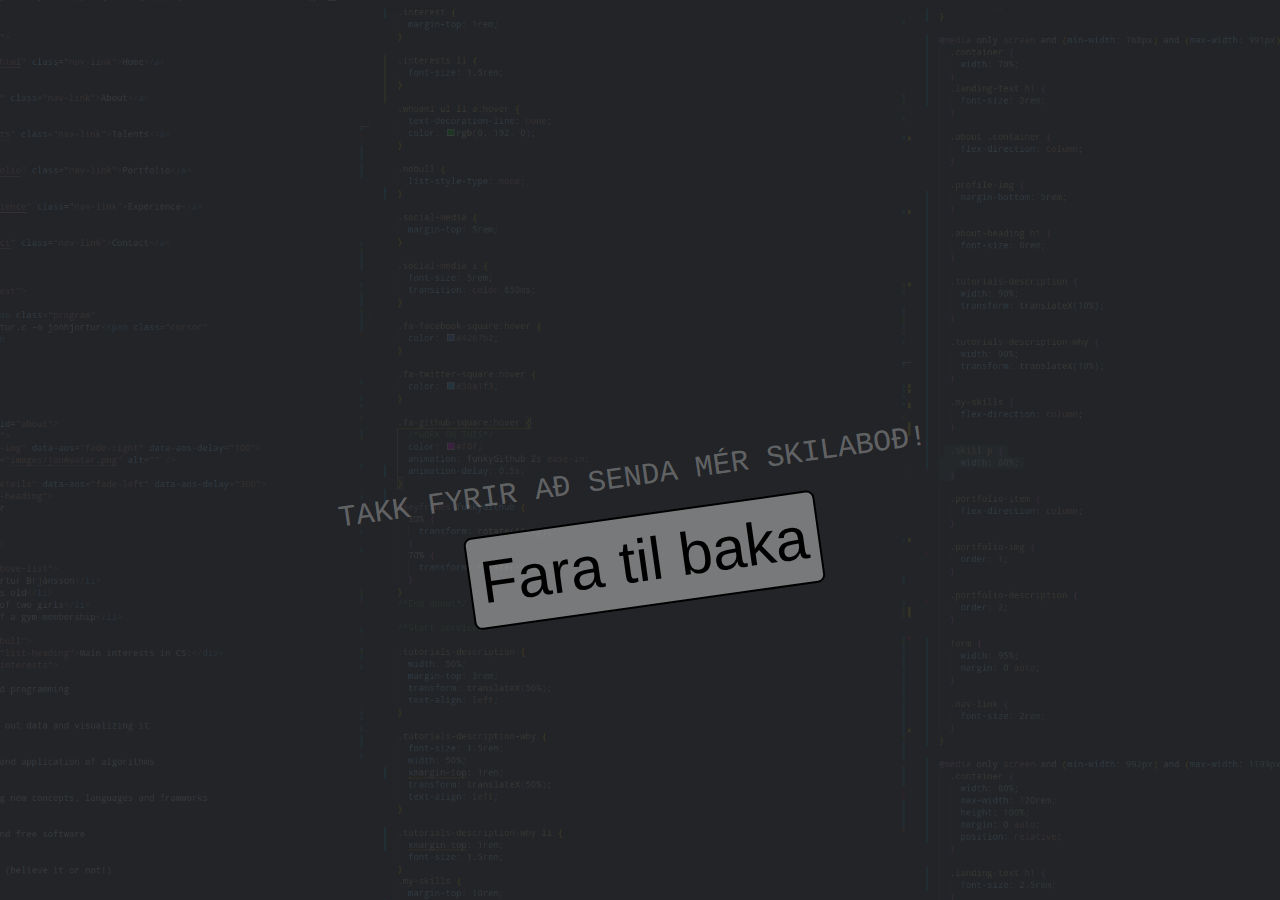
<file: formSuccess.html>
<!DOCTYPE html>
<html lang="en">
<head>
  <meta charset="UTF-8">
  <meta name="viewport" content="width=device-width, initial-scale=1.0">
  <link rel="stylesheet" href="main.css" />
  <title>Document</title>
</head>
<body>
  <div class="section-heading landing-text back-after-form">
    <h1 class="">Takk fyrir að senda mér skilaboð!</h1>
    <!-- <a class="back-btn-suc-form" href="/">Fara til baka.</a> -->
    <button onclick="window.location.href='/'">Fara til baka</button>
  </div>
</body>
</html>
</file>
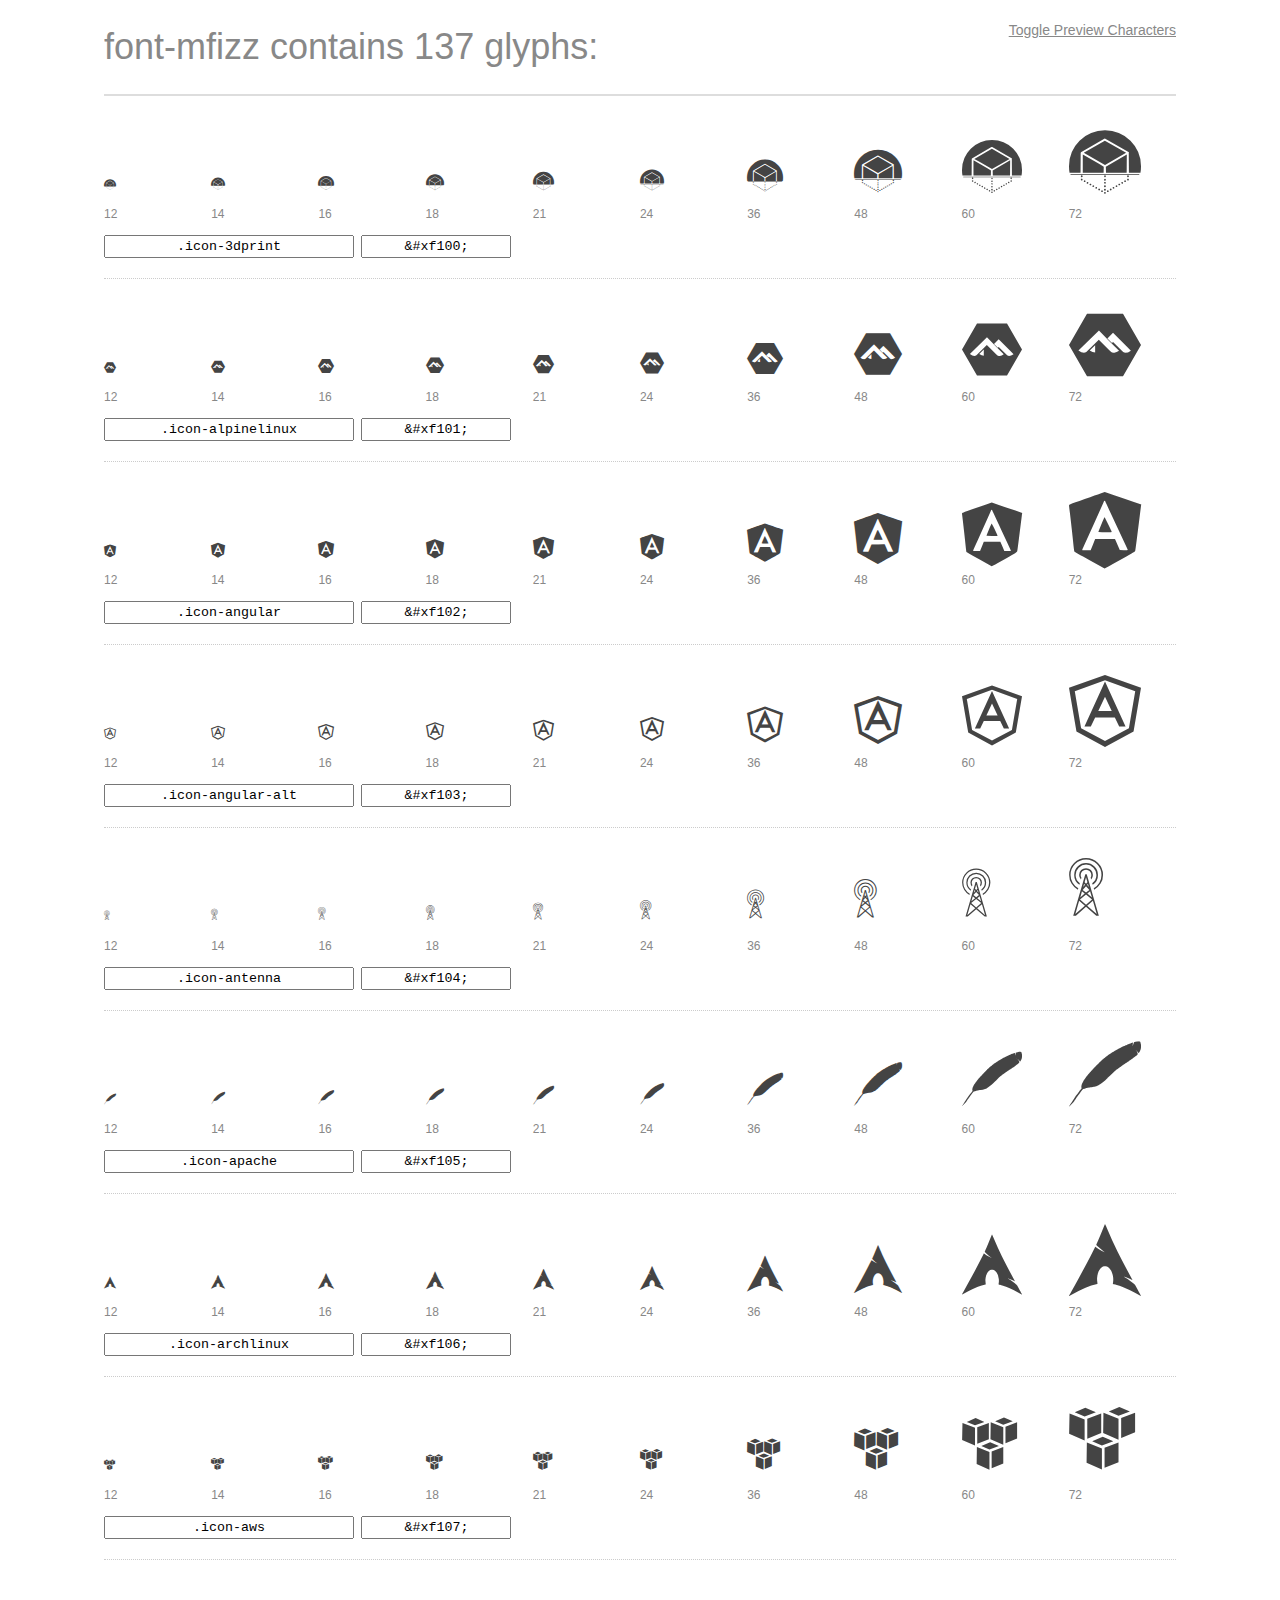
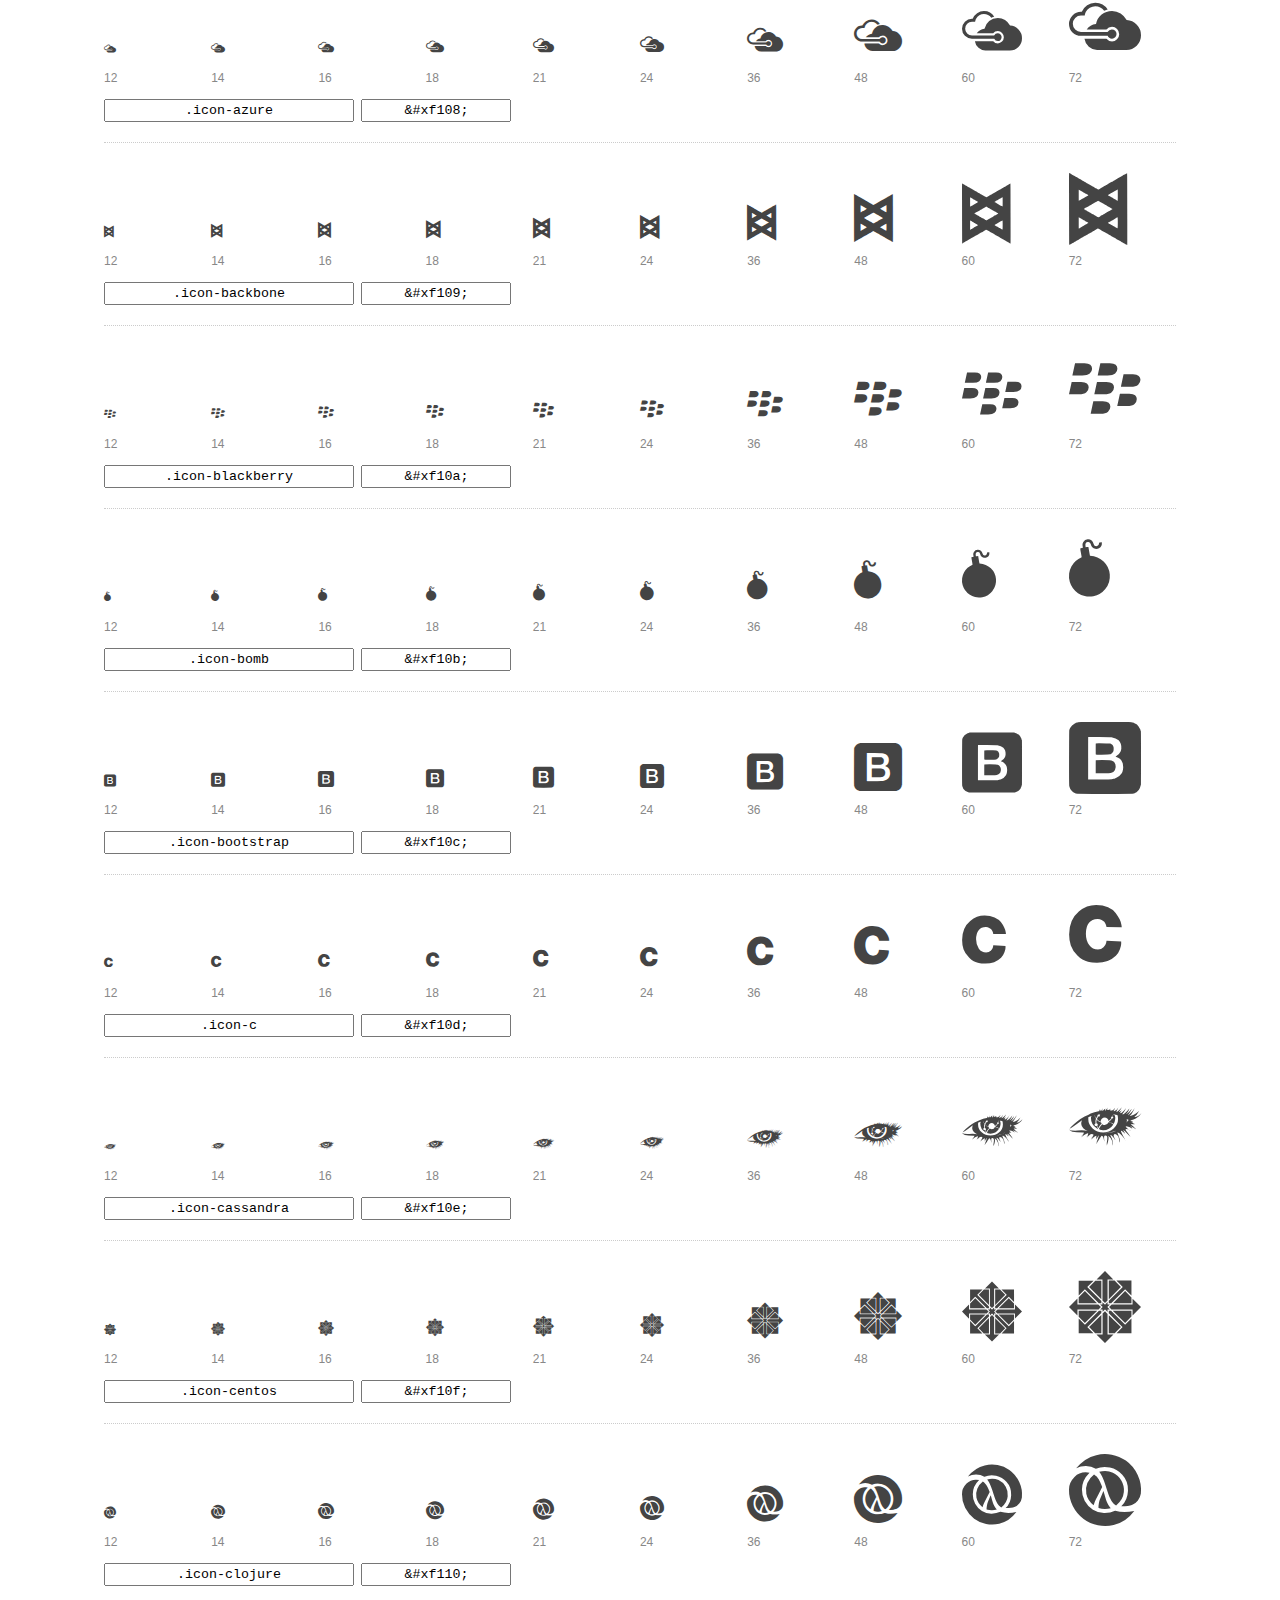
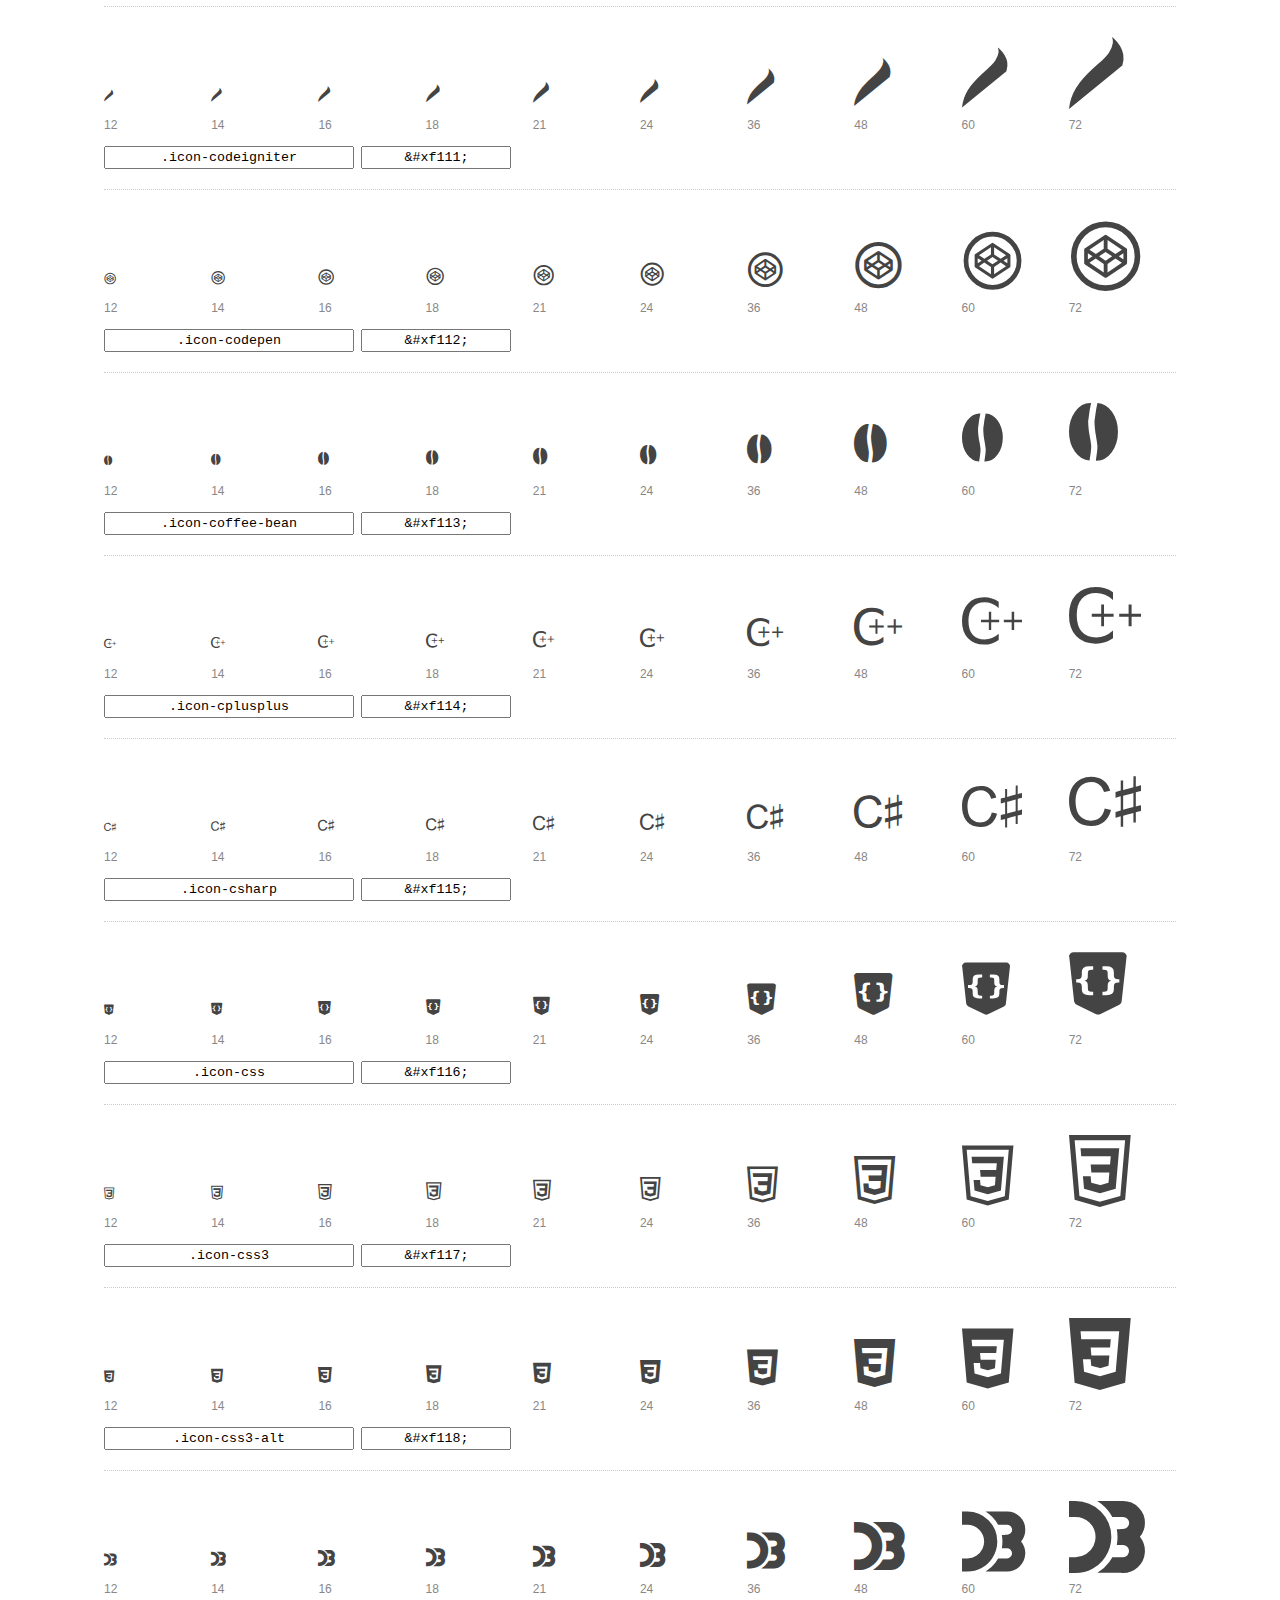
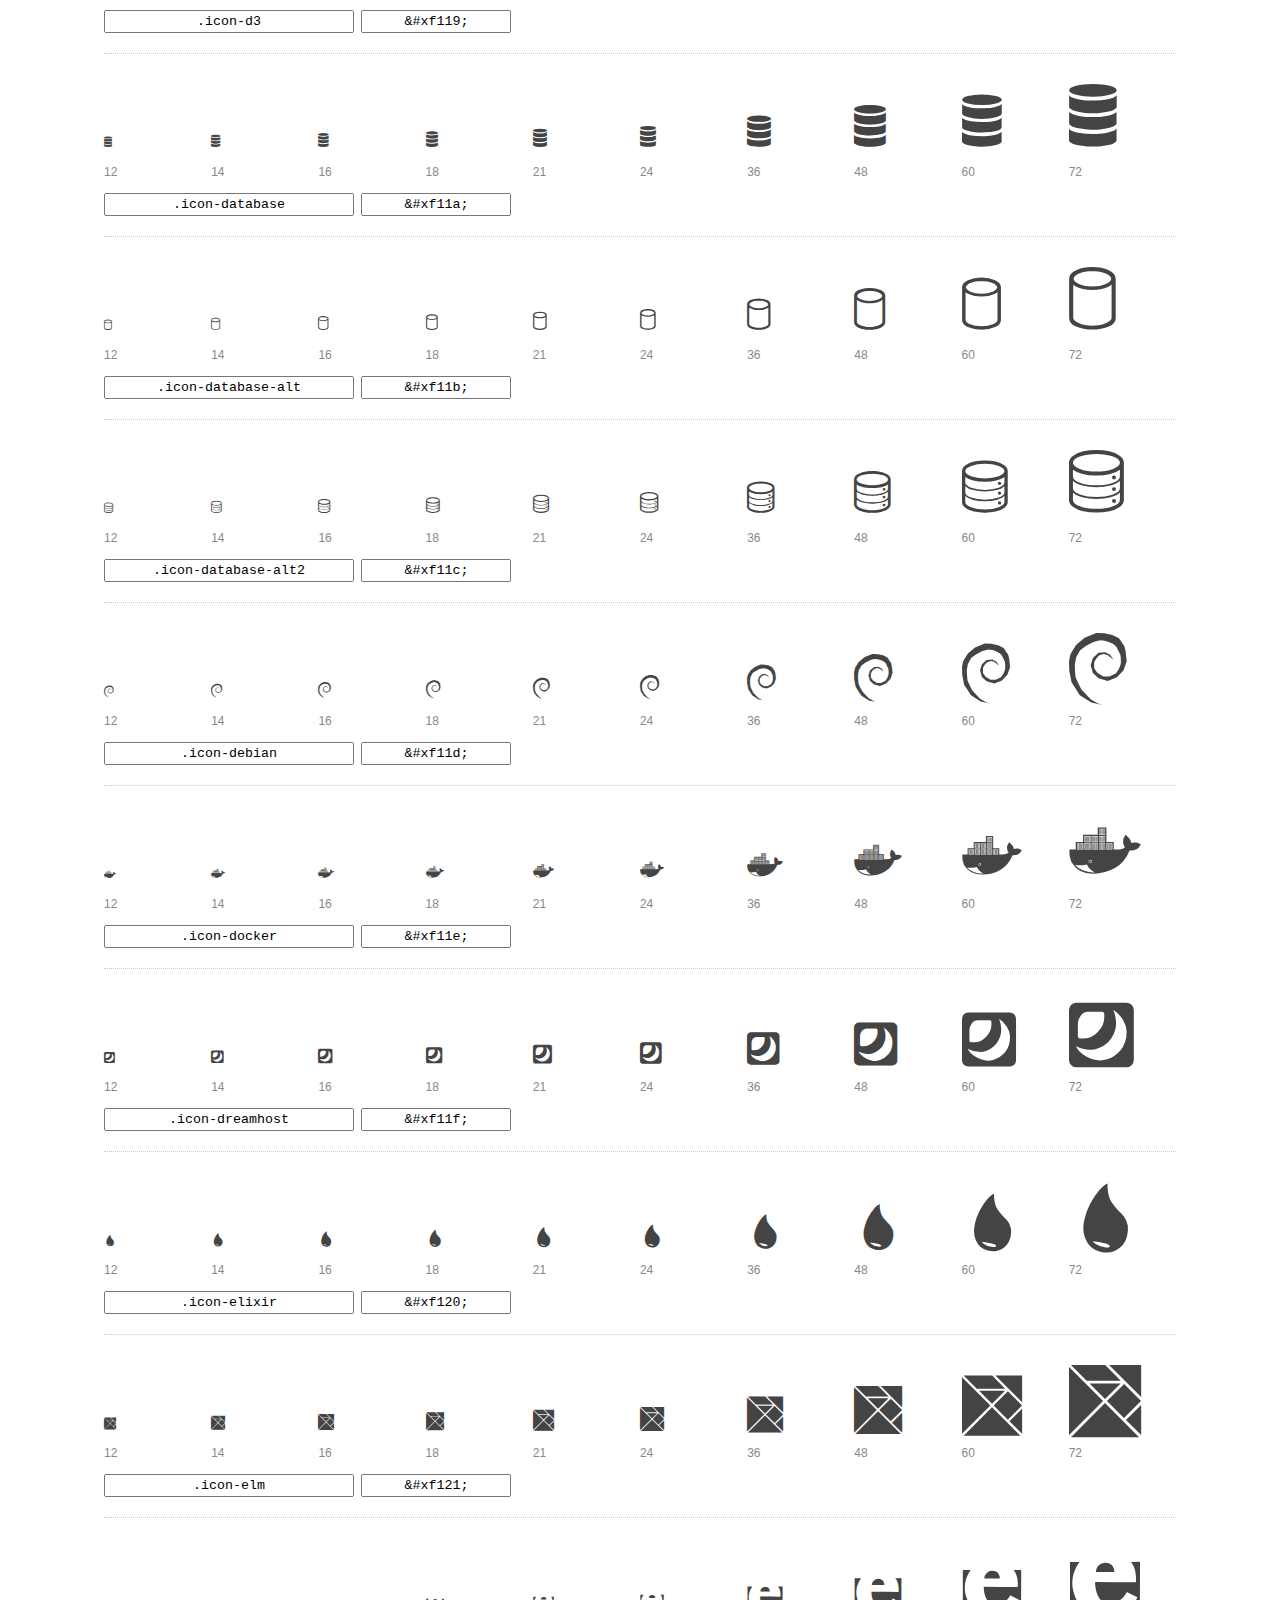
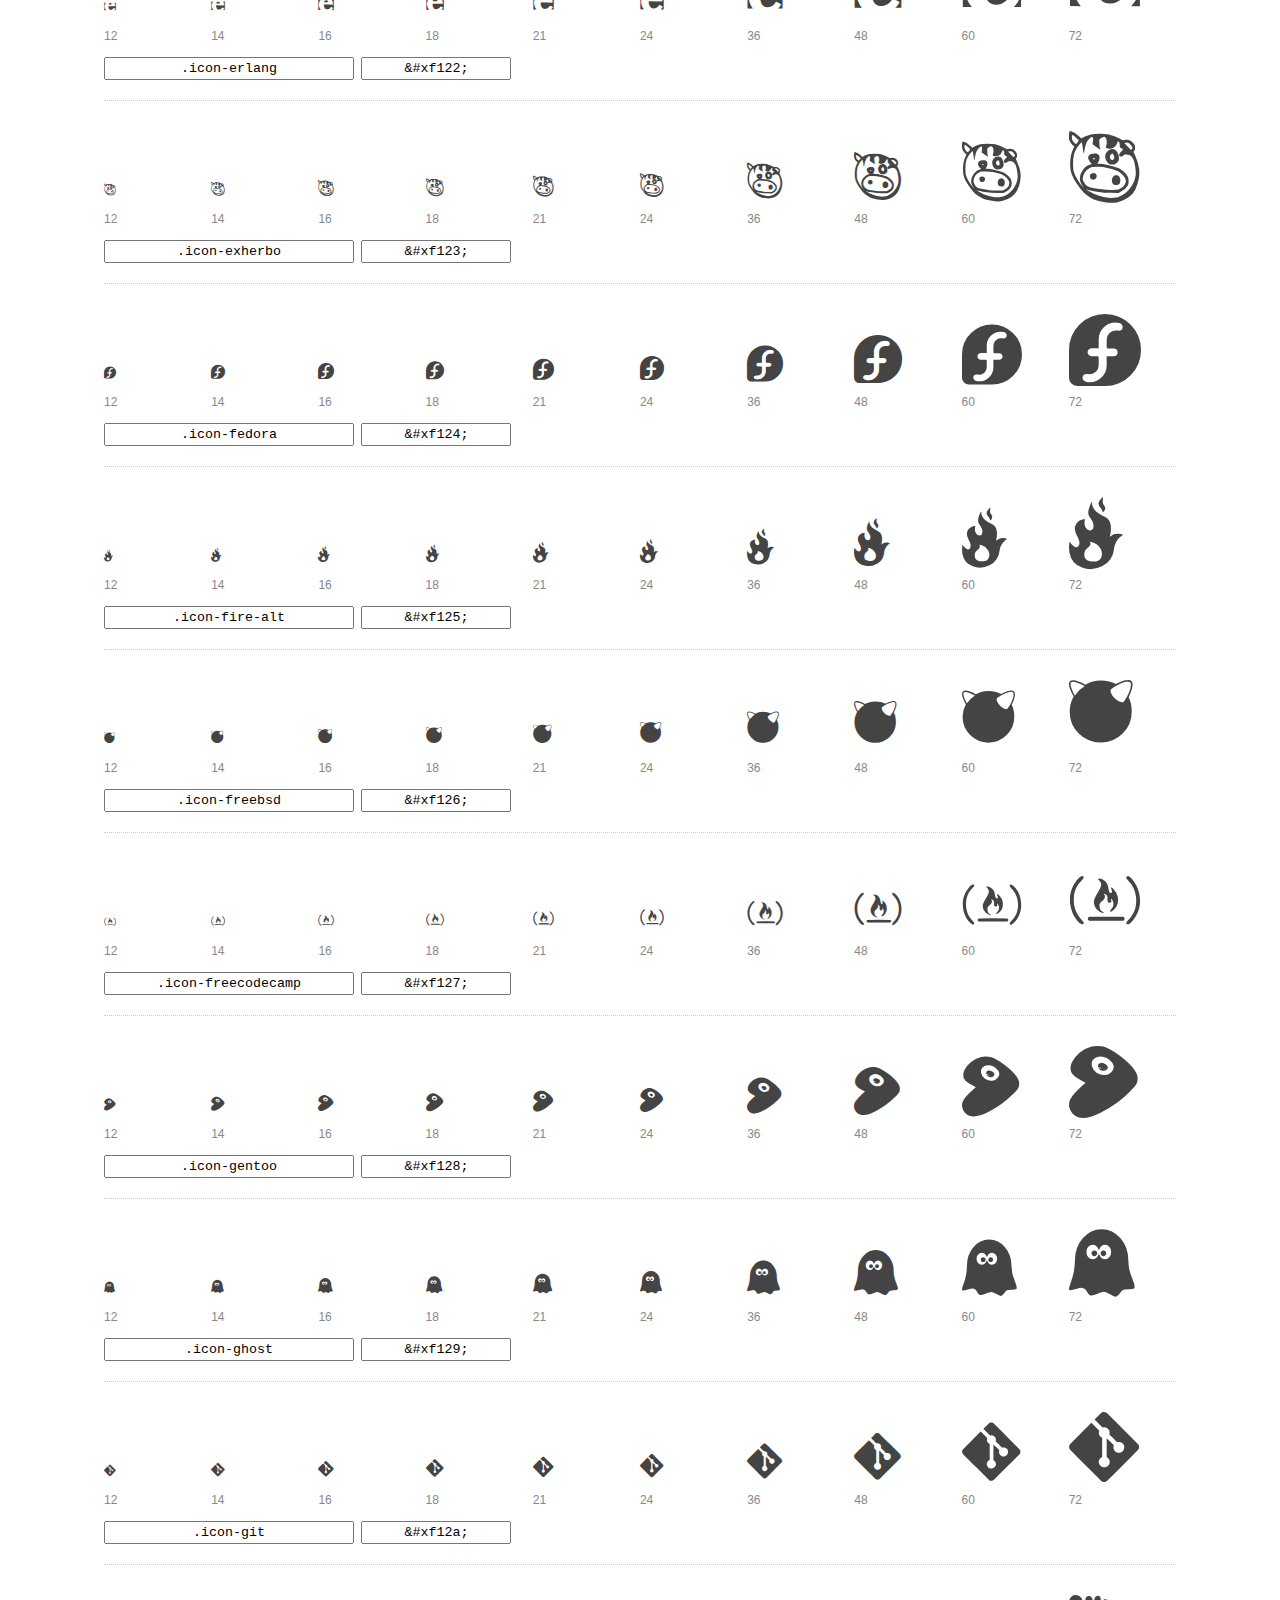
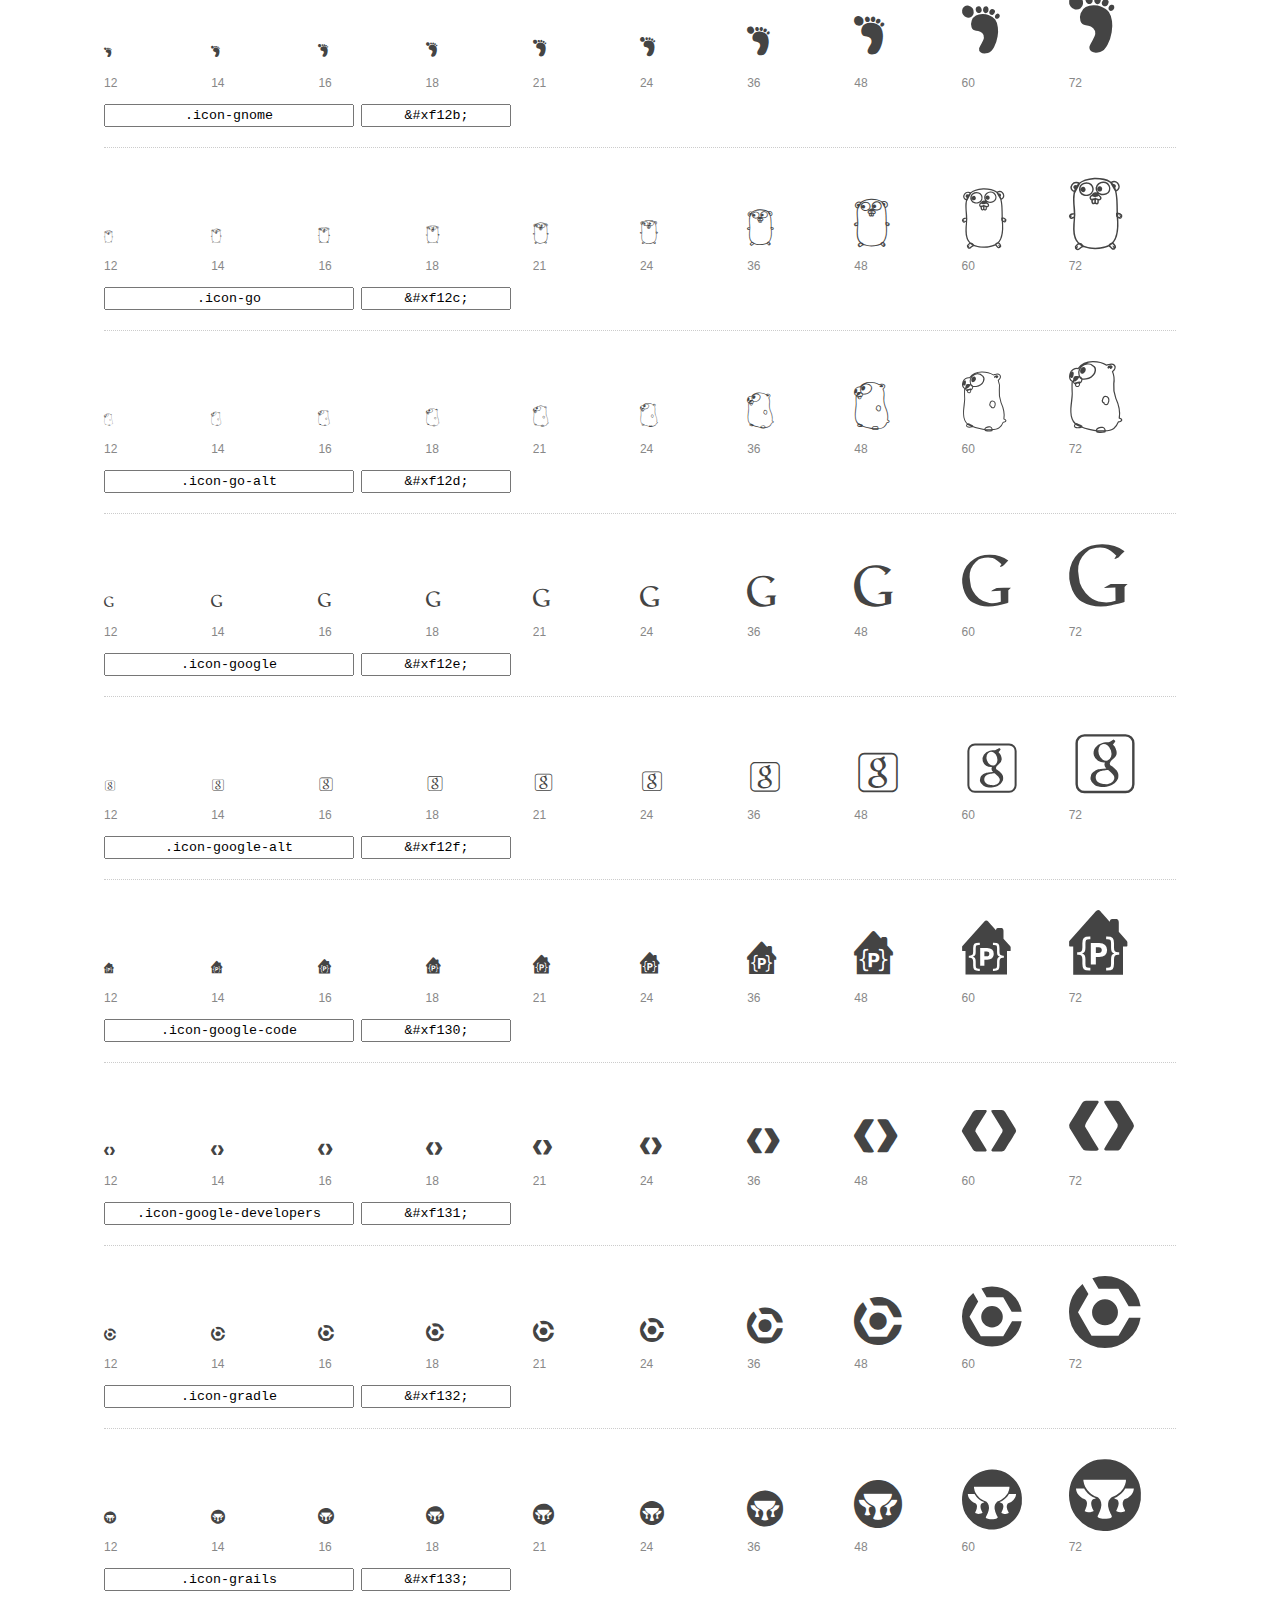
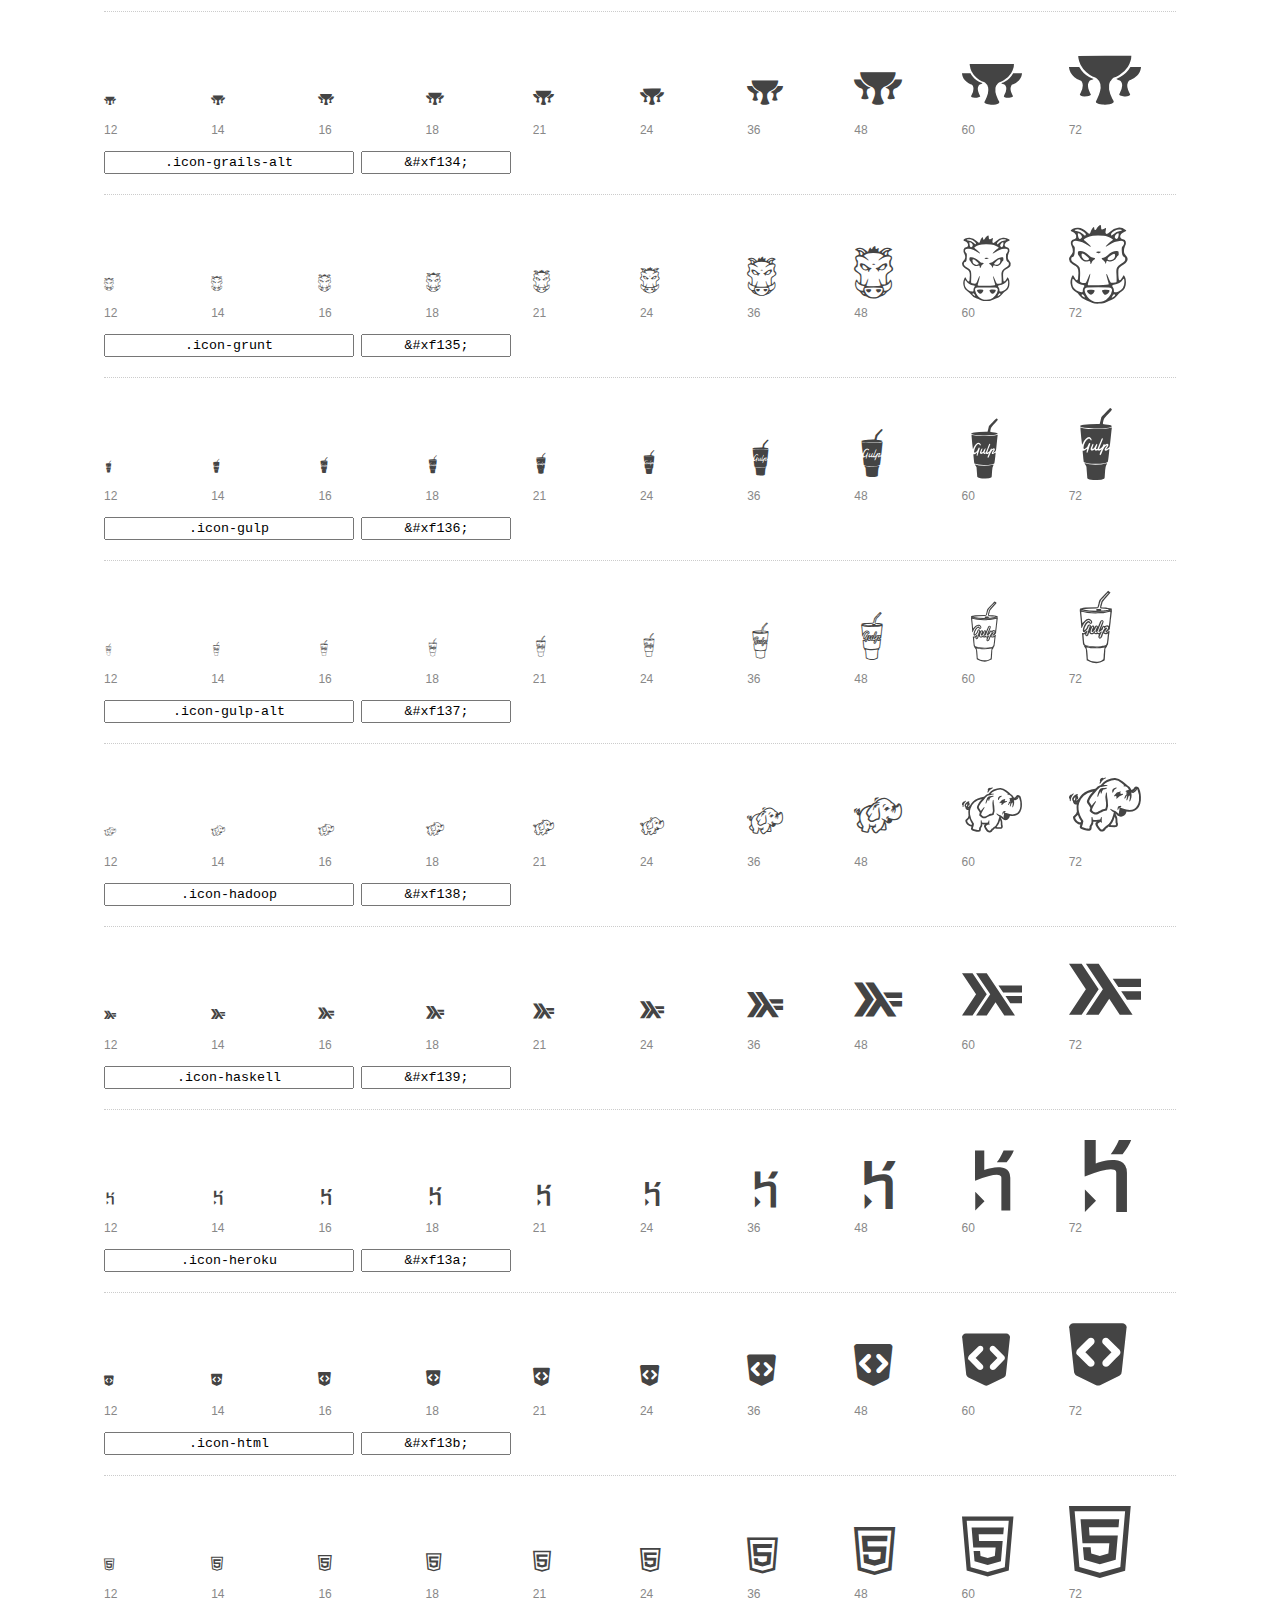
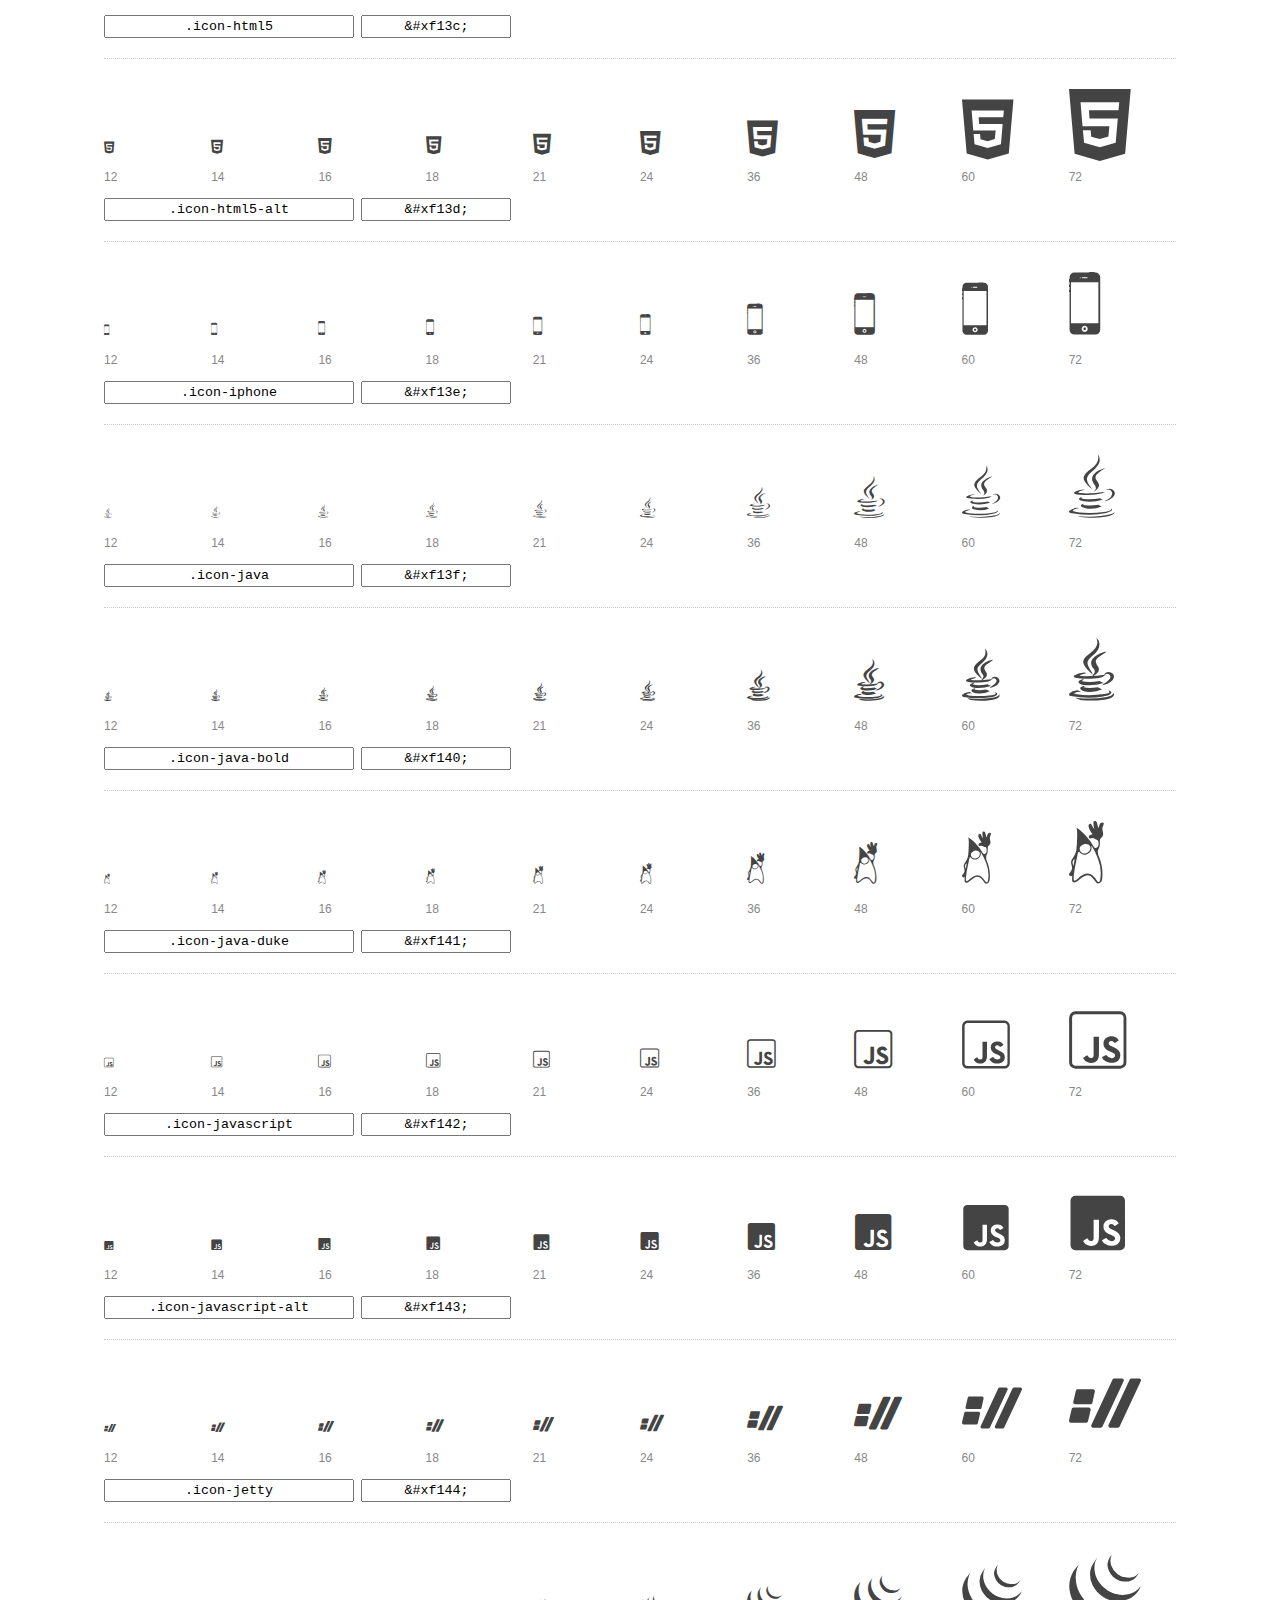
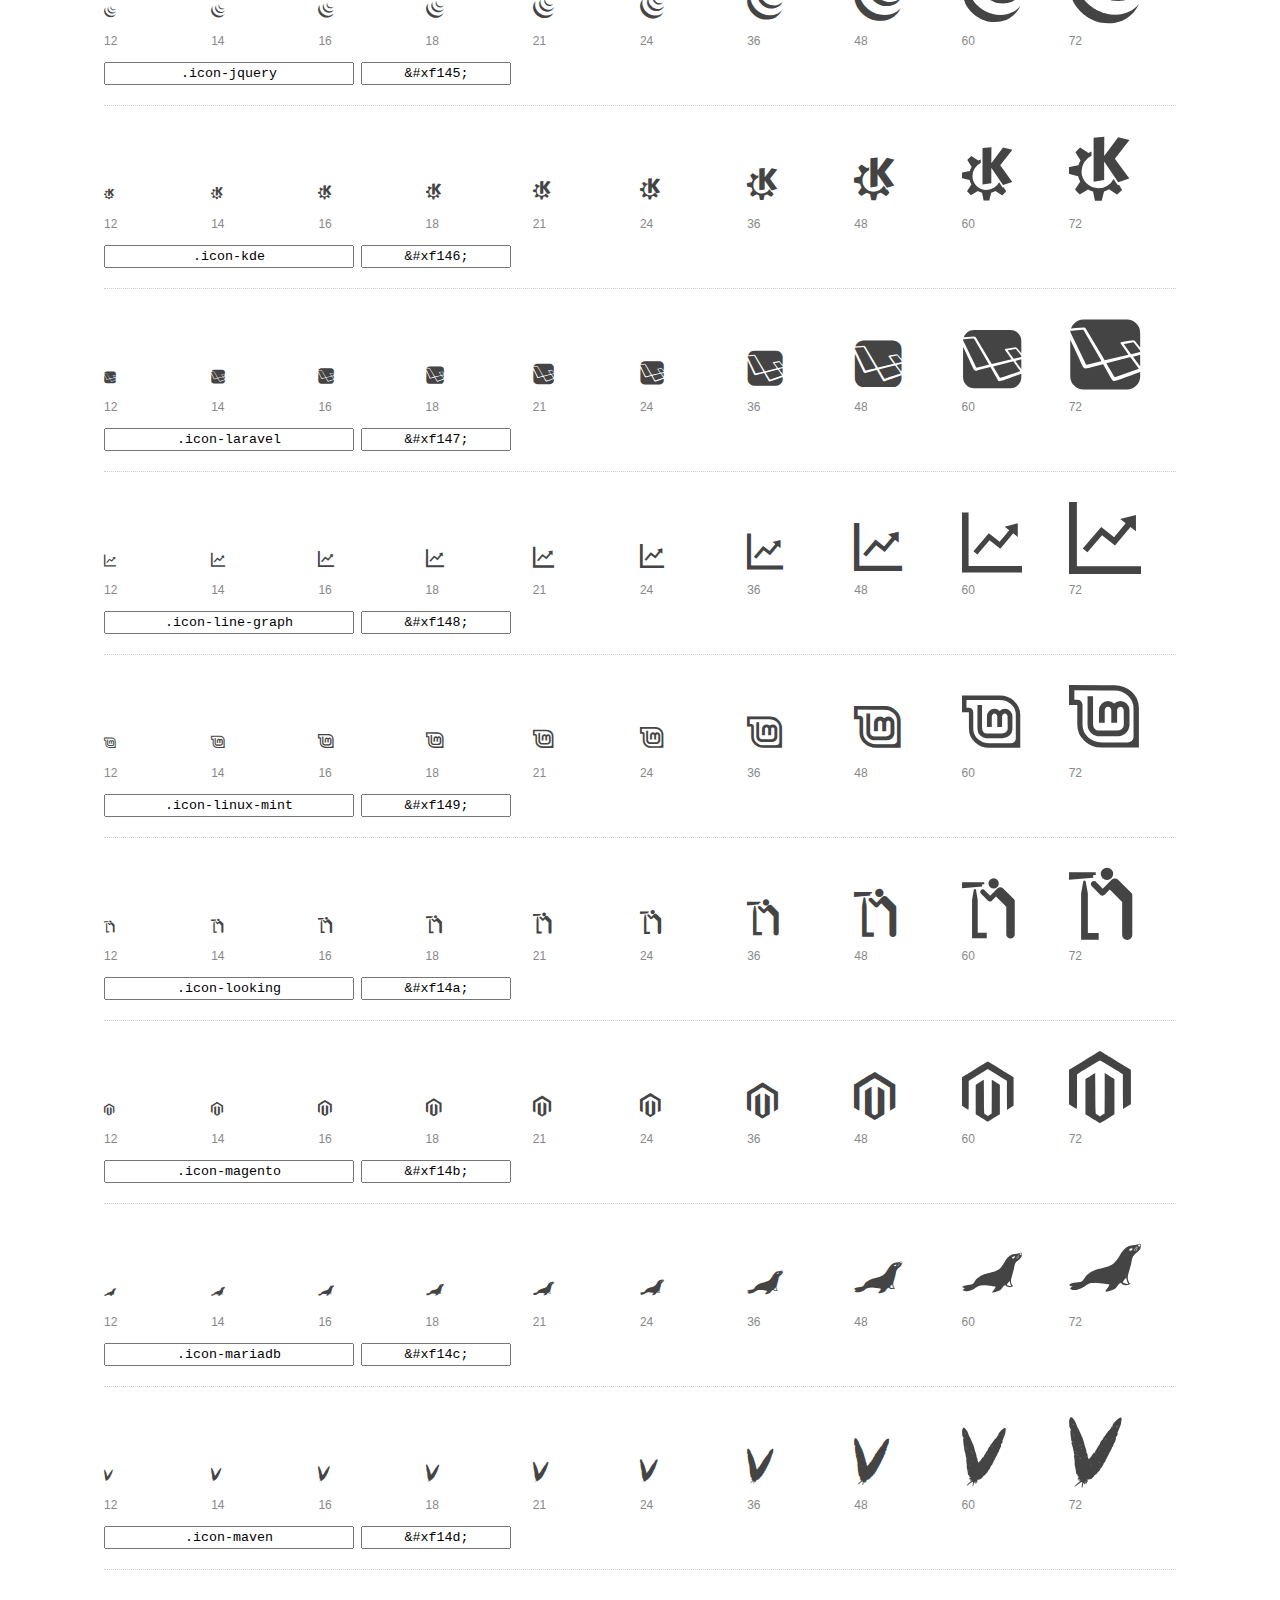
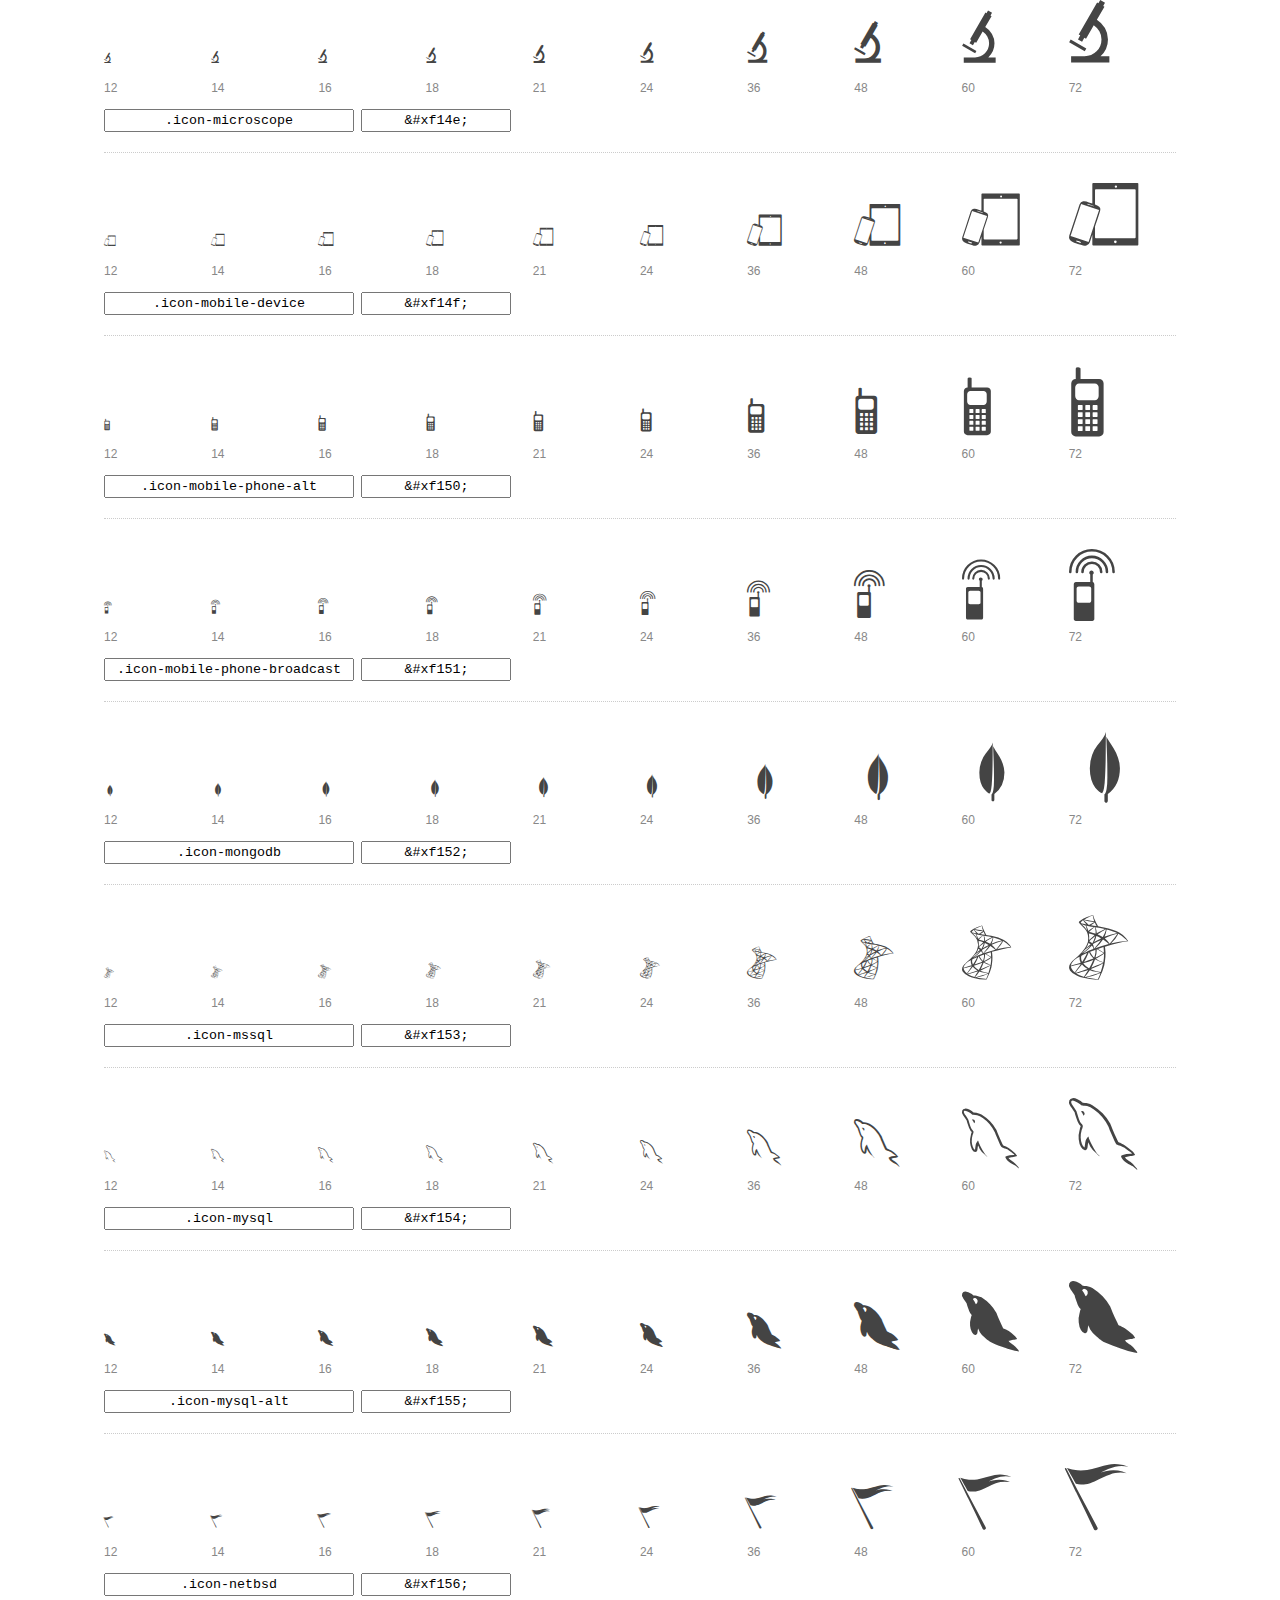
<file: font-mfizz-2.4.1/preview.html>
<!DOCTYPE html>
<html>
  <head>
    <title>font-mfizz glyphs preview</title>

    <style>
      /* Page Styles */

      * {
        -moz-box-sizing: border-box;
        -webkit-box-sizing: border-box;
        box-sizing: border-box;
        margin: 0;
        padding: 0;
      }

      body {
        background: #fff;
        color: #444;
        font: 16px/1.5 "Helvetica Neue", Helvetica, Arial, sans-serif;
      }

      a,
      a:visited {
        color: #888;
        text-decoration: underline;
      }
      a:hover,
      a:focus { color: #000; }

      header {
        border-bottom: 2px solid #ddd;
        margin-bottom: 20px;
        overflow: hidden;
        padding: 20px 0;
      }

      header h1 {
        color: #888;
        float: left;
        font-size: 36px;
        font-weight: 300;
      }

      header a {
        float: right;
        font-size: 14px;
      }

      .container {
        margin: 0 auto;
        max-width: 1200px;
        min-width: 960px;
        padding: 0 40px;
        width: 90%;
      }

      .glyph {
        border-bottom: 1px dotted #ccc;
        padding: 10px 0 20px;
        margin-bottom: 20px;
      }

      .preview-glyphs { vertical-align: bottom; }

      .preview-scale {
        color: #888;
        font-size: 12px;
        margin-top: 5px;
      }

      .step {
        display: inline-block;
        line-height: 1;
        position: relative;
        width: 10%;
      }

      .step .letters,
      .step i {
        -webkit-transition: opacity .3s;
        -moz-transition: opacity .3s;
        -ms-transition: opacity .3s;
        -o-transition: opacity .3s;
        transition: opacity .3s;
      }

      .step:hover .letters { opacity: 1; }
      .step:hover i { opacity: .3; }

      .letters {
        opacity: .3;
        position: absolute;
      }

      .characters-off .letters { display: none; }
      .characters-off .step:hover i { opacity: 1; }

      
      .size-12 { font-size: 12px; }
      
      .size-14 { font-size: 14px; }
      
      .size-16 { font-size: 16px; }
      
      .size-18 { font-size: 18px; }
      
      .size-21 { font-size: 21px; }
      
      .size-24 { font-size: 24px; }
      
      .size-36 { font-size: 36px; }
      
      .size-48 { font-size: 48px; }
      
      .size-60 { font-size: 60px; }
      
      .size-72 { font-size: 72px; }
      

      .usage { margin-top: 10px; }

      .usage input {
        font-family: monospace;
        margin-right: 3px;
        padding: 2px 5px;
        text-align: center;
      }

      .usage .point { width: 150px; }

      .usage .class { width: 250px; }

      footer {
        color: #888;
        font-size: 12px;
        padding: 20px 0;
      }

      /* Icon Font: font-mfizz */

      @font-face {
  font-family: "font-mfizz";
  src: url("./font-mfizz.eot");
  src: url("./font-mfizz.eot?#iefix") format("embedded-opentype"),
       url("./font-mfizz.woff") format("woff"),
       url("./font-mfizz.ttf") format("truetype"),
       url("./font-mfizz.svg#font-mfizz") format("svg");
  font-weight: normal;
  font-style: normal;
}

@media screen and (-webkit-min-device-pixel-ratio:0) {
  @font-face {
    font-family: "font-mfizz";
    src: url("./font-mfizz.svg#font-mfizz") format("svg");
  }
}

      [data-icon]:before { content: attr(data-icon); }

      [data-icon]:before,
      .icon-3dprint:before,
.icon-alpinelinux:before,
.icon-angular:before,
.icon-angular-alt:before,
.icon-antenna:before,
.icon-apache:before,
.icon-archlinux:before,
.icon-aws:before,
.icon-azure:before,
.icon-backbone:before,
.icon-blackberry:before,
.icon-bomb:before,
.icon-bootstrap:before,
.icon-c:before,
.icon-cassandra:before,
.icon-centos:before,
.icon-clojure:before,
.icon-codeigniter:before,
.icon-codepen:before,
.icon-coffee-bean:before,
.icon-cplusplus:before,
.icon-csharp:before,
.icon-css:before,
.icon-css3:before,
.icon-css3-alt:before,
.icon-d3:before,
.icon-database:before,
.icon-database-alt:before,
.icon-database-alt2:before,
.icon-debian:before,
.icon-docker:before,
.icon-dreamhost:before,
.icon-elixir:before,
.icon-elm:before,
.icon-erlang:before,
.icon-exherbo:before,
.icon-fedora:before,
.icon-fire-alt:before,
.icon-freebsd:before,
.icon-freecodecamp:before,
.icon-gentoo:before,
.icon-ghost:before,
.icon-git:before,
.icon-gnome:before,
.icon-go:before,
.icon-go-alt:before,
.icon-google:before,
.icon-google-alt:before,
.icon-google-code:before,
.icon-google-developers:before,
.icon-gradle:before,
.icon-grails:before,
.icon-grails-alt:before,
.icon-grunt:before,
.icon-gulp:before,
.icon-gulp-alt:before,
.icon-hadoop:before,
.icon-haskell:before,
.icon-heroku:before,
.icon-html:before,
.icon-html5:before,
.icon-html5-alt:before,
.icon-iphone:before,
.icon-java:before,
.icon-java-bold:before,
.icon-java-duke:before,
.icon-javascript:before,
.icon-javascript-alt:before,
.icon-jetty:before,
.icon-jquery:before,
.icon-kde:before,
.icon-laravel:before,
.icon-line-graph:before,
.icon-linux-mint:before,
.icon-looking:before,
.icon-magento:before,
.icon-mariadb:before,
.icon-maven:before,
.icon-microscope:before,
.icon-mobile-device:before,
.icon-mobile-phone-alt:before,
.icon-mobile-phone-broadcast:before,
.icon-mongodb:before,
.icon-mssql:before,
.icon-mysql:before,
.icon-mysql-alt:before,
.icon-netbsd:before,
.icon-nginx:before,
.icon-nginx-alt:before,
.icon-nginx-alt2:before,
.icon-nodejs:before,
.icon-npm:before,
.icon-objc:before,
.icon-openshift:before,
.icon-oracle:before,
.icon-oracle-alt:before,
.icon-osx:before,
.icon-perl:before,
.icon-phone-alt:before,
.icon-phone-gap:before,
.icon-phone-retro:before,
.icon-php:before,
.icon-php-alt:before,
.icon-playframework:before,
.icon-playframework-alt:before,
.icon-plone:before,
.icon-postgres:before,
.icon-postgres-alt:before,
.icon-python:before,
.icon-raspberrypi:before,
.icon-reactjs:before,
.icon-redhat:before,
.icon-redis:before,
.icon-ruby:before,
.icon-ruby-on-rails:before,
.icon-ruby-on-rails-alt:before,
.icon-rust:before,
.icon-sass:before,
.icon-satellite:before,
.icon-scala:before,
.icon-scala-alt:before,
.icon-script:before,
.icon-script-alt:before,
.icon-shell:before,
.icon-sitefinity:before,
.icon-solaris:before,
.icon-splatter:before,
.icon-spring:before,
.icon-suse:before,
.icon-svg:before,
.icon-symfony:before,
.icon-tomcat:before,
.icon-ubuntu:before,
.icon-unity:before,
.icon-wireless:before,
.icon-wordpress:before,
.icon-x11:before {
        display: inline-block;
  font-family: "font-mfizz";
  font-style: normal;
  font-weight: normal;
  font-variant: normal;
  line-height: 1;
  text-decoration: inherit;
  text-rendering: optimizeLegibility;
  text-transform: none;
  -moz-osx-font-smoothing: grayscale;
  -webkit-font-smoothing: antialiased;
  font-smoothing: antialiased;
      }

      .icon-3dprint:before { content: "\f100"; }
.icon-alpinelinux:before { content: "\f101"; }
.icon-angular:before { content: "\f102"; }
.icon-angular-alt:before { content: "\f103"; }
.icon-antenna:before { content: "\f104"; }
.icon-apache:before { content: "\f105"; }
.icon-archlinux:before { content: "\f106"; }
.icon-aws:before { content: "\f107"; }
.icon-azure:before { content: "\f108"; }
.icon-backbone:before { content: "\f109"; }
.icon-blackberry:before { content: "\f10a"; }
.icon-bomb:before { content: "\f10b"; }
.icon-bootstrap:before { content: "\f10c"; }
.icon-c:before { content: "\f10d"; }
.icon-cassandra:before { content: "\f10e"; }
.icon-centos:before { content: "\f10f"; }
.icon-clojure:before { content: "\f110"; }
.icon-codeigniter:before { content: "\f111"; }
.icon-codepen:before { content: "\f112"; }
.icon-coffee-bean:before { content: "\f113"; }
.icon-cplusplus:before { content: "\f114"; }
.icon-csharp:before { content: "\f115"; }
.icon-css:before { content: "\f116"; }
.icon-css3:before { content: "\f117"; }
.icon-css3-alt:before { content: "\f118"; }
.icon-d3:before { content: "\f119"; }
.icon-database:before { content: "\f11a"; }
.icon-database-alt:before { content: "\f11b"; }
.icon-database-alt2:before { content: "\f11c"; }
.icon-debian:before { content: "\f11d"; }
.icon-docker:before { content: "\f11e"; }
.icon-dreamhost:before { content: "\f11f"; }
.icon-elixir:before { content: "\f120"; }
.icon-elm:before { content: "\f121"; }
.icon-erlang:before { content: "\f122"; }
.icon-exherbo:before { content: "\f123"; }
.icon-fedora:before { content: "\f124"; }
.icon-fire-alt:before { content: "\f125"; }
.icon-freebsd:before { content: "\f126"; }
.icon-freecodecamp:before { content: "\f127"; }
.icon-gentoo:before { content: "\f128"; }
.icon-ghost:before { content: "\f129"; }
.icon-git:before { content: "\f12a"; }
.icon-gnome:before { content: "\f12b"; }
.icon-go:before { content: "\f12c"; }
.icon-go-alt:before { content: "\f12d"; }
.icon-google:before { content: "\f12e"; }
.icon-google-alt:before { content: "\f12f"; }
.icon-google-code:before { content: "\f130"; }
.icon-google-developers:before { content: "\f131"; }
.icon-gradle:before { content: "\f132"; }
.icon-grails:before { content: "\f133"; }
.icon-grails-alt:before { content: "\f134"; }
.icon-grunt:before { content: "\f135"; }
.icon-gulp:before { content: "\f136"; }
.icon-gulp-alt:before { content: "\f137"; }
.icon-hadoop:before { content: "\f138"; }
.icon-haskell:before { content: "\f139"; }
.icon-heroku:before { content: "\f13a"; }
.icon-html:before { content: "\f13b"; }
.icon-html5:before { content: "\f13c"; }
.icon-html5-alt:before { content: "\f13d"; }
.icon-iphone:before { content: "\f13e"; }
.icon-java:before { content: "\f13f"; }
.icon-java-bold:before { content: "\f140"; }
.icon-java-duke:before { content: "\f141"; }
.icon-javascript:before { content: "\f142"; }
.icon-javascript-alt:before { content: "\f143"; }
.icon-jetty:before { content: "\f144"; }
.icon-jquery:before { content: "\f145"; }
.icon-kde:before { content: "\f146"; }
.icon-laravel:before { content: "\f147"; }
.icon-line-graph:before { content: "\f148"; }
.icon-linux-mint:before { content: "\f149"; }
.icon-looking:before { content: "\f14a"; }
.icon-magento:before { content: "\f14b"; }
.icon-mariadb:before { content: "\f14c"; }
.icon-maven:before { content: "\f14d"; }
.icon-microscope:before { content: "\f14e"; }
.icon-mobile-device:before { content: "\f14f"; }
.icon-mobile-phone-alt:before { content: "\f150"; }
.icon-mobile-phone-broadcast:before { content: "\f151"; }
.icon-mongodb:before { content: "\f152"; }
.icon-mssql:before { content: "\f153"; }
.icon-mysql:before { content: "\f154"; }
.icon-mysql-alt:before { content: "\f155"; }
.icon-netbsd:before { content: "\f156"; }
.icon-nginx:before { content: "\f157"; }
.icon-nginx-alt:before { content: "\f158"; }
.icon-nginx-alt2:before { content: "\f159"; }
.icon-nodejs:before { content: "\f15a"; }
.icon-npm:before { content: "\f15b"; }
.icon-objc:before { content: "\f15c"; }
.icon-openshift:before { content: "\f15d"; }
.icon-oracle:before { content: "\f15e"; }
.icon-oracle-alt:before { content: "\f15f"; }
.icon-osx:before { content: "\f160"; }
.icon-perl:before { content: "\f161"; }
.icon-phone-alt:before { content: "\f162"; }
.icon-phone-gap:before { content: "\f163"; }
.icon-phone-retro:before { content: "\f164"; }
.icon-php:before { content: "\f165"; }
.icon-php-alt:before { content: "\f166"; }
.icon-playframework:before { content: "\f167"; }
.icon-playframework-alt:before { content: "\f168"; }
.icon-plone:before { content: "\f169"; }
.icon-postgres:before { content: "\f16a"; }
.icon-postgres-alt:before { content: "\f16b"; }
.icon-python:before { content: "\f16c"; }
.icon-raspberrypi:before { content: "\f16d"; }
.icon-reactjs:before { content: "\f16e"; }
.icon-redhat:before { content: "\f16f"; }
.icon-redis:before { content: "\f170"; }
.icon-ruby:before { content: "\f171"; }
.icon-ruby-on-rails:before { content: "\f172"; }
.icon-ruby-on-rails-alt:before { content: "\f173"; }
.icon-rust:before { content: "\f174"; }
.icon-sass:before { content: "\f175"; }
.icon-satellite:before { content: "\f176"; }
.icon-scala:before { content: "\f177"; }
.icon-scala-alt:before { content: "\f178"; }
.icon-script:before { content: "\f179"; }
.icon-script-alt:before { content: "\f17a"; }
.icon-shell:before { content: "\f17b"; }
.icon-sitefinity:before { content: "\f17c"; }
.icon-solaris:before { content: "\f17d"; }
.icon-splatter:before { content: "\f17e"; }
.icon-spring:before { content: "\f17f"; }
.icon-suse:before { content: "\f180"; }
.icon-svg:before { content: "\f181"; }
.icon-symfony:before { content: "\f182"; }
.icon-tomcat:before { content: "\f183"; }
.icon-ubuntu:before { content: "\f184"; }
.icon-unity:before { content: "\f185"; }
.icon-wireless:before { content: "\f186"; }
.icon-wordpress:before { content: "\f187"; }
.icon-x11:before { content: "\f188"; }
    </style>

    <!--[if lte IE 8]><script src="http://html5shiv.googlecode.com/svn/trunk/html5.js"></script><![endif]-->

    <script>
      function toggleCharacters() {
        var body = document.getElementsByTagName('body')[0];
        body.className = body.className === 'characters-off' ? '' : 'characters-off';
      }
    </script>
  </head>

  <body class="characters-off">
    <div id="page" class="container">
      <header>
        <h1>font-mfizz contains 137 glyphs:</h1>
        <a onclick="toggleCharacters(); return false;" href="#">Toggle Preview Characters</a>
      </header>

      
      <div class="glyph">
        <div class="preview-glyphs">
          <span class="step size-12"><span class="letters">Pp</span><i id="icon-3dprint" class="icon-3dprint"></i></span><span class="step size-14"><span class="letters">Pp</span><i id="icon-3dprint" class="icon-3dprint"></i></span><span class="step size-16"><span class="letters">Pp</span><i id="icon-3dprint" class="icon-3dprint"></i></span><span class="step size-18"><span class="letters">Pp</span><i id="icon-3dprint" class="icon-3dprint"></i></span><span class="step size-21"><span class="letters">Pp</span><i id="icon-3dprint" class="icon-3dprint"></i></span><span class="step size-24"><span class="letters">Pp</span><i id="icon-3dprint" class="icon-3dprint"></i></span><span class="step size-36"><span class="letters">Pp</span><i id="icon-3dprint" class="icon-3dprint"></i></span><span class="step size-48"><span class="letters">Pp</span><i id="icon-3dprint" class="icon-3dprint"></i></span><span class="step size-60"><span class="letters">Pp</span><i id="icon-3dprint" class="icon-3dprint"></i></span><span class="step size-72"><span class="letters">Pp</span><i id="icon-3dprint" class="icon-3dprint"></i></span>
        </div>
        <div class="preview-scale">
          <span class="step">12</span><span class="step">14</span><span class="step">16</span><span class="step">18</span><span class="step">21</span><span class="step">24</span><span class="step">36</span><span class="step">48</span><span class="step">60</span><span class="step">72</span>
        </div>
        <div class="usage">
          <input class="class" type="text" readonly="readonly" onClick="this.select();" value=".icon-3dprint" />
          <input class="point" type="text" readonly="readonly" onClick="this.select();" value="&amp;#xf100;" />
        </div>
      </div>
      
      <div class="glyph">
        <div class="preview-glyphs">
          <span class="step size-12"><span class="letters">Pp</span><i id="icon-alpinelinux" class="icon-alpinelinux"></i></span><span class="step size-14"><span class="letters">Pp</span><i id="icon-alpinelinux" class="icon-alpinelinux"></i></span><span class="step size-16"><span class="letters">Pp</span><i id="icon-alpinelinux" class="icon-alpinelinux"></i></span><span class="step size-18"><span class="letters">Pp</span><i id="icon-alpinelinux" class="icon-alpinelinux"></i></span><span class="step size-21"><span class="letters">Pp</span><i id="icon-alpinelinux" class="icon-alpinelinux"></i></span><span class="step size-24"><span class="letters">Pp</span><i id="icon-alpinelinux" class="icon-alpinelinux"></i></span><span class="step size-36"><span class="letters">Pp</span><i id="icon-alpinelinux" class="icon-alpinelinux"></i></span><span class="step size-48"><span class="letters">Pp</span><i id="icon-alpinelinux" class="icon-alpinelinux"></i></span><span class="step size-60"><span class="letters">Pp</span><i id="icon-alpinelinux" class="icon-alpinelinux"></i></span><span class="step size-72"><span class="letters">Pp</span><i id="icon-alpinelinux" class="icon-alpinelinux"></i></span>
        </div>
        <div class="preview-scale">
          <span class="step">12</span><span class="step">14</span><span class="step">16</span><span class="step">18</span><span class="step">21</span><span class="step">24</span><span class="step">36</span><span class="step">48</span><span class="step">60</span><span class="step">72</span>
        </div>
        <div class="usage">
          <input class="class" type="text" readonly="readonly" onClick="this.select();" value=".icon-alpinelinux" />
          <input class="point" type="text" readonly="readonly" onClick="this.select();" value="&amp;#xf101;" />
        </div>
      </div>
      
      <div class="glyph">
        <div class="preview-glyphs">
          <span class="step size-12"><span class="letters">Pp</span><i id="icon-angular" class="icon-angular"></i></span><span class="step size-14"><span class="letters">Pp</span><i id="icon-angular" class="icon-angular"></i></span><span class="step size-16"><span class="letters">Pp</span><i id="icon-angular" class="icon-angular"></i></span><span class="step size-18"><span class="letters">Pp</span><i id="icon-angular" class="icon-angular"></i></span><span class="step size-21"><span class="letters">Pp</span><i id="icon-angular" class="icon-angular"></i></span><span class="step size-24"><span class="letters">Pp</span><i id="icon-angular" class="icon-angular"></i></span><span class="step size-36"><span class="letters">Pp</span><i id="icon-angular" class="icon-angular"></i></span><span class="step size-48"><span class="letters">Pp</span><i id="icon-angular" class="icon-angular"></i></span><span class="step size-60"><span class="letters">Pp</span><i id="icon-angular" class="icon-angular"></i></span><span class="step size-72"><span class="letters">Pp</span><i id="icon-angular" class="icon-angular"></i></span>
        </div>
        <div class="preview-scale">
          <span class="step">12</span><span class="step">14</span><span class="step">16</span><span class="step">18</span><span class="step">21</span><span class="step">24</span><span class="step">36</span><span class="step">48</span><span class="step">60</span><span class="step">72</span>
        </div>
        <div class="usage">
          <input class="class" type="text" readonly="readonly" onClick="this.select();" value=".icon-angular" />
          <input class="point" type="text" readonly="readonly" onClick="this.select();" value="&amp;#xf102;" />
        </div>
      </div>
      
      <div class="glyph">
        <div class="preview-glyphs">
          <span class="step size-12"><span class="letters">Pp</span><i id="icon-angular-alt" class="icon-angular-alt"></i></span><span class="step size-14"><span class="letters">Pp</span><i id="icon-angular-alt" class="icon-angular-alt"></i></span><span class="step size-16"><span class="letters">Pp</span><i id="icon-angular-alt" class="icon-angular-alt"></i></span><span class="step size-18"><span class="letters">Pp</span><i id="icon-angular-alt" class="icon-angular-alt"></i></span><span class="step size-21"><span class="letters">Pp</span><i id="icon-angular-alt" class="icon-angular-alt"></i></span><span class="step size-24"><span class="letters">Pp</span><i id="icon-angular-alt" class="icon-angular-alt"></i></span><span class="step size-36"><span class="letters">Pp</span><i id="icon-angular-alt" class="icon-angular-alt"></i></span><span class="step size-48"><span class="letters">Pp</span><i id="icon-angular-alt" class="icon-angular-alt"></i></span><span class="step size-60"><span class="letters">Pp</span><i id="icon-angular-alt" class="icon-angular-alt"></i></span><span class="step size-72"><span class="letters">Pp</span><i id="icon-angular-alt" class="icon-angular-alt"></i></span>
        </div>
        <div class="preview-scale">
          <span class="step">12</span><span class="step">14</span><span class="step">16</span><span class="step">18</span><span class="step">21</span><span class="step">24</span><span class="step">36</span><span class="step">48</span><span class="step">60</span><span class="step">72</span>
        </div>
        <div class="usage">
          <input class="class" type="text" readonly="readonly" onClick="this.select();" value=".icon-angular-alt" />
          <input class="point" type="text" readonly="readonly" onClick="this.select();" value="&amp;#xf103;" />
        </div>
      </div>
      
      <div class="glyph">
        <div class="preview-glyphs">
          <span class="step size-12"><span class="letters">Pp</span><i id="icon-antenna" class="icon-antenna"></i></span><span class="step size-14"><span class="letters">Pp</span><i id="icon-antenna" class="icon-antenna"></i></span><span class="step size-16"><span class="letters">Pp</span><i id="icon-antenna" class="icon-antenna"></i></span><span class="step size-18"><span class="letters">Pp</span><i id="icon-antenna" class="icon-antenna"></i></span><span class="step size-21"><span class="letters">Pp</span><i id="icon-antenna" class="icon-antenna"></i></span><span class="step size-24"><span class="letters">Pp</span><i id="icon-antenna" class="icon-antenna"></i></span><span class="step size-36"><span class="letters">Pp</span><i id="icon-antenna" class="icon-antenna"></i></span><span class="step size-48"><span class="letters">Pp</span><i id="icon-antenna" class="icon-antenna"></i></span><span class="step size-60"><span class="letters">Pp</span><i id="icon-antenna" class="icon-antenna"></i></span><span class="step size-72"><span class="letters">Pp</span><i id="icon-antenna" class="icon-antenna"></i></span>
        </div>
        <div class="preview-scale">
          <span class="step">12</span><span class="step">14</span><span class="step">16</span><span class="step">18</span><span class="step">21</span><span class="step">24</span><span class="step">36</span><span class="step">48</span><span class="step">60</span><span class="step">72</span>
        </div>
        <div class="usage">
          <input class="class" type="text" readonly="readonly" onClick="this.select();" value=".icon-antenna" />
          <input class="point" type="text" readonly="readonly" onClick="this.select();" value="&amp;#xf104;" />
        </div>
      </div>
      
      <div class="glyph">
        <div class="preview-glyphs">
          <span class="step size-12"><span class="letters">Pp</span><i id="icon-apache" class="icon-apache"></i></span><span class="step size-14"><span class="letters">Pp</span><i id="icon-apache" class="icon-apache"></i></span><span class="step size-16"><span class="letters">Pp</span><i id="icon-apache" class="icon-apache"></i></span><span class="step size-18"><span class="letters">Pp</span><i id="icon-apache" class="icon-apache"></i></span><span class="step size-21"><span class="letters">Pp</span><i id="icon-apache" class="icon-apache"></i></span><span class="step size-24"><span class="letters">Pp</span><i id="icon-apache" class="icon-apache"></i></span><span class="step size-36"><span class="letters">Pp</span><i id="icon-apache" class="icon-apache"></i></span><span class="step size-48"><span class="letters">Pp</span><i id="icon-apache" class="icon-apache"></i></span><span class="step size-60"><span class="letters">Pp</span><i id="icon-apache" class="icon-apache"></i></span><span class="step size-72"><span class="letters">Pp</span><i id="icon-apache" class="icon-apache"></i></span>
        </div>
        <div class="preview-scale">
          <span class="step">12</span><span class="step">14</span><span class="step">16</span><span class="step">18</span><span class="step">21</span><span class="step">24</span><span class="step">36</span><span class="step">48</span><span class="step">60</span><span class="step">72</span>
        </div>
        <div class="usage">
          <input class="class" type="text" readonly="readonly" onClick="this.select();" value=".icon-apache" />
          <input class="point" type="text" readonly="readonly" onClick="this.select();" value="&amp;#xf105;" />
        </div>
      </div>
      
      <div class="glyph">
        <div class="preview-glyphs">
          <span class="step size-12"><span class="letters">Pp</span><i id="icon-archlinux" class="icon-archlinux"></i></span><span class="step size-14"><span class="letters">Pp</span><i id="icon-archlinux" class="icon-archlinux"></i></span><span class="step size-16"><span class="letters">Pp</span><i id="icon-archlinux" class="icon-archlinux"></i></span><span class="step size-18"><span class="letters">Pp</span><i id="icon-archlinux" class="icon-archlinux"></i></span><span class="step size-21"><span class="letters">Pp</span><i id="icon-archlinux" class="icon-archlinux"></i></span><span class="step size-24"><span class="letters">Pp</span><i id="icon-archlinux" class="icon-archlinux"></i></span><span class="step size-36"><span class="letters">Pp</span><i id="icon-archlinux" class="icon-archlinux"></i></span><span class="step size-48"><span class="letters">Pp</span><i id="icon-archlinux" class="icon-archlinux"></i></span><span class="step size-60"><span class="letters">Pp</span><i id="icon-archlinux" class="icon-archlinux"></i></span><span class="step size-72"><span class="letters">Pp</span><i id="icon-archlinux" class="icon-archlinux"></i></span>
        </div>
        <div class="preview-scale">
          <span class="step">12</span><span class="step">14</span><span class="step">16</span><span class="step">18</span><span class="step">21</span><span class="step">24</span><span class="step">36</span><span class="step">48</span><span class="step">60</span><span class="step">72</span>
        </div>
        <div class="usage">
          <input class="class" type="text" readonly="readonly" onClick="this.select();" value=".icon-archlinux" />
          <input class="point" type="text" readonly="readonly" onClick="this.select();" value="&amp;#xf106;" />
        </div>
      </div>
      
      <div class="glyph">
        <div class="preview-glyphs">
          <span class="step size-12"><span class="letters">Pp</span><i id="icon-aws" class="icon-aws"></i></span><span class="step size-14"><span class="letters">Pp</span><i id="icon-aws" class="icon-aws"></i></span><span class="step size-16"><span class="letters">Pp</span><i id="icon-aws" class="icon-aws"></i></span><span class="step size-18"><span class="letters">Pp</span><i id="icon-aws" class="icon-aws"></i></span><span class="step size-21"><span class="letters">Pp</span><i id="icon-aws" class="icon-aws"></i></span><span class="step size-24"><span class="letters">Pp</span><i id="icon-aws" class="icon-aws"></i></span><span class="step size-36"><span class="letters">Pp</span><i id="icon-aws" class="icon-aws"></i></span><span class="step size-48"><span class="letters">Pp</span><i id="icon-aws" class="icon-aws"></i></span><span class="step size-60"><span class="letters">Pp</span><i id="icon-aws" class="icon-aws"></i></span><span class="step size-72"><span class="letters">Pp</span><i id="icon-aws" class="icon-aws"></i></span>
        </div>
        <div class="preview-scale">
          <span class="step">12</span><span class="step">14</span><span class="step">16</span><span class="step">18</span><span class="step">21</span><span class="step">24</span><span class="step">36</span><span class="step">48</span><span class="step">60</span><span class="step">72</span>
        </div>
        <div class="usage">
          <input class="class" type="text" readonly="readonly" onClick="this.select();" value=".icon-aws" />
          <input class="point" type="text" readonly="readonly" onClick="this.select();" value="&amp;#xf107;" />
        </div>
      </div>
      
      <div class="glyph">
        <div class="preview-glyphs">
          <span class="step size-12"><span class="letters">Pp</span><i id="icon-azure" class="icon-azure"></i></span><span class="step size-14"><span class="letters">Pp</span><i id="icon-azure" class="icon-azure"></i></span><span class="step size-16"><span class="letters">Pp</span><i id="icon-azure" class="icon-azure"></i></span><span class="step size-18"><span class="letters">Pp</span><i id="icon-azure" class="icon-azure"></i></span><span class="step size-21"><span class="letters">Pp</span><i id="icon-azure" class="icon-azure"></i></span><span class="step size-24"><span class="letters">Pp</span><i id="icon-azure" class="icon-azure"></i></span><span class="step size-36"><span class="letters">Pp</span><i id="icon-azure" class="icon-azure"></i></span><span class="step size-48"><span class="letters">Pp</span><i id="icon-azure" class="icon-azure"></i></span><span class="step size-60"><span class="letters">Pp</span><i id="icon-azure" class="icon-azure"></i></span><span class="step size-72"><span class="letters">Pp</span><i id="icon-azure" class="icon-azure"></i></span>
        </div>
        <div class="preview-scale">
          <span class="step">12</span><span class="step">14</span><span class="step">16</span><span class="step">18</span><span class="step">21</span><span class="step">24</span><span class="step">36</span><span class="step">48</span><span class="step">60</span><span class="step">72</span>
        </div>
        <div class="usage">
          <input class="class" type="text" readonly="readonly" onClick="this.select();" value=".icon-azure" />
          <input class="point" type="text" readonly="readonly" onClick="this.select();" value="&amp;#xf108;" />
        </div>
      </div>
      
      <div class="glyph">
        <div class="preview-glyphs">
          <span class="step size-12"><span class="letters">Pp</span><i id="icon-backbone" class="icon-backbone"></i></span><span class="step size-14"><span class="letters">Pp</span><i id="icon-backbone" class="icon-backbone"></i></span><span class="step size-16"><span class="letters">Pp</span><i id="icon-backbone" class="icon-backbone"></i></span><span class="step size-18"><span class="letters">Pp</span><i id="icon-backbone" class="icon-backbone"></i></span><span class="step size-21"><span class="letters">Pp</span><i id="icon-backbone" class="icon-backbone"></i></span><span class="step size-24"><span class="letters">Pp</span><i id="icon-backbone" class="icon-backbone"></i></span><span class="step size-36"><span class="letters">Pp</span><i id="icon-backbone" class="icon-backbone"></i></span><span class="step size-48"><span class="letters">Pp</span><i id="icon-backbone" class="icon-backbone"></i></span><span class="step size-60"><span class="letters">Pp</span><i id="icon-backbone" class="icon-backbone"></i></span><span class="step size-72"><span class="letters">Pp</span><i id="icon-backbone" class="icon-backbone"></i></span>
        </div>
        <div class="preview-scale">
          <span class="step">12</span><span class="step">14</span><span class="step">16</span><span class="step">18</span><span class="step">21</span><span class="step">24</span><span class="step">36</span><span class="step">48</span><span class="step">60</span><span class="step">72</span>
        </div>
        <div class="usage">
          <input class="class" type="text" readonly="readonly" onClick="this.select();" value=".icon-backbone" />
          <input class="point" type="text" readonly="readonly" onClick="this.select();" value="&amp;#xf109;" />
        </div>
      </div>
      
      <div class="glyph">
        <div class="preview-glyphs">
          <span class="step size-12"><span class="letters">Pp</span><i id="icon-blackberry" class="icon-blackberry"></i></span><span class="step size-14"><span class="letters">Pp</span><i id="icon-blackberry" class="icon-blackberry"></i></span><span class="step size-16"><span class="letters">Pp</span><i id="icon-blackberry" class="icon-blackberry"></i></span><span class="step size-18"><span class="letters">Pp</span><i id="icon-blackberry" class="icon-blackberry"></i></span><span class="step size-21"><span class="letters">Pp</span><i id="icon-blackberry" class="icon-blackberry"></i></span><span class="step size-24"><span class="letters">Pp</span><i id="icon-blackberry" class="icon-blackberry"></i></span><span class="step size-36"><span class="letters">Pp</span><i id="icon-blackberry" class="icon-blackberry"></i></span><span class="step size-48"><span class="letters">Pp</span><i id="icon-blackberry" class="icon-blackberry"></i></span><span class="step size-60"><span class="letters">Pp</span><i id="icon-blackberry" class="icon-blackberry"></i></span><span class="step size-72"><span class="letters">Pp</span><i id="icon-blackberry" class="icon-blackberry"></i></span>
        </div>
        <div class="preview-scale">
          <span class="step">12</span><span class="step">14</span><span class="step">16</span><span class="step">18</span><span class="step">21</span><span class="step">24</span><span class="step">36</span><span class="step">48</span><span class="step">60</span><span class="step">72</span>
        </div>
        <div class="usage">
          <input class="class" type="text" readonly="readonly" onClick="this.select();" value=".icon-blackberry" />
          <input class="point" type="text" readonly="readonly" onClick="this.select();" value="&amp;#xf10a;" />
        </div>
      </div>
      
      <div class="glyph">
        <div class="preview-glyphs">
          <span class="step size-12"><span class="letters">Pp</span><i id="icon-bomb" class="icon-bomb"></i></span><span class="step size-14"><span class="letters">Pp</span><i id="icon-bomb" class="icon-bomb"></i></span><span class="step size-16"><span class="letters">Pp</span><i id="icon-bomb" class="icon-bomb"></i></span><span class="step size-18"><span class="letters">Pp</span><i id="icon-bomb" class="icon-bomb"></i></span><span class="step size-21"><span class="letters">Pp</span><i id="icon-bomb" class="icon-bomb"></i></span><span class="step size-24"><span class="letters">Pp</span><i id="icon-bomb" class="icon-bomb"></i></span><span class="step size-36"><span class="letters">Pp</span><i id="icon-bomb" class="icon-bomb"></i></span><span class="step size-48"><span class="letters">Pp</span><i id="icon-bomb" class="icon-bomb"></i></span><span class="step size-60"><span class="letters">Pp</span><i id="icon-bomb" class="icon-bomb"></i></span><span class="step size-72"><span class="letters">Pp</span><i id="icon-bomb" class="icon-bomb"></i></span>
        </div>
        <div class="preview-scale">
          <span class="step">12</span><span class="step">14</span><span class="step">16</span><span class="step">18</span><span class="step">21</span><span class="step">24</span><span class="step">36</span><span class="step">48</span><span class="step">60</span><span class="step">72</span>
        </div>
        <div class="usage">
          <input class="class" type="text" readonly="readonly" onClick="this.select();" value=".icon-bomb" />
          <input class="point" type="text" readonly="readonly" onClick="this.select();" value="&amp;#xf10b;" />
        </div>
      </div>
      
      <div class="glyph">
        <div class="preview-glyphs">
          <span class="step size-12"><span class="letters">Pp</span><i id="icon-bootstrap" class="icon-bootstrap"></i></span><span class="step size-14"><span class="letters">Pp</span><i id="icon-bootstrap" class="icon-bootstrap"></i></span><span class="step size-16"><span class="letters">Pp</span><i id="icon-bootstrap" class="icon-bootstrap"></i></span><span class="step size-18"><span class="letters">Pp</span><i id="icon-bootstrap" class="icon-bootstrap"></i></span><span class="step size-21"><span class="letters">Pp</span><i id="icon-bootstrap" class="icon-bootstrap"></i></span><span class="step size-24"><span class="letters">Pp</span><i id="icon-bootstrap" class="icon-bootstrap"></i></span><span class="step size-36"><span class="letters">Pp</span><i id="icon-bootstrap" class="icon-bootstrap"></i></span><span class="step size-48"><span class="letters">Pp</span><i id="icon-bootstrap" class="icon-bootstrap"></i></span><span class="step size-60"><span class="letters">Pp</span><i id="icon-bootstrap" class="icon-bootstrap"></i></span><span class="step size-72"><span class="letters">Pp</span><i id="icon-bootstrap" class="icon-bootstrap"></i></span>
        </div>
        <div class="preview-scale">
          <span class="step">12</span><span class="step">14</span><span class="step">16</span><span class="step">18</span><span class="step">21</span><span class="step">24</span><span class="step">36</span><span class="step">48</span><span class="step">60</span><span class="step">72</span>
        </div>
        <div class="usage">
          <input class="class" type="text" readonly="readonly" onClick="this.select();" value=".icon-bootstrap" />
          <input class="point" type="text" readonly="readonly" onClick="this.select();" value="&amp;#xf10c;" />
        </div>
      </div>
      
      <div class="glyph">
        <div class="preview-glyphs">
          <span class="step size-12"><span class="letters">Pp</span><i id="icon-c" class="icon-c"></i></span><span class="step size-14"><span class="letters">Pp</span><i id="icon-c" class="icon-c"></i></span><span class="step size-16"><span class="letters">Pp</span><i id="icon-c" class="icon-c"></i></span><span class="step size-18"><span class="letters">Pp</span><i id="icon-c" class="icon-c"></i></span><span class="step size-21"><span class="letters">Pp</span><i id="icon-c" class="icon-c"></i></span><span class="step size-24"><span class="letters">Pp</span><i id="icon-c" class="icon-c"></i></span><span class="step size-36"><span class="letters">Pp</span><i id="icon-c" class="icon-c"></i></span><span class="step size-48"><span class="letters">Pp</span><i id="icon-c" class="icon-c"></i></span><span class="step size-60"><span class="letters">Pp</span><i id="icon-c" class="icon-c"></i></span><span class="step size-72"><span class="letters">Pp</span><i id="icon-c" class="icon-c"></i></span>
        </div>
        <div class="preview-scale">
          <span class="step">12</span><span class="step">14</span><span class="step">16</span><span class="step">18</span><span class="step">21</span><span class="step">24</span><span class="step">36</span><span class="step">48</span><span class="step">60</span><span class="step">72</span>
        </div>
        <div class="usage">
          <input class="class" type="text" readonly="readonly" onClick="this.select();" value=".icon-c" />
          <input class="point" type="text" readonly="readonly" onClick="this.select();" value="&amp;#xf10d;" />
        </div>
      </div>
      
      <div class="glyph">
        <div class="preview-glyphs">
          <span class="step size-12"><span class="letters">Pp</span><i id="icon-cassandra" class="icon-cassandra"></i></span><span class="step size-14"><span class="letters">Pp</span><i id="icon-cassandra" class="icon-cassandra"></i></span><span class="step size-16"><span class="letters">Pp</span><i id="icon-cassandra" class="icon-cassandra"></i></span><span class="step size-18"><span class="letters">Pp</span><i id="icon-cassandra" class="icon-cassandra"></i></span><span class="step size-21"><span class="letters">Pp</span><i id="icon-cassandra" class="icon-cassandra"></i></span><span class="step size-24"><span class="letters">Pp</span><i id="icon-cassandra" class="icon-cassandra"></i></span><span class="step size-36"><span class="letters">Pp</span><i id="icon-cassandra" class="icon-cassandra"></i></span><span class="step size-48"><span class="letters">Pp</span><i id="icon-cassandra" class="icon-cassandra"></i></span><span class="step size-60"><span class="letters">Pp</span><i id="icon-cassandra" class="icon-cassandra"></i></span><span class="step size-72"><span class="letters">Pp</span><i id="icon-cassandra" class="icon-cassandra"></i></span>
        </div>
        <div class="preview-scale">
          <span class="step">12</span><span class="step">14</span><span class="step">16</span><span class="step">18</span><span class="step">21</span><span class="step">24</span><span class="step">36</span><span class="step">48</span><span class="step">60</span><span class="step">72</span>
        </div>
        <div class="usage">
          <input class="class" type="text" readonly="readonly" onClick="this.select();" value=".icon-cassandra" />
          <input class="point" type="text" readonly="readonly" onClick="this.select();" value="&amp;#xf10e;" />
        </div>
      </div>
      
      <div class="glyph">
        <div class="preview-glyphs">
          <span class="step size-12"><span class="letters">Pp</span><i id="icon-centos" class="icon-centos"></i></span><span class="step size-14"><span class="letters">Pp</span><i id="icon-centos" class="icon-centos"></i></span><span class="step size-16"><span class="letters">Pp</span><i id="icon-centos" class="icon-centos"></i></span><span class="step size-18"><span class="letters">Pp</span><i id="icon-centos" class="icon-centos"></i></span><span class="step size-21"><span class="letters">Pp</span><i id="icon-centos" class="icon-centos"></i></span><span class="step size-24"><span class="letters">Pp</span><i id="icon-centos" class="icon-centos"></i></span><span class="step size-36"><span class="letters">Pp</span><i id="icon-centos" class="icon-centos"></i></span><span class="step size-48"><span class="letters">Pp</span><i id="icon-centos" class="icon-centos"></i></span><span class="step size-60"><span class="letters">Pp</span><i id="icon-centos" class="icon-centos"></i></span><span class="step size-72"><span class="letters">Pp</span><i id="icon-centos" class="icon-centos"></i></span>
        </div>
        <div class="preview-scale">
          <span class="step">12</span><span class="step">14</span><span class="step">16</span><span class="step">18</span><span class="step">21</span><span class="step">24</span><span class="step">36</span><span class="step">48</span><span class="step">60</span><span class="step">72</span>
        </div>
        <div class="usage">
          <input class="class" type="text" readonly="readonly" onClick="this.select();" value=".icon-centos" />
          <input class="point" type="text" readonly="readonly" onClick="this.select();" value="&amp;#xf10f;" />
        </div>
      </div>
      
      <div class="glyph">
        <div class="preview-glyphs">
          <span class="step size-12"><span class="letters">Pp</span><i id="icon-clojure" class="icon-clojure"></i></span><span class="step size-14"><span class="letters">Pp</span><i id="icon-clojure" class="icon-clojure"></i></span><span class="step size-16"><span class="letters">Pp</span><i id="icon-clojure" class="icon-clojure"></i></span><span class="step size-18"><span class="letters">Pp</span><i id="icon-clojure" class="icon-clojure"></i></span><span class="step size-21"><span class="letters">Pp</span><i id="icon-clojure" class="icon-clojure"></i></span><span class="step size-24"><span class="letters">Pp</span><i id="icon-clojure" class="icon-clojure"></i></span><span class="step size-36"><span class="letters">Pp</span><i id="icon-clojure" class="icon-clojure"></i></span><span class="step size-48"><span class="letters">Pp</span><i id="icon-clojure" class="icon-clojure"></i></span><span class="step size-60"><span class="letters">Pp</span><i id="icon-clojure" class="icon-clojure"></i></span><span class="step size-72"><span class="letters">Pp</span><i id="icon-clojure" class="icon-clojure"></i></span>
        </div>
        <div class="preview-scale">
          <span class="step">12</span><span class="step">14</span><span class="step">16</span><span class="step">18</span><span class="step">21</span><span class="step">24</span><span class="step">36</span><span class="step">48</span><span class="step">60</span><span class="step">72</span>
        </div>
        <div class="usage">
          <input class="class" type="text" readonly="readonly" onClick="this.select();" value=".icon-clojure" />
          <input class="point" type="text" readonly="readonly" onClick="this.select();" value="&amp;#xf110;" />
        </div>
      </div>
      
      <div class="glyph">
        <div class="preview-glyphs">
          <span class="step size-12"><span class="letters">Pp</span><i id="icon-codeigniter" class="icon-codeigniter"></i></span><span class="step size-14"><span class="letters">Pp</span><i id="icon-codeigniter" class="icon-codeigniter"></i></span><span class="step size-16"><span class="letters">Pp</span><i id="icon-codeigniter" class="icon-codeigniter"></i></span><span class="step size-18"><span class="letters">Pp</span><i id="icon-codeigniter" class="icon-codeigniter"></i></span><span class="step size-21"><span class="letters">Pp</span><i id="icon-codeigniter" class="icon-codeigniter"></i></span><span class="step size-24"><span class="letters">Pp</span><i id="icon-codeigniter" class="icon-codeigniter"></i></span><span class="step size-36"><span class="letters">Pp</span><i id="icon-codeigniter" class="icon-codeigniter"></i></span><span class="step size-48"><span class="letters">Pp</span><i id="icon-codeigniter" class="icon-codeigniter"></i></span><span class="step size-60"><span class="letters">Pp</span><i id="icon-codeigniter" class="icon-codeigniter"></i></span><span class="step size-72"><span class="letters">Pp</span><i id="icon-codeigniter" class="icon-codeigniter"></i></span>
        </div>
        <div class="preview-scale">
          <span class="step">12</span><span class="step">14</span><span class="step">16</span><span class="step">18</span><span class="step">21</span><span class="step">24</span><span class="step">36</span><span class="step">48</span><span class="step">60</span><span class="step">72</span>
        </div>
        <div class="usage">
          <input class="class" type="text" readonly="readonly" onClick="this.select();" value=".icon-codeigniter" />
          <input class="point" type="text" readonly="readonly" onClick="this.select();" value="&amp;#xf111;" />
        </div>
      </div>
      
      <div class="glyph">
        <div class="preview-glyphs">
          <span class="step size-12"><span class="letters">Pp</span><i id="icon-codepen" class="icon-codepen"></i></span><span class="step size-14"><span class="letters">Pp</span><i id="icon-codepen" class="icon-codepen"></i></span><span class="step size-16"><span class="letters">Pp</span><i id="icon-codepen" class="icon-codepen"></i></span><span class="step size-18"><span class="letters">Pp</span><i id="icon-codepen" class="icon-codepen"></i></span><span class="step size-21"><span class="letters">Pp</span><i id="icon-codepen" class="icon-codepen"></i></span><span class="step size-24"><span class="letters">Pp</span><i id="icon-codepen" class="icon-codepen"></i></span><span class="step size-36"><span class="letters">Pp</span><i id="icon-codepen" class="icon-codepen"></i></span><span class="step size-48"><span class="letters">Pp</span><i id="icon-codepen" class="icon-codepen"></i></span><span class="step size-60"><span class="letters">Pp</span><i id="icon-codepen" class="icon-codepen"></i></span><span class="step size-72"><span class="letters">Pp</span><i id="icon-codepen" class="icon-codepen"></i></span>
        </div>
        <div class="preview-scale">
          <span class="step">12</span><span class="step">14</span><span class="step">16</span><span class="step">18</span><span class="step">21</span><span class="step">24</span><span class="step">36</span><span class="step">48</span><span class="step">60</span><span class="step">72</span>
        </div>
        <div class="usage">
          <input class="class" type="text" readonly="readonly" onClick="this.select();" value=".icon-codepen" />
          <input class="point" type="text" readonly="readonly" onClick="this.select();" value="&amp;#xf112;" />
        </div>
      </div>
      
      <div class="glyph">
        <div class="preview-glyphs">
          <span class="step size-12"><span class="letters">Pp</span><i id="icon-coffee-bean" class="icon-coffee-bean"></i></span><span class="step size-14"><span class="letters">Pp</span><i id="icon-coffee-bean" class="icon-coffee-bean"></i></span><span class="step size-16"><span class="letters">Pp</span><i id="icon-coffee-bean" class="icon-coffee-bean"></i></span><span class="step size-18"><span class="letters">Pp</span><i id="icon-coffee-bean" class="icon-coffee-bean"></i></span><span class="step size-21"><span class="letters">Pp</span><i id="icon-coffee-bean" class="icon-coffee-bean"></i></span><span class="step size-24"><span class="letters">Pp</span><i id="icon-coffee-bean" class="icon-coffee-bean"></i></span><span class="step size-36"><span class="letters">Pp</span><i id="icon-coffee-bean" class="icon-coffee-bean"></i></span><span class="step size-48"><span class="letters">Pp</span><i id="icon-coffee-bean" class="icon-coffee-bean"></i></span><span class="step size-60"><span class="letters">Pp</span><i id="icon-coffee-bean" class="icon-coffee-bean"></i></span><span class="step size-72"><span class="letters">Pp</span><i id="icon-coffee-bean" class="icon-coffee-bean"></i></span>
        </div>
        <div class="preview-scale">
          <span class="step">12</span><span class="step">14</span><span class="step">16</span><span class="step">18</span><span class="step">21</span><span class="step">24</span><span class="step">36</span><span class="step">48</span><span class="step">60</span><span class="step">72</span>
        </div>
        <div class="usage">
          <input class="class" type="text" readonly="readonly" onClick="this.select();" value=".icon-coffee-bean" />
          <input class="point" type="text" readonly="readonly" onClick="this.select();" value="&amp;#xf113;" />
        </div>
      </div>
      
      <div class="glyph">
        <div class="preview-glyphs">
          <span class="step size-12"><span class="letters">Pp</span><i id="icon-cplusplus" class="icon-cplusplus"></i></span><span class="step size-14"><span class="letters">Pp</span><i id="icon-cplusplus" class="icon-cplusplus"></i></span><span class="step size-16"><span class="letters">Pp</span><i id="icon-cplusplus" class="icon-cplusplus"></i></span><span class="step size-18"><span class="letters">Pp</span><i id="icon-cplusplus" class="icon-cplusplus"></i></span><span class="step size-21"><span class="letters">Pp</span><i id="icon-cplusplus" class="icon-cplusplus"></i></span><span class="step size-24"><span class="letters">Pp</span><i id="icon-cplusplus" class="icon-cplusplus"></i></span><span class="step size-36"><span class="letters">Pp</span><i id="icon-cplusplus" class="icon-cplusplus"></i></span><span class="step size-48"><span class="letters">Pp</span><i id="icon-cplusplus" class="icon-cplusplus"></i></span><span class="step size-60"><span class="letters">Pp</span><i id="icon-cplusplus" class="icon-cplusplus"></i></span><span class="step size-72"><span class="letters">Pp</span><i id="icon-cplusplus" class="icon-cplusplus"></i></span>
        </div>
        <div class="preview-scale">
          <span class="step">12</span><span class="step">14</span><span class="step">16</span><span class="step">18</span><span class="step">21</span><span class="step">24</span><span class="step">36</span><span class="step">48</span><span class="step">60</span><span class="step">72</span>
        </div>
        <div class="usage">
          <input class="class" type="text" readonly="readonly" onClick="this.select();" value=".icon-cplusplus" />
          <input class="point" type="text" readonly="readonly" onClick="this.select();" value="&amp;#xf114;" />
        </div>
      </div>
      
      <div class="glyph">
        <div class="preview-glyphs">
          <span class="step size-12"><span class="letters">Pp</span><i id="icon-csharp" class="icon-csharp"></i></span><span class="step size-14"><span class="letters">Pp</span><i id="icon-csharp" class="icon-csharp"></i></span><span class="step size-16"><span class="letters">Pp</span><i id="icon-csharp" class="icon-csharp"></i></span><span class="step size-18"><span class="letters">Pp</span><i id="icon-csharp" class="icon-csharp"></i></span><span class="step size-21"><span class="letters">Pp</span><i id="icon-csharp" class="icon-csharp"></i></span><span class="step size-24"><span class="letters">Pp</span><i id="icon-csharp" class="icon-csharp"></i></span><span class="step size-36"><span class="letters">Pp</span><i id="icon-csharp" class="icon-csharp"></i></span><span class="step size-48"><span class="letters">Pp</span><i id="icon-csharp" class="icon-csharp"></i></span><span class="step size-60"><span class="letters">Pp</span><i id="icon-csharp" class="icon-csharp"></i></span><span class="step size-72"><span class="letters">Pp</span><i id="icon-csharp" class="icon-csharp"></i></span>
        </div>
        <div class="preview-scale">
          <span class="step">12</span><span class="step">14</span><span class="step">16</span><span class="step">18</span><span class="step">21</span><span class="step">24</span><span class="step">36</span><span class="step">48</span><span class="step">60</span><span class="step">72</span>
        </div>
        <div class="usage">
          <input class="class" type="text" readonly="readonly" onClick="this.select();" value=".icon-csharp" />
          <input class="point" type="text" readonly="readonly" onClick="this.select();" value="&amp;#xf115;" />
        </div>
      </div>
      
      <div class="glyph">
        <div class="preview-glyphs">
          <span class="step size-12"><span class="letters">Pp</span><i id="icon-css" class="icon-css"></i></span><span class="step size-14"><span class="letters">Pp</span><i id="icon-css" class="icon-css"></i></span><span class="step size-16"><span class="letters">Pp</span><i id="icon-css" class="icon-css"></i></span><span class="step size-18"><span class="letters">Pp</span><i id="icon-css" class="icon-css"></i></span><span class="step size-21"><span class="letters">Pp</span><i id="icon-css" class="icon-css"></i></span><span class="step size-24"><span class="letters">Pp</span><i id="icon-css" class="icon-css"></i></span><span class="step size-36"><span class="letters">Pp</span><i id="icon-css" class="icon-css"></i></span><span class="step size-48"><span class="letters">Pp</span><i id="icon-css" class="icon-css"></i></span><span class="step size-60"><span class="letters">Pp</span><i id="icon-css" class="icon-css"></i></span><span class="step size-72"><span class="letters">Pp</span><i id="icon-css" class="icon-css"></i></span>
        </div>
        <div class="preview-scale">
          <span class="step">12</span><span class="step">14</span><span class="step">16</span><span class="step">18</span><span class="step">21</span><span class="step">24</span><span class="step">36</span><span class="step">48</span><span class="step">60</span><span class="step">72</span>
        </div>
        <div class="usage">
          <input class="class" type="text" readonly="readonly" onClick="this.select();" value=".icon-css" />
          <input class="point" type="text" readonly="readonly" onClick="this.select();" value="&amp;#xf116;" />
        </div>
      </div>
      
      <div class="glyph">
        <div class="preview-glyphs">
          <span class="step size-12"><span class="letters">Pp</span><i id="icon-css3" class="icon-css3"></i></span><span class="step size-14"><span class="letters">Pp</span><i id="icon-css3" class="icon-css3"></i></span><span class="step size-16"><span class="letters">Pp</span><i id="icon-css3" class="icon-css3"></i></span><span class="step size-18"><span class="letters">Pp</span><i id="icon-css3" class="icon-css3"></i></span><span class="step size-21"><span class="letters">Pp</span><i id="icon-css3" class="icon-css3"></i></span><span class="step size-24"><span class="letters">Pp</span><i id="icon-css3" class="icon-css3"></i></span><span class="step size-36"><span class="letters">Pp</span><i id="icon-css3" class="icon-css3"></i></span><span class="step size-48"><span class="letters">Pp</span><i id="icon-css3" class="icon-css3"></i></span><span class="step size-60"><span class="letters">Pp</span><i id="icon-css3" class="icon-css3"></i></span><span class="step size-72"><span class="letters">Pp</span><i id="icon-css3" class="icon-css3"></i></span>
        </div>
        <div class="preview-scale">
          <span class="step">12</span><span class="step">14</span><span class="step">16</span><span class="step">18</span><span class="step">21</span><span class="step">24</span><span class="step">36</span><span class="step">48</span><span class="step">60</span><span class="step">72</span>
        </div>
        <div class="usage">
          <input class="class" type="text" readonly="readonly" onClick="this.select();" value=".icon-css3" />
          <input class="point" type="text" readonly="readonly" onClick="this.select();" value="&amp;#xf117;" />
        </div>
      </div>
      
      <div class="glyph">
        <div class="preview-glyphs">
          <span class="step size-12"><span class="letters">Pp</span><i id="icon-css3-alt" class="icon-css3-alt"></i></span><span class="step size-14"><span class="letters">Pp</span><i id="icon-css3-alt" class="icon-css3-alt"></i></span><span class="step size-16"><span class="letters">Pp</span><i id="icon-css3-alt" class="icon-css3-alt"></i></span><span class="step size-18"><span class="letters">Pp</span><i id="icon-css3-alt" class="icon-css3-alt"></i></span><span class="step size-21"><span class="letters">Pp</span><i id="icon-css3-alt" class="icon-css3-alt"></i></span><span class="step size-24"><span class="letters">Pp</span><i id="icon-css3-alt" class="icon-css3-alt"></i></span><span class="step size-36"><span class="letters">Pp</span><i id="icon-css3-alt" class="icon-css3-alt"></i></span><span class="step size-48"><span class="letters">Pp</span><i id="icon-css3-alt" class="icon-css3-alt"></i></span><span class="step size-60"><span class="letters">Pp</span><i id="icon-css3-alt" class="icon-css3-alt"></i></span><span class="step size-72"><span class="letters">Pp</span><i id="icon-css3-alt" class="icon-css3-alt"></i></span>
        </div>
        <div class="preview-scale">
          <span class="step">12</span><span class="step">14</span><span class="step">16</span><span class="step">18</span><span class="step">21</span><span class="step">24</span><span class="step">36</span><span class="step">48</span><span class="step">60</span><span class="step">72</span>
        </div>
        <div class="usage">
          <input class="class" type="text" readonly="readonly" onClick="this.select();" value=".icon-css3-alt" />
          <input class="point" type="text" readonly="readonly" onClick="this.select();" value="&amp;#xf118;" />
        </div>
      </div>
      
      <div class="glyph">
        <div class="preview-glyphs">
          <span class="step size-12"><span class="letters">Pp</span><i id="icon-d3" class="icon-d3"></i></span><span class="step size-14"><span class="letters">Pp</span><i id="icon-d3" class="icon-d3"></i></span><span class="step size-16"><span class="letters">Pp</span><i id="icon-d3" class="icon-d3"></i></span><span class="step size-18"><span class="letters">Pp</span><i id="icon-d3" class="icon-d3"></i></span><span class="step size-21"><span class="letters">Pp</span><i id="icon-d3" class="icon-d3"></i></span><span class="step size-24"><span class="letters">Pp</span><i id="icon-d3" class="icon-d3"></i></span><span class="step size-36"><span class="letters">Pp</span><i id="icon-d3" class="icon-d3"></i></span><span class="step size-48"><span class="letters">Pp</span><i id="icon-d3" class="icon-d3"></i></span><span class="step size-60"><span class="letters">Pp</span><i id="icon-d3" class="icon-d3"></i></span><span class="step size-72"><span class="letters">Pp</span><i id="icon-d3" class="icon-d3"></i></span>
        </div>
        <div class="preview-scale">
          <span class="step">12</span><span class="step">14</span><span class="step">16</span><span class="step">18</span><span class="step">21</span><span class="step">24</span><span class="step">36</span><span class="step">48</span><span class="step">60</span><span class="step">72</span>
        </div>
        <div class="usage">
          <input class="class" type="text" readonly="readonly" onClick="this.select();" value=".icon-d3" />
          <input class="point" type="text" readonly="readonly" onClick="this.select();" value="&amp;#xf119;" />
        </div>
      </div>
      
      <div class="glyph">
        <div class="preview-glyphs">
          <span class="step size-12"><span class="letters">Pp</span><i id="icon-database" class="icon-database"></i></span><span class="step size-14"><span class="letters">Pp</span><i id="icon-database" class="icon-database"></i></span><span class="step size-16"><span class="letters">Pp</span><i id="icon-database" class="icon-database"></i></span><span class="step size-18"><span class="letters">Pp</span><i id="icon-database" class="icon-database"></i></span><span class="step size-21"><span class="letters">Pp</span><i id="icon-database" class="icon-database"></i></span><span class="step size-24"><span class="letters">Pp</span><i id="icon-database" class="icon-database"></i></span><span class="step size-36"><span class="letters">Pp</span><i id="icon-database" class="icon-database"></i></span><span class="step size-48"><span class="letters">Pp</span><i id="icon-database" class="icon-database"></i></span><span class="step size-60"><span class="letters">Pp</span><i id="icon-database" class="icon-database"></i></span><span class="step size-72"><span class="letters">Pp</span><i id="icon-database" class="icon-database"></i></span>
        </div>
        <div class="preview-scale">
          <span class="step">12</span><span class="step">14</span><span class="step">16</span><span class="step">18</span><span class="step">21</span><span class="step">24</span><span class="step">36</span><span class="step">48</span><span class="step">60</span><span class="step">72</span>
        </div>
        <div class="usage">
          <input class="class" type="text" readonly="readonly" onClick="this.select();" value=".icon-database" />
          <input class="point" type="text" readonly="readonly" onClick="this.select();" value="&amp;#xf11a;" />
        </div>
      </div>
      
      <div class="glyph">
        <div class="preview-glyphs">
          <span class="step size-12"><span class="letters">Pp</span><i id="icon-database-alt" class="icon-database-alt"></i></span><span class="step size-14"><span class="letters">Pp</span><i id="icon-database-alt" class="icon-database-alt"></i></span><span class="step size-16"><span class="letters">Pp</span><i id="icon-database-alt" class="icon-database-alt"></i></span><span class="step size-18"><span class="letters">Pp</span><i id="icon-database-alt" class="icon-database-alt"></i></span><span class="step size-21"><span class="letters">Pp</span><i id="icon-database-alt" class="icon-database-alt"></i></span><span class="step size-24"><span class="letters">Pp</span><i id="icon-database-alt" class="icon-database-alt"></i></span><span class="step size-36"><span class="letters">Pp</span><i id="icon-database-alt" class="icon-database-alt"></i></span><span class="step size-48"><span class="letters">Pp</span><i id="icon-database-alt" class="icon-database-alt"></i></span><span class="step size-60"><span class="letters">Pp</span><i id="icon-database-alt" class="icon-database-alt"></i></span><span class="step size-72"><span class="letters">Pp</span><i id="icon-database-alt" class="icon-database-alt"></i></span>
        </div>
        <div class="preview-scale">
          <span class="step">12</span><span class="step">14</span><span class="step">16</span><span class="step">18</span><span class="step">21</span><span class="step">24</span><span class="step">36</span><span class="step">48</span><span class="step">60</span><span class="step">72</span>
        </div>
        <div class="usage">
          <input class="class" type="text" readonly="readonly" onClick="this.select();" value=".icon-database-alt" />
          <input class="point" type="text" readonly="readonly" onClick="this.select();" value="&amp;#xf11b;" />
        </div>
      </div>
      
      <div class="glyph">
        <div class="preview-glyphs">
          <span class="step size-12"><span class="letters">Pp</span><i id="icon-database-alt2" class="icon-database-alt2"></i></span><span class="step size-14"><span class="letters">Pp</span><i id="icon-database-alt2" class="icon-database-alt2"></i></span><span class="step size-16"><span class="letters">Pp</span><i id="icon-database-alt2" class="icon-database-alt2"></i></span><span class="step size-18"><span class="letters">Pp</span><i id="icon-database-alt2" class="icon-database-alt2"></i></span><span class="step size-21"><span class="letters">Pp</span><i id="icon-database-alt2" class="icon-database-alt2"></i></span><span class="step size-24"><span class="letters">Pp</span><i id="icon-database-alt2" class="icon-database-alt2"></i></span><span class="step size-36"><span class="letters">Pp</span><i id="icon-database-alt2" class="icon-database-alt2"></i></span><span class="step size-48"><span class="letters">Pp</span><i id="icon-database-alt2" class="icon-database-alt2"></i></span><span class="step size-60"><span class="letters">Pp</span><i id="icon-database-alt2" class="icon-database-alt2"></i></span><span class="step size-72"><span class="letters">Pp</span><i id="icon-database-alt2" class="icon-database-alt2"></i></span>
        </div>
        <div class="preview-scale">
          <span class="step">12</span><span class="step">14</span><span class="step">16</span><span class="step">18</span><span class="step">21</span><span class="step">24</span><span class="step">36</span><span class="step">48</span><span class="step">60</span><span class="step">72</span>
        </div>
        <div class="usage">
          <input class="class" type="text" readonly="readonly" onClick="this.select();" value=".icon-database-alt2" />
          <input class="point" type="text" readonly="readonly" onClick="this.select();" value="&amp;#xf11c;" />
        </div>
      </div>
      
      <div class="glyph">
        <div class="preview-glyphs">
          <span class="step size-12"><span class="letters">Pp</span><i id="icon-debian" class="icon-debian"></i></span><span class="step size-14"><span class="letters">Pp</span><i id="icon-debian" class="icon-debian"></i></span><span class="step size-16"><span class="letters">Pp</span><i id="icon-debian" class="icon-debian"></i></span><span class="step size-18"><span class="letters">Pp</span><i id="icon-debian" class="icon-debian"></i></span><span class="step size-21"><span class="letters">Pp</span><i id="icon-debian" class="icon-debian"></i></span><span class="step size-24"><span class="letters">Pp</span><i id="icon-debian" class="icon-debian"></i></span><span class="step size-36"><span class="letters">Pp</span><i id="icon-debian" class="icon-debian"></i></span><span class="step size-48"><span class="letters">Pp</span><i id="icon-debian" class="icon-debian"></i></span><span class="step size-60"><span class="letters">Pp</span><i id="icon-debian" class="icon-debian"></i></span><span class="step size-72"><span class="letters">Pp</span><i id="icon-debian" class="icon-debian"></i></span>
        </div>
        <div class="preview-scale">
          <span class="step">12</span><span class="step">14</span><span class="step">16</span><span class="step">18</span><span class="step">21</span><span class="step">24</span><span class="step">36</span><span class="step">48</span><span class="step">60</span><span class="step">72</span>
        </div>
        <div class="usage">
          <input class="class" type="text" readonly="readonly" onClick="this.select();" value=".icon-debian" />
          <input class="point" type="text" readonly="readonly" onClick="this.select();" value="&amp;#xf11d;" />
        </div>
      </div>
      
      <div class="glyph">
        <div class="preview-glyphs">
          <span class="step size-12"><span class="letters">Pp</span><i id="icon-docker" class="icon-docker"></i></span><span class="step size-14"><span class="letters">Pp</span><i id="icon-docker" class="icon-docker"></i></span><span class="step size-16"><span class="letters">Pp</span><i id="icon-docker" class="icon-docker"></i></span><span class="step size-18"><span class="letters">Pp</span><i id="icon-docker" class="icon-docker"></i></span><span class="step size-21"><span class="letters">Pp</span><i id="icon-docker" class="icon-docker"></i></span><span class="step size-24"><span class="letters">Pp</span><i id="icon-docker" class="icon-docker"></i></span><span class="step size-36"><span class="letters">Pp</span><i id="icon-docker" class="icon-docker"></i></span><span class="step size-48"><span class="letters">Pp</span><i id="icon-docker" class="icon-docker"></i></span><span class="step size-60"><span class="letters">Pp</span><i id="icon-docker" class="icon-docker"></i></span><span class="step size-72"><span class="letters">Pp</span><i id="icon-docker" class="icon-docker"></i></span>
        </div>
        <div class="preview-scale">
          <span class="step">12</span><span class="step">14</span><span class="step">16</span><span class="step">18</span><span class="step">21</span><span class="step">24</span><span class="step">36</span><span class="step">48</span><span class="step">60</span><span class="step">72</span>
        </div>
        <div class="usage">
          <input class="class" type="text" readonly="readonly" onClick="this.select();" value=".icon-docker" />
          <input class="point" type="text" readonly="readonly" onClick="this.select();" value="&amp;#xf11e;" />
        </div>
      </div>
      
      <div class="glyph">
        <div class="preview-glyphs">
          <span class="step size-12"><span class="letters">Pp</span><i id="icon-dreamhost" class="icon-dreamhost"></i></span><span class="step size-14"><span class="letters">Pp</span><i id="icon-dreamhost" class="icon-dreamhost"></i></span><span class="step size-16"><span class="letters">Pp</span><i id="icon-dreamhost" class="icon-dreamhost"></i></span><span class="step size-18"><span class="letters">Pp</span><i id="icon-dreamhost" class="icon-dreamhost"></i></span><span class="step size-21"><span class="letters">Pp</span><i id="icon-dreamhost" class="icon-dreamhost"></i></span><span class="step size-24"><span class="letters">Pp</span><i id="icon-dreamhost" class="icon-dreamhost"></i></span><span class="step size-36"><span class="letters">Pp</span><i id="icon-dreamhost" class="icon-dreamhost"></i></span><span class="step size-48"><span class="letters">Pp</span><i id="icon-dreamhost" class="icon-dreamhost"></i></span><span class="step size-60"><span class="letters">Pp</span><i id="icon-dreamhost" class="icon-dreamhost"></i></span><span class="step size-72"><span class="letters">Pp</span><i id="icon-dreamhost" class="icon-dreamhost"></i></span>
        </div>
        <div class="preview-scale">
          <span class="step">12</span><span class="step">14</span><span class="step">16</span><span class="step">18</span><span class="step">21</span><span class="step">24</span><span class="step">36</span><span class="step">48</span><span class="step">60</span><span class="step">72</span>
        </div>
        <div class="usage">
          <input class="class" type="text" readonly="readonly" onClick="this.select();" value=".icon-dreamhost" />
          <input class="point" type="text" readonly="readonly" onClick="this.select();" value="&amp;#xf11f;" />
        </div>
      </div>
      
      <div class="glyph">
        <div class="preview-glyphs">
          <span class="step size-12"><span class="letters">Pp</span><i id="icon-elixir" class="icon-elixir"></i></span><span class="step size-14"><span class="letters">Pp</span><i id="icon-elixir" class="icon-elixir"></i></span><span class="step size-16"><span class="letters">Pp</span><i id="icon-elixir" class="icon-elixir"></i></span><span class="step size-18"><span class="letters">Pp</span><i id="icon-elixir" class="icon-elixir"></i></span><span class="step size-21"><span class="letters">Pp</span><i id="icon-elixir" class="icon-elixir"></i></span><span class="step size-24"><span class="letters">Pp</span><i id="icon-elixir" class="icon-elixir"></i></span><span class="step size-36"><span class="letters">Pp</span><i id="icon-elixir" class="icon-elixir"></i></span><span class="step size-48"><span class="letters">Pp</span><i id="icon-elixir" class="icon-elixir"></i></span><span class="step size-60"><span class="letters">Pp</span><i id="icon-elixir" class="icon-elixir"></i></span><span class="step size-72"><span class="letters">Pp</span><i id="icon-elixir" class="icon-elixir"></i></span>
        </div>
        <div class="preview-scale">
          <span class="step">12</span><span class="step">14</span><span class="step">16</span><span class="step">18</span><span class="step">21</span><span class="step">24</span><span class="step">36</span><span class="step">48</span><span class="step">60</span><span class="step">72</span>
        </div>
        <div class="usage">
          <input class="class" type="text" readonly="readonly" onClick="this.select();" value=".icon-elixir" />
          <input class="point" type="text" readonly="readonly" onClick="this.select();" value="&amp;#xf120;" />
        </div>
      </div>
      
      <div class="glyph">
        <div class="preview-glyphs">
          <span class="step size-12"><span class="letters">Pp</span><i id="icon-elm" class="icon-elm"></i></span><span class="step size-14"><span class="letters">Pp</span><i id="icon-elm" class="icon-elm"></i></span><span class="step size-16"><span class="letters">Pp</span><i id="icon-elm" class="icon-elm"></i></span><span class="step size-18"><span class="letters">Pp</span><i id="icon-elm" class="icon-elm"></i></span><span class="step size-21"><span class="letters">Pp</span><i id="icon-elm" class="icon-elm"></i></span><span class="step size-24"><span class="letters">Pp</span><i id="icon-elm" class="icon-elm"></i></span><span class="step size-36"><span class="letters">Pp</span><i id="icon-elm" class="icon-elm"></i></span><span class="step size-48"><span class="letters">Pp</span><i id="icon-elm" class="icon-elm"></i></span><span class="step size-60"><span class="letters">Pp</span><i id="icon-elm" class="icon-elm"></i></span><span class="step size-72"><span class="letters">Pp</span><i id="icon-elm" class="icon-elm"></i></span>
        </div>
        <div class="preview-scale">
          <span class="step">12</span><span class="step">14</span><span class="step">16</span><span class="step">18</span><span class="step">21</span><span class="step">24</span><span class="step">36</span><span class="step">48</span><span class="step">60</span><span class="step">72</span>
        </div>
        <div class="usage">
          <input class="class" type="text" readonly="readonly" onClick="this.select();" value=".icon-elm" />
          <input class="point" type="text" readonly="readonly" onClick="this.select();" value="&amp;#xf121;" />
        </div>
      </div>
      
      <div class="glyph">
        <div class="preview-glyphs">
          <span class="step size-12"><span class="letters">Pp</span><i id="icon-erlang" class="icon-erlang"></i></span><span class="step size-14"><span class="letters">Pp</span><i id="icon-erlang" class="icon-erlang"></i></span><span class="step size-16"><span class="letters">Pp</span><i id="icon-erlang" class="icon-erlang"></i></span><span class="step size-18"><span class="letters">Pp</span><i id="icon-erlang" class="icon-erlang"></i></span><span class="step size-21"><span class="letters">Pp</span><i id="icon-erlang" class="icon-erlang"></i></span><span class="step size-24"><span class="letters">Pp</span><i id="icon-erlang" class="icon-erlang"></i></span><span class="step size-36"><span class="letters">Pp</span><i id="icon-erlang" class="icon-erlang"></i></span><span class="step size-48"><span class="letters">Pp</span><i id="icon-erlang" class="icon-erlang"></i></span><span class="step size-60"><span class="letters">Pp</span><i id="icon-erlang" class="icon-erlang"></i></span><span class="step size-72"><span class="letters">Pp</span><i id="icon-erlang" class="icon-erlang"></i></span>
        </div>
        <div class="preview-scale">
          <span class="step">12</span><span class="step">14</span><span class="step">16</span><span class="step">18</span><span class="step">21</span><span class="step">24</span><span class="step">36</span><span class="step">48</span><span class="step">60</span><span class="step">72</span>
        </div>
        <div class="usage">
          <input class="class" type="text" readonly="readonly" onClick="this.select();" value=".icon-erlang" />
          <input class="point" type="text" readonly="readonly" onClick="this.select();" value="&amp;#xf122;" />
        </div>
      </div>
      
      <div class="glyph">
        <div class="preview-glyphs">
          <span class="step size-12"><span class="letters">Pp</span><i id="icon-exherbo" class="icon-exherbo"></i></span><span class="step size-14"><span class="letters">Pp</span><i id="icon-exherbo" class="icon-exherbo"></i></span><span class="step size-16"><span class="letters">Pp</span><i id="icon-exherbo" class="icon-exherbo"></i></span><span class="step size-18"><span class="letters">Pp</span><i id="icon-exherbo" class="icon-exherbo"></i></span><span class="step size-21"><span class="letters">Pp</span><i id="icon-exherbo" class="icon-exherbo"></i></span><span class="step size-24"><span class="letters">Pp</span><i id="icon-exherbo" class="icon-exherbo"></i></span><span class="step size-36"><span class="letters">Pp</span><i id="icon-exherbo" class="icon-exherbo"></i></span><span class="step size-48"><span class="letters">Pp</span><i id="icon-exherbo" class="icon-exherbo"></i></span><span class="step size-60"><span class="letters">Pp</span><i id="icon-exherbo" class="icon-exherbo"></i></span><span class="step size-72"><span class="letters">Pp</span><i id="icon-exherbo" class="icon-exherbo"></i></span>
        </div>
        <div class="preview-scale">
          <span class="step">12</span><span class="step">14</span><span class="step">16</span><span class="step">18</span><span class="step">21</span><span class="step">24</span><span class="step">36</span><span class="step">48</span><span class="step">60</span><span class="step">72</span>
        </div>
        <div class="usage">
          <input class="class" type="text" readonly="readonly" onClick="this.select();" value=".icon-exherbo" />
          <input class="point" type="text" readonly="readonly" onClick="this.select();" value="&amp;#xf123;" />
        </div>
      </div>
      
      <div class="glyph">
        <div class="preview-glyphs">
          <span class="step size-12"><span class="letters">Pp</span><i id="icon-fedora" class="icon-fedora"></i></span><span class="step size-14"><span class="letters">Pp</span><i id="icon-fedora" class="icon-fedora"></i></span><span class="step size-16"><span class="letters">Pp</span><i id="icon-fedora" class="icon-fedora"></i></span><span class="step size-18"><span class="letters">Pp</span><i id="icon-fedora" class="icon-fedora"></i></span><span class="step size-21"><span class="letters">Pp</span><i id="icon-fedora" class="icon-fedora"></i></span><span class="step size-24"><span class="letters">Pp</span><i id="icon-fedora" class="icon-fedora"></i></span><span class="step size-36"><span class="letters">Pp</span><i id="icon-fedora" class="icon-fedora"></i></span><span class="step size-48"><span class="letters">Pp</span><i id="icon-fedora" class="icon-fedora"></i></span><span class="step size-60"><span class="letters">Pp</span><i id="icon-fedora" class="icon-fedora"></i></span><span class="step size-72"><span class="letters">Pp</span><i id="icon-fedora" class="icon-fedora"></i></span>
        </div>
        <div class="preview-scale">
          <span class="step">12</span><span class="step">14</span><span class="step">16</span><span class="step">18</span><span class="step">21</span><span class="step">24</span><span class="step">36</span><span class="step">48</span><span class="step">60</span><span class="step">72</span>
        </div>
        <div class="usage">
          <input class="class" type="text" readonly="readonly" onClick="this.select();" value=".icon-fedora" />
          <input class="point" type="text" readonly="readonly" onClick="this.select();" value="&amp;#xf124;" />
        </div>
      </div>
      
      <div class="glyph">
        <div class="preview-glyphs">
          <span class="step size-12"><span class="letters">Pp</span><i id="icon-fire-alt" class="icon-fire-alt"></i></span><span class="step size-14"><span class="letters">Pp</span><i id="icon-fire-alt" class="icon-fire-alt"></i></span><span class="step size-16"><span class="letters">Pp</span><i id="icon-fire-alt" class="icon-fire-alt"></i></span><span class="step size-18"><span class="letters">Pp</span><i id="icon-fire-alt" class="icon-fire-alt"></i></span><span class="step size-21"><span class="letters">Pp</span><i id="icon-fire-alt" class="icon-fire-alt"></i></span><span class="step size-24"><span class="letters">Pp</span><i id="icon-fire-alt" class="icon-fire-alt"></i></span><span class="step size-36"><span class="letters">Pp</span><i id="icon-fire-alt" class="icon-fire-alt"></i></span><span class="step size-48"><span class="letters">Pp</span><i id="icon-fire-alt" class="icon-fire-alt"></i></span><span class="step size-60"><span class="letters">Pp</span><i id="icon-fire-alt" class="icon-fire-alt"></i></span><span class="step size-72"><span class="letters">Pp</span><i id="icon-fire-alt" class="icon-fire-alt"></i></span>
        </div>
        <div class="preview-scale">
          <span class="step">12</span><span class="step">14</span><span class="step">16</span><span class="step">18</span><span class="step">21</span><span class="step">24</span><span class="step">36</span><span class="step">48</span><span class="step">60</span><span class="step">72</span>
        </div>
        <div class="usage">
          <input class="class" type="text" readonly="readonly" onClick="this.select();" value=".icon-fire-alt" />
          <input class="point" type="text" readonly="readonly" onClick="this.select();" value="&amp;#xf125;" />
        </div>
      </div>
      
      <div class="glyph">
        <div class="preview-glyphs">
          <span class="step size-12"><span class="letters">Pp</span><i id="icon-freebsd" class="icon-freebsd"></i></span><span class="step size-14"><span class="letters">Pp</span><i id="icon-freebsd" class="icon-freebsd"></i></span><span class="step size-16"><span class="letters">Pp</span><i id="icon-freebsd" class="icon-freebsd"></i></span><span class="step size-18"><span class="letters">Pp</span><i id="icon-freebsd" class="icon-freebsd"></i></span><span class="step size-21"><span class="letters">Pp</span><i id="icon-freebsd" class="icon-freebsd"></i></span><span class="step size-24"><span class="letters">Pp</span><i id="icon-freebsd" class="icon-freebsd"></i></span><span class="step size-36"><span class="letters">Pp</span><i id="icon-freebsd" class="icon-freebsd"></i></span><span class="step size-48"><span class="letters">Pp</span><i id="icon-freebsd" class="icon-freebsd"></i></span><span class="step size-60"><span class="letters">Pp</span><i id="icon-freebsd" class="icon-freebsd"></i></span><span class="step size-72"><span class="letters">Pp</span><i id="icon-freebsd" class="icon-freebsd"></i></span>
        </div>
        <div class="preview-scale">
          <span class="step">12</span><span class="step">14</span><span class="step">16</span><span class="step">18</span><span class="step">21</span><span class="step">24</span><span class="step">36</span><span class="step">48</span><span class="step">60</span><span class="step">72</span>
        </div>
        <div class="usage">
          <input class="class" type="text" readonly="readonly" onClick="this.select();" value=".icon-freebsd" />
          <input class="point" type="text" readonly="readonly" onClick="this.select();" value="&amp;#xf126;" />
        </div>
      </div>
      
      <div class="glyph">
        <div class="preview-glyphs">
          <span class="step size-12"><span class="letters">Pp</span><i id="icon-freecodecamp" class="icon-freecodecamp"></i></span><span class="step size-14"><span class="letters">Pp</span><i id="icon-freecodecamp" class="icon-freecodecamp"></i></span><span class="step size-16"><span class="letters">Pp</span><i id="icon-freecodecamp" class="icon-freecodecamp"></i></span><span class="step size-18"><span class="letters">Pp</span><i id="icon-freecodecamp" class="icon-freecodecamp"></i></span><span class="step size-21"><span class="letters">Pp</span><i id="icon-freecodecamp" class="icon-freecodecamp"></i></span><span class="step size-24"><span class="letters">Pp</span><i id="icon-freecodecamp" class="icon-freecodecamp"></i></span><span class="step size-36"><span class="letters">Pp</span><i id="icon-freecodecamp" class="icon-freecodecamp"></i></span><span class="step size-48"><span class="letters">Pp</span><i id="icon-freecodecamp" class="icon-freecodecamp"></i></span><span class="step size-60"><span class="letters">Pp</span><i id="icon-freecodecamp" class="icon-freecodecamp"></i></span><span class="step size-72"><span class="letters">Pp</span><i id="icon-freecodecamp" class="icon-freecodecamp"></i></span>
        </div>
        <div class="preview-scale">
          <span class="step">12</span><span class="step">14</span><span class="step">16</span><span class="step">18</span><span class="step">21</span><span class="step">24</span><span class="step">36</span><span class="step">48</span><span class="step">60</span><span class="step">72</span>
        </div>
        <div class="usage">
          <input class="class" type="text" readonly="readonly" onClick="this.select();" value=".icon-freecodecamp" />
          <input class="point" type="text" readonly="readonly" onClick="this.select();" value="&amp;#xf127;" />
        </div>
      </div>
      
      <div class="glyph">
        <div class="preview-glyphs">
          <span class="step size-12"><span class="letters">Pp</span><i id="icon-gentoo" class="icon-gentoo"></i></span><span class="step size-14"><span class="letters">Pp</span><i id="icon-gentoo" class="icon-gentoo"></i></span><span class="step size-16"><span class="letters">Pp</span><i id="icon-gentoo" class="icon-gentoo"></i></span><span class="step size-18"><span class="letters">Pp</span><i id="icon-gentoo" class="icon-gentoo"></i></span><span class="step size-21"><span class="letters">Pp</span><i id="icon-gentoo" class="icon-gentoo"></i></span><span class="step size-24"><span class="letters">Pp</span><i id="icon-gentoo" class="icon-gentoo"></i></span><span class="step size-36"><span class="letters">Pp</span><i id="icon-gentoo" class="icon-gentoo"></i></span><span class="step size-48"><span class="letters">Pp</span><i id="icon-gentoo" class="icon-gentoo"></i></span><span class="step size-60"><span class="letters">Pp</span><i id="icon-gentoo" class="icon-gentoo"></i></span><span class="step size-72"><span class="letters">Pp</span><i id="icon-gentoo" class="icon-gentoo"></i></span>
        </div>
        <div class="preview-scale">
          <span class="step">12</span><span class="step">14</span><span class="step">16</span><span class="step">18</span><span class="step">21</span><span class="step">24</span><span class="step">36</span><span class="step">48</span><span class="step">60</span><span class="step">72</span>
        </div>
        <div class="usage">
          <input class="class" type="text" readonly="readonly" onClick="this.select();" value=".icon-gentoo" />
          <input class="point" type="text" readonly="readonly" onClick="this.select();" value="&amp;#xf128;" />
        </div>
      </div>
      
      <div class="glyph">
        <div class="preview-glyphs">
          <span class="step size-12"><span class="letters">Pp</span><i id="icon-ghost" class="icon-ghost"></i></span><span class="step size-14"><span class="letters">Pp</span><i id="icon-ghost" class="icon-ghost"></i></span><span class="step size-16"><span class="letters">Pp</span><i id="icon-ghost" class="icon-ghost"></i></span><span class="step size-18"><span class="letters">Pp</span><i id="icon-ghost" class="icon-ghost"></i></span><span class="step size-21"><span class="letters">Pp</span><i id="icon-ghost" class="icon-ghost"></i></span><span class="step size-24"><span class="letters">Pp</span><i id="icon-ghost" class="icon-ghost"></i></span><span class="step size-36"><span class="letters">Pp</span><i id="icon-ghost" class="icon-ghost"></i></span><span class="step size-48"><span class="letters">Pp</span><i id="icon-ghost" class="icon-ghost"></i></span><span class="step size-60"><span class="letters">Pp</span><i id="icon-ghost" class="icon-ghost"></i></span><span class="step size-72"><span class="letters">Pp</span><i id="icon-ghost" class="icon-ghost"></i></span>
        </div>
        <div class="preview-scale">
          <span class="step">12</span><span class="step">14</span><span class="step">16</span><span class="step">18</span><span class="step">21</span><span class="step">24</span><span class="step">36</span><span class="step">48</span><span class="step">60</span><span class="step">72</span>
        </div>
        <div class="usage">
          <input class="class" type="text" readonly="readonly" onClick="this.select();" value=".icon-ghost" />
          <input class="point" type="text" readonly="readonly" onClick="this.select();" value="&amp;#xf129;" />
        </div>
      </div>
      
      <div class="glyph">
        <div class="preview-glyphs">
          <span class="step size-12"><span class="letters">Pp</span><i id="icon-git" class="icon-git"></i></span><span class="step size-14"><span class="letters">Pp</span><i id="icon-git" class="icon-git"></i></span><span class="step size-16"><span class="letters">Pp</span><i id="icon-git" class="icon-git"></i></span><span class="step size-18"><span class="letters">Pp</span><i id="icon-git" class="icon-git"></i></span><span class="step size-21"><span class="letters">Pp</span><i id="icon-git" class="icon-git"></i></span><span class="step size-24"><span class="letters">Pp</span><i id="icon-git" class="icon-git"></i></span><span class="step size-36"><span class="letters">Pp</span><i id="icon-git" class="icon-git"></i></span><span class="step size-48"><span class="letters">Pp</span><i id="icon-git" class="icon-git"></i></span><span class="step size-60"><span class="letters">Pp</span><i id="icon-git" class="icon-git"></i></span><span class="step size-72"><span class="letters">Pp</span><i id="icon-git" class="icon-git"></i></span>
        </div>
        <div class="preview-scale">
          <span class="step">12</span><span class="step">14</span><span class="step">16</span><span class="step">18</span><span class="step">21</span><span class="step">24</span><span class="step">36</span><span class="step">48</span><span class="step">60</span><span class="step">72</span>
        </div>
        <div class="usage">
          <input class="class" type="text" readonly="readonly" onClick="this.select();" value=".icon-git" />
          <input class="point" type="text" readonly="readonly" onClick="this.select();" value="&amp;#xf12a;" />
        </div>
      </div>
      
      <div class="glyph">
        <div class="preview-glyphs">
          <span class="step size-12"><span class="letters">Pp</span><i id="icon-gnome" class="icon-gnome"></i></span><span class="step size-14"><span class="letters">Pp</span><i id="icon-gnome" class="icon-gnome"></i></span><span class="step size-16"><span class="letters">Pp</span><i id="icon-gnome" class="icon-gnome"></i></span><span class="step size-18"><span class="letters">Pp</span><i id="icon-gnome" class="icon-gnome"></i></span><span class="step size-21"><span class="letters">Pp</span><i id="icon-gnome" class="icon-gnome"></i></span><span class="step size-24"><span class="letters">Pp</span><i id="icon-gnome" class="icon-gnome"></i></span><span class="step size-36"><span class="letters">Pp</span><i id="icon-gnome" class="icon-gnome"></i></span><span class="step size-48"><span class="letters">Pp</span><i id="icon-gnome" class="icon-gnome"></i></span><span class="step size-60"><span class="letters">Pp</span><i id="icon-gnome" class="icon-gnome"></i></span><span class="step size-72"><span class="letters">Pp</span><i id="icon-gnome" class="icon-gnome"></i></span>
        </div>
        <div class="preview-scale">
          <span class="step">12</span><span class="step">14</span><span class="step">16</span><span class="step">18</span><span class="step">21</span><span class="step">24</span><span class="step">36</span><span class="step">48</span><span class="step">60</span><span class="step">72</span>
        </div>
        <div class="usage">
          <input class="class" type="text" readonly="readonly" onClick="this.select();" value=".icon-gnome" />
          <input class="point" type="text" readonly="readonly" onClick="this.select();" value="&amp;#xf12b;" />
        </div>
      </div>
      
      <div class="glyph">
        <div class="preview-glyphs">
          <span class="step size-12"><span class="letters">Pp</span><i id="icon-go" class="icon-go"></i></span><span class="step size-14"><span class="letters">Pp</span><i id="icon-go" class="icon-go"></i></span><span class="step size-16"><span class="letters">Pp</span><i id="icon-go" class="icon-go"></i></span><span class="step size-18"><span class="letters">Pp</span><i id="icon-go" class="icon-go"></i></span><span class="step size-21"><span class="letters">Pp</span><i id="icon-go" class="icon-go"></i></span><span class="step size-24"><span class="letters">Pp</span><i id="icon-go" class="icon-go"></i></span><span class="step size-36"><span class="letters">Pp</span><i id="icon-go" class="icon-go"></i></span><span class="step size-48"><span class="letters">Pp</span><i id="icon-go" class="icon-go"></i></span><span class="step size-60"><span class="letters">Pp</span><i id="icon-go" class="icon-go"></i></span><span class="step size-72"><span class="letters">Pp</span><i id="icon-go" class="icon-go"></i></span>
        </div>
        <div class="preview-scale">
          <span class="step">12</span><span class="step">14</span><span class="step">16</span><span class="step">18</span><span class="step">21</span><span class="step">24</span><span class="step">36</span><span class="step">48</span><span class="step">60</span><span class="step">72</span>
        </div>
        <div class="usage">
          <input class="class" type="text" readonly="readonly" onClick="this.select();" value=".icon-go" />
          <input class="point" type="text" readonly="readonly" onClick="this.select();" value="&amp;#xf12c;" />
        </div>
      </div>
      
      <div class="glyph">
        <div class="preview-glyphs">
          <span class="step size-12"><span class="letters">Pp</span><i id="icon-go-alt" class="icon-go-alt"></i></span><span class="step size-14"><span class="letters">Pp</span><i id="icon-go-alt" class="icon-go-alt"></i></span><span class="step size-16"><span class="letters">Pp</span><i id="icon-go-alt" class="icon-go-alt"></i></span><span class="step size-18"><span class="letters">Pp</span><i id="icon-go-alt" class="icon-go-alt"></i></span><span class="step size-21"><span class="letters">Pp</span><i id="icon-go-alt" class="icon-go-alt"></i></span><span class="step size-24"><span class="letters">Pp</span><i id="icon-go-alt" class="icon-go-alt"></i></span><span class="step size-36"><span class="letters">Pp</span><i id="icon-go-alt" class="icon-go-alt"></i></span><span class="step size-48"><span class="letters">Pp</span><i id="icon-go-alt" class="icon-go-alt"></i></span><span class="step size-60"><span class="letters">Pp</span><i id="icon-go-alt" class="icon-go-alt"></i></span><span class="step size-72"><span class="letters">Pp</span><i id="icon-go-alt" class="icon-go-alt"></i></span>
        </div>
        <div class="preview-scale">
          <span class="step">12</span><span class="step">14</span><span class="step">16</span><span class="step">18</span><span class="step">21</span><span class="step">24</span><span class="step">36</span><span class="step">48</span><span class="step">60</span><span class="step">72</span>
        </div>
        <div class="usage">
          <input class="class" type="text" readonly="readonly" onClick="this.select();" value=".icon-go-alt" />
          <input class="point" type="text" readonly="readonly" onClick="this.select();" value="&amp;#xf12d;" />
        </div>
      </div>
      
      <div class="glyph">
        <div class="preview-glyphs">
          <span class="step size-12"><span class="letters">Pp</span><i id="icon-google" class="icon-google"></i></span><span class="step size-14"><span class="letters">Pp</span><i id="icon-google" class="icon-google"></i></span><span class="step size-16"><span class="letters">Pp</span><i id="icon-google" class="icon-google"></i></span><span class="step size-18"><span class="letters">Pp</span><i id="icon-google" class="icon-google"></i></span><span class="step size-21"><span class="letters">Pp</span><i id="icon-google" class="icon-google"></i></span><span class="step size-24"><span class="letters">Pp</span><i id="icon-google" class="icon-google"></i></span><span class="step size-36"><span class="letters">Pp</span><i id="icon-google" class="icon-google"></i></span><span class="step size-48"><span class="letters">Pp</span><i id="icon-google" class="icon-google"></i></span><span class="step size-60"><span class="letters">Pp</span><i id="icon-google" class="icon-google"></i></span><span class="step size-72"><span class="letters">Pp</span><i id="icon-google" class="icon-google"></i></span>
        </div>
        <div class="preview-scale">
          <span class="step">12</span><span class="step">14</span><span class="step">16</span><span class="step">18</span><span class="step">21</span><span class="step">24</span><span class="step">36</span><span class="step">48</span><span class="step">60</span><span class="step">72</span>
        </div>
        <div class="usage">
          <input class="class" type="text" readonly="readonly" onClick="this.select();" value=".icon-google" />
          <input class="point" type="text" readonly="readonly" onClick="this.select();" value="&amp;#xf12e;" />
        </div>
      </div>
      
      <div class="glyph">
        <div class="preview-glyphs">
          <span class="step size-12"><span class="letters">Pp</span><i id="icon-google-alt" class="icon-google-alt"></i></span><span class="step size-14"><span class="letters">Pp</span><i id="icon-google-alt" class="icon-google-alt"></i></span><span class="step size-16"><span class="letters">Pp</span><i id="icon-google-alt" class="icon-google-alt"></i></span><span class="step size-18"><span class="letters">Pp</span><i id="icon-google-alt" class="icon-google-alt"></i></span><span class="step size-21"><span class="letters">Pp</span><i id="icon-google-alt" class="icon-google-alt"></i></span><span class="step size-24"><span class="letters">Pp</span><i id="icon-google-alt" class="icon-google-alt"></i></span><span class="step size-36"><span class="letters">Pp</span><i id="icon-google-alt" class="icon-google-alt"></i></span><span class="step size-48"><span class="letters">Pp</span><i id="icon-google-alt" class="icon-google-alt"></i></span><span class="step size-60"><span class="letters">Pp</span><i id="icon-google-alt" class="icon-google-alt"></i></span><span class="step size-72"><span class="letters">Pp</span><i id="icon-google-alt" class="icon-google-alt"></i></span>
        </div>
        <div class="preview-scale">
          <span class="step">12</span><span class="step">14</span><span class="step">16</span><span class="step">18</span><span class="step">21</span><span class="step">24</span><span class="step">36</span><span class="step">48</span><span class="step">60</span><span class="step">72</span>
        </div>
        <div class="usage">
          <input class="class" type="text" readonly="readonly" onClick="this.select();" value=".icon-google-alt" />
          <input class="point" type="text" readonly="readonly" onClick="this.select();" value="&amp;#xf12f;" />
        </div>
      </div>
      
      <div class="glyph">
        <div class="preview-glyphs">
          <span class="step size-12"><span class="letters">Pp</span><i id="icon-google-code" class="icon-google-code"></i></span><span class="step size-14"><span class="letters">Pp</span><i id="icon-google-code" class="icon-google-code"></i></span><span class="step size-16"><span class="letters">Pp</span><i id="icon-google-code" class="icon-google-code"></i></span><span class="step size-18"><span class="letters">Pp</span><i id="icon-google-code" class="icon-google-code"></i></span><span class="step size-21"><span class="letters">Pp</span><i id="icon-google-code" class="icon-google-code"></i></span><span class="step size-24"><span class="letters">Pp</span><i id="icon-google-code" class="icon-google-code"></i></span><span class="step size-36"><span class="letters">Pp</span><i id="icon-google-code" class="icon-google-code"></i></span><span class="step size-48"><span class="letters">Pp</span><i id="icon-google-code" class="icon-google-code"></i></span><span class="step size-60"><span class="letters">Pp</span><i id="icon-google-code" class="icon-google-code"></i></span><span class="step size-72"><span class="letters">Pp</span><i id="icon-google-code" class="icon-google-code"></i></span>
        </div>
        <div class="preview-scale">
          <span class="step">12</span><span class="step">14</span><span class="step">16</span><span class="step">18</span><span class="step">21</span><span class="step">24</span><span class="step">36</span><span class="step">48</span><span class="step">60</span><span class="step">72</span>
        </div>
        <div class="usage">
          <input class="class" type="text" readonly="readonly" onClick="this.select();" value=".icon-google-code" />
          <input class="point" type="text" readonly="readonly" onClick="this.select();" value="&amp;#xf130;" />
        </div>
      </div>
      
      <div class="glyph">
        <div class="preview-glyphs">
          <span class="step size-12"><span class="letters">Pp</span><i id="icon-google-developers" class="icon-google-developers"></i></span><span class="step size-14"><span class="letters">Pp</span><i id="icon-google-developers" class="icon-google-developers"></i></span><span class="step size-16"><span class="letters">Pp</span><i id="icon-google-developers" class="icon-google-developers"></i></span><span class="step size-18"><span class="letters">Pp</span><i id="icon-google-developers" class="icon-google-developers"></i></span><span class="step size-21"><span class="letters">Pp</span><i id="icon-google-developers" class="icon-google-developers"></i></span><span class="step size-24"><span class="letters">Pp</span><i id="icon-google-developers" class="icon-google-developers"></i></span><span class="step size-36"><span class="letters">Pp</span><i id="icon-google-developers" class="icon-google-developers"></i></span><span class="step size-48"><span class="letters">Pp</span><i id="icon-google-developers" class="icon-google-developers"></i></span><span class="step size-60"><span class="letters">Pp</span><i id="icon-google-developers" class="icon-google-developers"></i></span><span class="step size-72"><span class="letters">Pp</span><i id="icon-google-developers" class="icon-google-developers"></i></span>
        </div>
        <div class="preview-scale">
          <span class="step">12</span><span class="step">14</span><span class="step">16</span><span class="step">18</span><span class="step">21</span><span class="step">24</span><span class="step">36</span><span class="step">48</span><span class="step">60</span><span class="step">72</span>
        </div>
        <div class="usage">
          <input class="class" type="text" readonly="readonly" onClick="this.select();" value=".icon-google-developers" />
          <input class="point" type="text" readonly="readonly" onClick="this.select();" value="&amp;#xf131;" />
        </div>
      </div>
      
      <div class="glyph">
        <div class="preview-glyphs">
          <span class="step size-12"><span class="letters">Pp</span><i id="icon-gradle" class="icon-gradle"></i></span><span class="step size-14"><span class="letters">Pp</span><i id="icon-gradle" class="icon-gradle"></i></span><span class="step size-16"><span class="letters">Pp</span><i id="icon-gradle" class="icon-gradle"></i></span><span class="step size-18"><span class="letters">Pp</span><i id="icon-gradle" class="icon-gradle"></i></span><span class="step size-21"><span class="letters">Pp</span><i id="icon-gradle" class="icon-gradle"></i></span><span class="step size-24"><span class="letters">Pp</span><i id="icon-gradle" class="icon-gradle"></i></span><span class="step size-36"><span class="letters">Pp</span><i id="icon-gradle" class="icon-gradle"></i></span><span class="step size-48"><span class="letters">Pp</span><i id="icon-gradle" class="icon-gradle"></i></span><span class="step size-60"><span class="letters">Pp</span><i id="icon-gradle" class="icon-gradle"></i></span><span class="step size-72"><span class="letters">Pp</span><i id="icon-gradle" class="icon-gradle"></i></span>
        </div>
        <div class="preview-scale">
          <span class="step">12</span><span class="step">14</span><span class="step">16</span><span class="step">18</span><span class="step">21</span><span class="step">24</span><span class="step">36</span><span class="step">48</span><span class="step">60</span><span class="step">72</span>
        </div>
        <div class="usage">
          <input class="class" type="text" readonly="readonly" onClick="this.select();" value=".icon-gradle" />
          <input class="point" type="text" readonly="readonly" onClick="this.select();" value="&amp;#xf132;" />
        </div>
      </div>
      
      <div class="glyph">
        <div class="preview-glyphs">
          <span class="step size-12"><span class="letters">Pp</span><i id="icon-grails" class="icon-grails"></i></span><span class="step size-14"><span class="letters">Pp</span><i id="icon-grails" class="icon-grails"></i></span><span class="step size-16"><span class="letters">Pp</span><i id="icon-grails" class="icon-grails"></i></span><span class="step size-18"><span class="letters">Pp</span><i id="icon-grails" class="icon-grails"></i></span><span class="step size-21"><span class="letters">Pp</span><i id="icon-grails" class="icon-grails"></i></span><span class="step size-24"><span class="letters">Pp</span><i id="icon-grails" class="icon-grails"></i></span><span class="step size-36"><span class="letters">Pp</span><i id="icon-grails" class="icon-grails"></i></span><span class="step size-48"><span class="letters">Pp</span><i id="icon-grails" class="icon-grails"></i></span><span class="step size-60"><span class="letters">Pp</span><i id="icon-grails" class="icon-grails"></i></span><span class="step size-72"><span class="letters">Pp</span><i id="icon-grails" class="icon-grails"></i></span>
        </div>
        <div class="preview-scale">
          <span class="step">12</span><span class="step">14</span><span class="step">16</span><span class="step">18</span><span class="step">21</span><span class="step">24</span><span class="step">36</span><span class="step">48</span><span class="step">60</span><span class="step">72</span>
        </div>
        <div class="usage">
          <input class="class" type="text" readonly="readonly" onClick="this.select();" value=".icon-grails" />
          <input class="point" type="text" readonly="readonly" onClick="this.select();" value="&amp;#xf133;" />
        </div>
      </div>
      
      <div class="glyph">
        <div class="preview-glyphs">
          <span class="step size-12"><span class="letters">Pp</span><i id="icon-grails-alt" class="icon-grails-alt"></i></span><span class="step size-14"><span class="letters">Pp</span><i id="icon-grails-alt" class="icon-grails-alt"></i></span><span class="step size-16"><span class="letters">Pp</span><i id="icon-grails-alt" class="icon-grails-alt"></i></span><span class="step size-18"><span class="letters">Pp</span><i id="icon-grails-alt" class="icon-grails-alt"></i></span><span class="step size-21"><span class="letters">Pp</span><i id="icon-grails-alt" class="icon-grails-alt"></i></span><span class="step size-24"><span class="letters">Pp</span><i id="icon-grails-alt" class="icon-grails-alt"></i></span><span class="step size-36"><span class="letters">Pp</span><i id="icon-grails-alt" class="icon-grails-alt"></i></span><span class="step size-48"><span class="letters">Pp</span><i id="icon-grails-alt" class="icon-grails-alt"></i></span><span class="step size-60"><span class="letters">Pp</span><i id="icon-grails-alt" class="icon-grails-alt"></i></span><span class="step size-72"><span class="letters">Pp</span><i id="icon-grails-alt" class="icon-grails-alt"></i></span>
        </div>
        <div class="preview-scale">
          <span class="step">12</span><span class="step">14</span><span class="step">16</span><span class="step">18</span><span class="step">21</span><span class="step">24</span><span class="step">36</span><span class="step">48</span><span class="step">60</span><span class="step">72</span>
        </div>
        <div class="usage">
          <input class="class" type="text" readonly="readonly" onClick="this.select();" value=".icon-grails-alt" />
          <input class="point" type="text" readonly="readonly" onClick="this.select();" value="&amp;#xf134;" />
        </div>
      </div>
      
      <div class="glyph">
        <div class="preview-glyphs">
          <span class="step size-12"><span class="letters">Pp</span><i id="icon-grunt" class="icon-grunt"></i></span><span class="step size-14"><span class="letters">Pp</span><i id="icon-grunt" class="icon-grunt"></i></span><span class="step size-16"><span class="letters">Pp</span><i id="icon-grunt" class="icon-grunt"></i></span><span class="step size-18"><span class="letters">Pp</span><i id="icon-grunt" class="icon-grunt"></i></span><span class="step size-21"><span class="letters">Pp</span><i id="icon-grunt" class="icon-grunt"></i></span><span class="step size-24"><span class="letters">Pp</span><i id="icon-grunt" class="icon-grunt"></i></span><span class="step size-36"><span class="letters">Pp</span><i id="icon-grunt" class="icon-grunt"></i></span><span class="step size-48"><span class="letters">Pp</span><i id="icon-grunt" class="icon-grunt"></i></span><span class="step size-60"><span class="letters">Pp</span><i id="icon-grunt" class="icon-grunt"></i></span><span class="step size-72"><span class="letters">Pp</span><i id="icon-grunt" class="icon-grunt"></i></span>
        </div>
        <div class="preview-scale">
          <span class="step">12</span><span class="step">14</span><span class="step">16</span><span class="step">18</span><span class="step">21</span><span class="step">24</span><span class="step">36</span><span class="step">48</span><span class="step">60</span><span class="step">72</span>
        </div>
        <div class="usage">
          <input class="class" type="text" readonly="readonly" onClick="this.select();" value=".icon-grunt" />
          <input class="point" type="text" readonly="readonly" onClick="this.select();" value="&amp;#xf135;" />
        </div>
      </div>
      
      <div class="glyph">
        <div class="preview-glyphs">
          <span class="step size-12"><span class="letters">Pp</span><i id="icon-gulp" class="icon-gulp"></i></span><span class="step size-14"><span class="letters">Pp</span><i id="icon-gulp" class="icon-gulp"></i></span><span class="step size-16"><span class="letters">Pp</span><i id="icon-gulp" class="icon-gulp"></i></span><span class="step size-18"><span class="letters">Pp</span><i id="icon-gulp" class="icon-gulp"></i></span><span class="step size-21"><span class="letters">Pp</span><i id="icon-gulp" class="icon-gulp"></i></span><span class="step size-24"><span class="letters">Pp</span><i id="icon-gulp" class="icon-gulp"></i></span><span class="step size-36"><span class="letters">Pp</span><i id="icon-gulp" class="icon-gulp"></i></span><span class="step size-48"><span class="letters">Pp</span><i id="icon-gulp" class="icon-gulp"></i></span><span class="step size-60"><span class="letters">Pp</span><i id="icon-gulp" class="icon-gulp"></i></span><span class="step size-72"><span class="letters">Pp</span><i id="icon-gulp" class="icon-gulp"></i></span>
        </div>
        <div class="preview-scale">
          <span class="step">12</span><span class="step">14</span><span class="step">16</span><span class="step">18</span><span class="step">21</span><span class="step">24</span><span class="step">36</span><span class="step">48</span><span class="step">60</span><span class="step">72</span>
        </div>
        <div class="usage">
          <input class="class" type="text" readonly="readonly" onClick="this.select();" value=".icon-gulp" />
          <input class="point" type="text" readonly="readonly" onClick="this.select();" value="&amp;#xf136;" />
        </div>
      </div>
      
      <div class="glyph">
        <div class="preview-glyphs">
          <span class="step size-12"><span class="letters">Pp</span><i id="icon-gulp-alt" class="icon-gulp-alt"></i></span><span class="step size-14"><span class="letters">Pp</span><i id="icon-gulp-alt" class="icon-gulp-alt"></i></span><span class="step size-16"><span class="letters">Pp</span><i id="icon-gulp-alt" class="icon-gulp-alt"></i></span><span class="step size-18"><span class="letters">Pp</span><i id="icon-gulp-alt" class="icon-gulp-alt"></i></span><span class="step size-21"><span class="letters">Pp</span><i id="icon-gulp-alt" class="icon-gulp-alt"></i></span><span class="step size-24"><span class="letters">Pp</span><i id="icon-gulp-alt" class="icon-gulp-alt"></i></span><span class="step size-36"><span class="letters">Pp</span><i id="icon-gulp-alt" class="icon-gulp-alt"></i></span><span class="step size-48"><span class="letters">Pp</span><i id="icon-gulp-alt" class="icon-gulp-alt"></i></span><span class="step size-60"><span class="letters">Pp</span><i id="icon-gulp-alt" class="icon-gulp-alt"></i></span><span class="step size-72"><span class="letters">Pp</span><i id="icon-gulp-alt" class="icon-gulp-alt"></i></span>
        </div>
        <div class="preview-scale">
          <span class="step">12</span><span class="step">14</span><span class="step">16</span><span class="step">18</span><span class="step">21</span><span class="step">24</span><span class="step">36</span><span class="step">48</span><span class="step">60</span><span class="step">72</span>
        </div>
        <div class="usage">
          <input class="class" type="text" readonly="readonly" onClick="this.select();" value=".icon-gulp-alt" />
          <input class="point" type="text" readonly="readonly" onClick="this.select();" value="&amp;#xf137;" />
        </div>
      </div>
      
      <div class="glyph">
        <div class="preview-glyphs">
          <span class="step size-12"><span class="letters">Pp</span><i id="icon-hadoop" class="icon-hadoop"></i></span><span class="step size-14"><span class="letters">Pp</span><i id="icon-hadoop" class="icon-hadoop"></i></span><span class="step size-16"><span class="letters">Pp</span><i id="icon-hadoop" class="icon-hadoop"></i></span><span class="step size-18"><span class="letters">Pp</span><i id="icon-hadoop" class="icon-hadoop"></i></span><span class="step size-21"><span class="letters">Pp</span><i id="icon-hadoop" class="icon-hadoop"></i></span><span class="step size-24"><span class="letters">Pp</span><i id="icon-hadoop" class="icon-hadoop"></i></span><span class="step size-36"><span class="letters">Pp</span><i id="icon-hadoop" class="icon-hadoop"></i></span><span class="step size-48"><span class="letters">Pp</span><i id="icon-hadoop" class="icon-hadoop"></i></span><span class="step size-60"><span class="letters">Pp</span><i id="icon-hadoop" class="icon-hadoop"></i></span><span class="step size-72"><span class="letters">Pp</span><i id="icon-hadoop" class="icon-hadoop"></i></span>
        </div>
        <div class="preview-scale">
          <span class="step">12</span><span class="step">14</span><span class="step">16</span><span class="step">18</span><span class="step">21</span><span class="step">24</span><span class="step">36</span><span class="step">48</span><span class="step">60</span><span class="step">72</span>
        </div>
        <div class="usage">
          <input class="class" type="text" readonly="readonly" onClick="this.select();" value=".icon-hadoop" />
          <input class="point" type="text" readonly="readonly" onClick="this.select();" value="&amp;#xf138;" />
        </div>
      </div>
      
      <div class="glyph">
        <div class="preview-glyphs">
          <span class="step size-12"><span class="letters">Pp</span><i id="icon-haskell" class="icon-haskell"></i></span><span class="step size-14"><span class="letters">Pp</span><i id="icon-haskell" class="icon-haskell"></i></span><span class="step size-16"><span class="letters">Pp</span><i id="icon-haskell" class="icon-haskell"></i></span><span class="step size-18"><span class="letters">Pp</span><i id="icon-haskell" class="icon-haskell"></i></span><span class="step size-21"><span class="letters">Pp</span><i id="icon-haskell" class="icon-haskell"></i></span><span class="step size-24"><span class="letters">Pp</span><i id="icon-haskell" class="icon-haskell"></i></span><span class="step size-36"><span class="letters">Pp</span><i id="icon-haskell" class="icon-haskell"></i></span><span class="step size-48"><span class="letters">Pp</span><i id="icon-haskell" class="icon-haskell"></i></span><span class="step size-60"><span class="letters">Pp</span><i id="icon-haskell" class="icon-haskell"></i></span><span class="step size-72"><span class="letters">Pp</span><i id="icon-haskell" class="icon-haskell"></i></span>
        </div>
        <div class="preview-scale">
          <span class="step">12</span><span class="step">14</span><span class="step">16</span><span class="step">18</span><span class="step">21</span><span class="step">24</span><span class="step">36</span><span class="step">48</span><span class="step">60</span><span class="step">72</span>
        </div>
        <div class="usage">
          <input class="class" type="text" readonly="readonly" onClick="this.select();" value=".icon-haskell" />
          <input class="point" type="text" readonly="readonly" onClick="this.select();" value="&amp;#xf139;" />
        </div>
      </div>
      
      <div class="glyph">
        <div class="preview-glyphs">
          <span class="step size-12"><span class="letters">Pp</span><i id="icon-heroku" class="icon-heroku"></i></span><span class="step size-14"><span class="letters">Pp</span><i id="icon-heroku" class="icon-heroku"></i></span><span class="step size-16"><span class="letters">Pp</span><i id="icon-heroku" class="icon-heroku"></i></span><span class="step size-18"><span class="letters">Pp</span><i id="icon-heroku" class="icon-heroku"></i></span><span class="step size-21"><span class="letters">Pp</span><i id="icon-heroku" class="icon-heroku"></i></span><span class="step size-24"><span class="letters">Pp</span><i id="icon-heroku" class="icon-heroku"></i></span><span class="step size-36"><span class="letters">Pp</span><i id="icon-heroku" class="icon-heroku"></i></span><span class="step size-48"><span class="letters">Pp</span><i id="icon-heroku" class="icon-heroku"></i></span><span class="step size-60"><span class="letters">Pp</span><i id="icon-heroku" class="icon-heroku"></i></span><span class="step size-72"><span class="letters">Pp</span><i id="icon-heroku" class="icon-heroku"></i></span>
        </div>
        <div class="preview-scale">
          <span class="step">12</span><span class="step">14</span><span class="step">16</span><span class="step">18</span><span class="step">21</span><span class="step">24</span><span class="step">36</span><span class="step">48</span><span class="step">60</span><span class="step">72</span>
        </div>
        <div class="usage">
          <input class="class" type="text" readonly="readonly" onClick="this.select();" value=".icon-heroku" />
          <input class="point" type="text" readonly="readonly" onClick="this.select();" value="&amp;#xf13a;" />
        </div>
      </div>
      
      <div class="glyph">
        <div class="preview-glyphs">
          <span class="step size-12"><span class="letters">Pp</span><i id="icon-html" class="icon-html"></i></span><span class="step size-14"><span class="letters">Pp</span><i id="icon-html" class="icon-html"></i></span><span class="step size-16"><span class="letters">Pp</span><i id="icon-html" class="icon-html"></i></span><span class="step size-18"><span class="letters">Pp</span><i id="icon-html" class="icon-html"></i></span><span class="step size-21"><span class="letters">Pp</span><i id="icon-html" class="icon-html"></i></span><span class="step size-24"><span class="letters">Pp</span><i id="icon-html" class="icon-html"></i></span><span class="step size-36"><span class="letters">Pp</span><i id="icon-html" class="icon-html"></i></span><span class="step size-48"><span class="letters">Pp</span><i id="icon-html" class="icon-html"></i></span><span class="step size-60"><span class="letters">Pp</span><i id="icon-html" class="icon-html"></i></span><span class="step size-72"><span class="letters">Pp</span><i id="icon-html" class="icon-html"></i></span>
        </div>
        <div class="preview-scale">
          <span class="step">12</span><span class="step">14</span><span class="step">16</span><span class="step">18</span><span class="step">21</span><span class="step">24</span><span class="step">36</span><span class="step">48</span><span class="step">60</span><span class="step">72</span>
        </div>
        <div class="usage">
          <input class="class" type="text" readonly="readonly" onClick="this.select();" value=".icon-html" />
          <input class="point" type="text" readonly="readonly" onClick="this.select();" value="&amp;#xf13b;" />
        </div>
      </div>
      
      <div class="glyph">
        <div class="preview-glyphs">
          <span class="step size-12"><span class="letters">Pp</span><i id="icon-html5" class="icon-html5"></i></span><span class="step size-14"><span class="letters">Pp</span><i id="icon-html5" class="icon-html5"></i></span><span class="step size-16"><span class="letters">Pp</span><i id="icon-html5" class="icon-html5"></i></span><span class="step size-18"><span class="letters">Pp</span><i id="icon-html5" class="icon-html5"></i></span><span class="step size-21"><span class="letters">Pp</span><i id="icon-html5" class="icon-html5"></i></span><span class="step size-24"><span class="letters">Pp</span><i id="icon-html5" class="icon-html5"></i></span><span class="step size-36"><span class="letters">Pp</span><i id="icon-html5" class="icon-html5"></i></span><span class="step size-48"><span class="letters">Pp</span><i id="icon-html5" class="icon-html5"></i></span><span class="step size-60"><span class="letters">Pp</span><i id="icon-html5" class="icon-html5"></i></span><span class="step size-72"><span class="letters">Pp</span><i id="icon-html5" class="icon-html5"></i></span>
        </div>
        <div class="preview-scale">
          <span class="step">12</span><span class="step">14</span><span class="step">16</span><span class="step">18</span><span class="step">21</span><span class="step">24</span><span class="step">36</span><span class="step">48</span><span class="step">60</span><span class="step">72</span>
        </div>
        <div class="usage">
          <input class="class" type="text" readonly="readonly" onClick="this.select();" value=".icon-html5" />
          <input class="point" type="text" readonly="readonly" onClick="this.select();" value="&amp;#xf13c;" />
        </div>
      </div>
      
      <div class="glyph">
        <div class="preview-glyphs">
          <span class="step size-12"><span class="letters">Pp</span><i id="icon-html5-alt" class="icon-html5-alt"></i></span><span class="step size-14"><span class="letters">Pp</span><i id="icon-html5-alt" class="icon-html5-alt"></i></span><span class="step size-16"><span class="letters">Pp</span><i id="icon-html5-alt" class="icon-html5-alt"></i></span><span class="step size-18"><span class="letters">Pp</span><i id="icon-html5-alt" class="icon-html5-alt"></i></span><span class="step size-21"><span class="letters">Pp</span><i id="icon-html5-alt" class="icon-html5-alt"></i></span><span class="step size-24"><span class="letters">Pp</span><i id="icon-html5-alt" class="icon-html5-alt"></i></span><span class="step size-36"><span class="letters">Pp</span><i id="icon-html5-alt" class="icon-html5-alt"></i></span><span class="step size-48"><span class="letters">Pp</span><i id="icon-html5-alt" class="icon-html5-alt"></i></span><span class="step size-60"><span class="letters">Pp</span><i id="icon-html5-alt" class="icon-html5-alt"></i></span><span class="step size-72"><span class="letters">Pp</span><i id="icon-html5-alt" class="icon-html5-alt"></i></span>
        </div>
        <div class="preview-scale">
          <span class="step">12</span><span class="step">14</span><span class="step">16</span><span class="step">18</span><span class="step">21</span><span class="step">24</span><span class="step">36</span><span class="step">48</span><span class="step">60</span><span class="step">72</span>
        </div>
        <div class="usage">
          <input class="class" type="text" readonly="readonly" onClick="this.select();" value=".icon-html5-alt" />
          <input class="point" type="text" readonly="readonly" onClick="this.select();" value="&amp;#xf13d;" />
        </div>
      </div>
      
      <div class="glyph">
        <div class="preview-glyphs">
          <span class="step size-12"><span class="letters">Pp</span><i id="icon-iphone" class="icon-iphone"></i></span><span class="step size-14"><span class="letters">Pp</span><i id="icon-iphone" class="icon-iphone"></i></span><span class="step size-16"><span class="letters">Pp</span><i id="icon-iphone" class="icon-iphone"></i></span><span class="step size-18"><span class="letters">Pp</span><i id="icon-iphone" class="icon-iphone"></i></span><span class="step size-21"><span class="letters">Pp</span><i id="icon-iphone" class="icon-iphone"></i></span><span class="step size-24"><span class="letters">Pp</span><i id="icon-iphone" class="icon-iphone"></i></span><span class="step size-36"><span class="letters">Pp</span><i id="icon-iphone" class="icon-iphone"></i></span><span class="step size-48"><span class="letters">Pp</span><i id="icon-iphone" class="icon-iphone"></i></span><span class="step size-60"><span class="letters">Pp</span><i id="icon-iphone" class="icon-iphone"></i></span><span class="step size-72"><span class="letters">Pp</span><i id="icon-iphone" class="icon-iphone"></i></span>
        </div>
        <div class="preview-scale">
          <span class="step">12</span><span class="step">14</span><span class="step">16</span><span class="step">18</span><span class="step">21</span><span class="step">24</span><span class="step">36</span><span class="step">48</span><span class="step">60</span><span class="step">72</span>
        </div>
        <div class="usage">
          <input class="class" type="text" readonly="readonly" onClick="this.select();" value=".icon-iphone" />
          <input class="point" type="text" readonly="readonly" onClick="this.select();" value="&amp;#xf13e;" />
        </div>
      </div>
      
      <div class="glyph">
        <div class="preview-glyphs">
          <span class="step size-12"><span class="letters">Pp</span><i id="icon-java" class="icon-java"></i></span><span class="step size-14"><span class="letters">Pp</span><i id="icon-java" class="icon-java"></i></span><span class="step size-16"><span class="letters">Pp</span><i id="icon-java" class="icon-java"></i></span><span class="step size-18"><span class="letters">Pp</span><i id="icon-java" class="icon-java"></i></span><span class="step size-21"><span class="letters">Pp</span><i id="icon-java" class="icon-java"></i></span><span class="step size-24"><span class="letters">Pp</span><i id="icon-java" class="icon-java"></i></span><span class="step size-36"><span class="letters">Pp</span><i id="icon-java" class="icon-java"></i></span><span class="step size-48"><span class="letters">Pp</span><i id="icon-java" class="icon-java"></i></span><span class="step size-60"><span class="letters">Pp</span><i id="icon-java" class="icon-java"></i></span><span class="step size-72"><span class="letters">Pp</span><i id="icon-java" class="icon-java"></i></span>
        </div>
        <div class="preview-scale">
          <span class="step">12</span><span class="step">14</span><span class="step">16</span><span class="step">18</span><span class="step">21</span><span class="step">24</span><span class="step">36</span><span class="step">48</span><span class="step">60</span><span class="step">72</span>
        </div>
        <div class="usage">
          <input class="class" type="text" readonly="readonly" onClick="this.select();" value=".icon-java" />
          <input class="point" type="text" readonly="readonly" onClick="this.select();" value="&amp;#xf13f;" />
        </div>
      </div>
      
      <div class="glyph">
        <div class="preview-glyphs">
          <span class="step size-12"><span class="letters">Pp</span><i id="icon-java-bold" class="icon-java-bold"></i></span><span class="step size-14"><span class="letters">Pp</span><i id="icon-java-bold" class="icon-java-bold"></i></span><span class="step size-16"><span class="letters">Pp</span><i id="icon-java-bold" class="icon-java-bold"></i></span><span class="step size-18"><span class="letters">Pp</span><i id="icon-java-bold" class="icon-java-bold"></i></span><span class="step size-21"><span class="letters">Pp</span><i id="icon-java-bold" class="icon-java-bold"></i></span><span class="step size-24"><span class="letters">Pp</span><i id="icon-java-bold" class="icon-java-bold"></i></span><span class="step size-36"><span class="letters">Pp</span><i id="icon-java-bold" class="icon-java-bold"></i></span><span class="step size-48"><span class="letters">Pp</span><i id="icon-java-bold" class="icon-java-bold"></i></span><span class="step size-60"><span class="letters">Pp</span><i id="icon-java-bold" class="icon-java-bold"></i></span><span class="step size-72"><span class="letters">Pp</span><i id="icon-java-bold" class="icon-java-bold"></i></span>
        </div>
        <div class="preview-scale">
          <span class="step">12</span><span class="step">14</span><span class="step">16</span><span class="step">18</span><span class="step">21</span><span class="step">24</span><span class="step">36</span><span class="step">48</span><span class="step">60</span><span class="step">72</span>
        </div>
        <div class="usage">
          <input class="class" type="text" readonly="readonly" onClick="this.select();" value=".icon-java-bold" />
          <input class="point" type="text" readonly="readonly" onClick="this.select();" value="&amp;#xf140;" />
        </div>
      </div>
      
      <div class="glyph">
        <div class="preview-glyphs">
          <span class="step size-12"><span class="letters">Pp</span><i id="icon-java-duke" class="icon-java-duke"></i></span><span class="step size-14"><span class="letters">Pp</span><i id="icon-java-duke" class="icon-java-duke"></i></span><span class="step size-16"><span class="letters">Pp</span><i id="icon-java-duke" class="icon-java-duke"></i></span><span class="step size-18"><span class="letters">Pp</span><i id="icon-java-duke" class="icon-java-duke"></i></span><span class="step size-21"><span class="letters">Pp</span><i id="icon-java-duke" class="icon-java-duke"></i></span><span class="step size-24"><span class="letters">Pp</span><i id="icon-java-duke" class="icon-java-duke"></i></span><span class="step size-36"><span class="letters">Pp</span><i id="icon-java-duke" class="icon-java-duke"></i></span><span class="step size-48"><span class="letters">Pp</span><i id="icon-java-duke" class="icon-java-duke"></i></span><span class="step size-60"><span class="letters">Pp</span><i id="icon-java-duke" class="icon-java-duke"></i></span><span class="step size-72"><span class="letters">Pp</span><i id="icon-java-duke" class="icon-java-duke"></i></span>
        </div>
        <div class="preview-scale">
          <span class="step">12</span><span class="step">14</span><span class="step">16</span><span class="step">18</span><span class="step">21</span><span class="step">24</span><span class="step">36</span><span class="step">48</span><span class="step">60</span><span class="step">72</span>
        </div>
        <div class="usage">
          <input class="class" type="text" readonly="readonly" onClick="this.select();" value=".icon-java-duke" />
          <input class="point" type="text" readonly="readonly" onClick="this.select();" value="&amp;#xf141;" />
        </div>
      </div>
      
      <div class="glyph">
        <div class="preview-glyphs">
          <span class="step size-12"><span class="letters">Pp</span><i id="icon-javascript" class="icon-javascript"></i></span><span class="step size-14"><span class="letters">Pp</span><i id="icon-javascript" class="icon-javascript"></i></span><span class="step size-16"><span class="letters">Pp</span><i id="icon-javascript" class="icon-javascript"></i></span><span class="step size-18"><span class="letters">Pp</span><i id="icon-javascript" class="icon-javascript"></i></span><span class="step size-21"><span class="letters">Pp</span><i id="icon-javascript" class="icon-javascript"></i></span><span class="step size-24"><span class="letters">Pp</span><i id="icon-javascript" class="icon-javascript"></i></span><span class="step size-36"><span class="letters">Pp</span><i id="icon-javascript" class="icon-javascript"></i></span><span class="step size-48"><span class="letters">Pp</span><i id="icon-javascript" class="icon-javascript"></i></span><span class="step size-60"><span class="letters">Pp</span><i id="icon-javascript" class="icon-javascript"></i></span><span class="step size-72"><span class="letters">Pp</span><i id="icon-javascript" class="icon-javascript"></i></span>
        </div>
        <div class="preview-scale">
          <span class="step">12</span><span class="step">14</span><span class="step">16</span><span class="step">18</span><span class="step">21</span><span class="step">24</span><span class="step">36</span><span class="step">48</span><span class="step">60</span><span class="step">72</span>
        </div>
        <div class="usage">
          <input class="class" type="text" readonly="readonly" onClick="this.select();" value=".icon-javascript" />
          <input class="point" type="text" readonly="readonly" onClick="this.select();" value="&amp;#xf142;" />
        </div>
      </div>
      
      <div class="glyph">
        <div class="preview-glyphs">
          <span class="step size-12"><span class="letters">Pp</span><i id="icon-javascript-alt" class="icon-javascript-alt"></i></span><span class="step size-14"><span class="letters">Pp</span><i id="icon-javascript-alt" class="icon-javascript-alt"></i></span><span class="step size-16"><span class="letters">Pp</span><i id="icon-javascript-alt" class="icon-javascript-alt"></i></span><span class="step size-18"><span class="letters">Pp</span><i id="icon-javascript-alt" class="icon-javascript-alt"></i></span><span class="step size-21"><span class="letters">Pp</span><i id="icon-javascript-alt" class="icon-javascript-alt"></i></span><span class="step size-24"><span class="letters">Pp</span><i id="icon-javascript-alt" class="icon-javascript-alt"></i></span><span class="step size-36"><span class="letters">Pp</span><i id="icon-javascript-alt" class="icon-javascript-alt"></i></span><span class="step size-48"><span class="letters">Pp</span><i id="icon-javascript-alt" class="icon-javascript-alt"></i></span><span class="step size-60"><span class="letters">Pp</span><i id="icon-javascript-alt" class="icon-javascript-alt"></i></span><span class="step size-72"><span class="letters">Pp</span><i id="icon-javascript-alt" class="icon-javascript-alt"></i></span>
        </div>
        <div class="preview-scale">
          <span class="step">12</span><span class="step">14</span><span class="step">16</span><span class="step">18</span><span class="step">21</span><span class="step">24</span><span class="step">36</span><span class="step">48</span><span class="step">60</span><span class="step">72</span>
        </div>
        <div class="usage">
          <input class="class" type="text" readonly="readonly" onClick="this.select();" value=".icon-javascript-alt" />
          <input class="point" type="text" readonly="readonly" onClick="this.select();" value="&amp;#xf143;" />
        </div>
      </div>
      
      <div class="glyph">
        <div class="preview-glyphs">
          <span class="step size-12"><span class="letters">Pp</span><i id="icon-jetty" class="icon-jetty"></i></span><span class="step size-14"><span class="letters">Pp</span><i id="icon-jetty" class="icon-jetty"></i></span><span class="step size-16"><span class="letters">Pp</span><i id="icon-jetty" class="icon-jetty"></i></span><span class="step size-18"><span class="letters">Pp</span><i id="icon-jetty" class="icon-jetty"></i></span><span class="step size-21"><span class="letters">Pp</span><i id="icon-jetty" class="icon-jetty"></i></span><span class="step size-24"><span class="letters">Pp</span><i id="icon-jetty" class="icon-jetty"></i></span><span class="step size-36"><span class="letters">Pp</span><i id="icon-jetty" class="icon-jetty"></i></span><span class="step size-48"><span class="letters">Pp</span><i id="icon-jetty" class="icon-jetty"></i></span><span class="step size-60"><span class="letters">Pp</span><i id="icon-jetty" class="icon-jetty"></i></span><span class="step size-72"><span class="letters">Pp</span><i id="icon-jetty" class="icon-jetty"></i></span>
        </div>
        <div class="preview-scale">
          <span class="step">12</span><span class="step">14</span><span class="step">16</span><span class="step">18</span><span class="step">21</span><span class="step">24</span><span class="step">36</span><span class="step">48</span><span class="step">60</span><span class="step">72</span>
        </div>
        <div class="usage">
          <input class="class" type="text" readonly="readonly" onClick="this.select();" value=".icon-jetty" />
          <input class="point" type="text" readonly="readonly" onClick="this.select();" value="&amp;#xf144;" />
        </div>
      </div>
      
      <div class="glyph">
        <div class="preview-glyphs">
          <span class="step size-12"><span class="letters">Pp</span><i id="icon-jquery" class="icon-jquery"></i></span><span class="step size-14"><span class="letters">Pp</span><i id="icon-jquery" class="icon-jquery"></i></span><span class="step size-16"><span class="letters">Pp</span><i id="icon-jquery" class="icon-jquery"></i></span><span class="step size-18"><span class="letters">Pp</span><i id="icon-jquery" class="icon-jquery"></i></span><span class="step size-21"><span class="letters">Pp</span><i id="icon-jquery" class="icon-jquery"></i></span><span class="step size-24"><span class="letters">Pp</span><i id="icon-jquery" class="icon-jquery"></i></span><span class="step size-36"><span class="letters">Pp</span><i id="icon-jquery" class="icon-jquery"></i></span><span class="step size-48"><span class="letters">Pp</span><i id="icon-jquery" class="icon-jquery"></i></span><span class="step size-60"><span class="letters">Pp</span><i id="icon-jquery" class="icon-jquery"></i></span><span class="step size-72"><span class="letters">Pp</span><i id="icon-jquery" class="icon-jquery"></i></span>
        </div>
        <div class="preview-scale">
          <span class="step">12</span><span class="step">14</span><span class="step">16</span><span class="step">18</span><span class="step">21</span><span class="step">24</span><span class="step">36</span><span class="step">48</span><span class="step">60</span><span class="step">72</span>
        </div>
        <div class="usage">
          <input class="class" type="text" readonly="readonly" onClick="this.select();" value=".icon-jquery" />
          <input class="point" type="text" readonly="readonly" onClick="this.select();" value="&amp;#xf145;" />
        </div>
      </div>
      
      <div class="glyph">
        <div class="preview-glyphs">
          <span class="step size-12"><span class="letters">Pp</span><i id="icon-kde" class="icon-kde"></i></span><span class="step size-14"><span class="letters">Pp</span><i id="icon-kde" class="icon-kde"></i></span><span class="step size-16"><span class="letters">Pp</span><i id="icon-kde" class="icon-kde"></i></span><span class="step size-18"><span class="letters">Pp</span><i id="icon-kde" class="icon-kde"></i></span><span class="step size-21"><span class="letters">Pp</span><i id="icon-kde" class="icon-kde"></i></span><span class="step size-24"><span class="letters">Pp</span><i id="icon-kde" class="icon-kde"></i></span><span class="step size-36"><span class="letters">Pp</span><i id="icon-kde" class="icon-kde"></i></span><span class="step size-48"><span class="letters">Pp</span><i id="icon-kde" class="icon-kde"></i></span><span class="step size-60"><span class="letters">Pp</span><i id="icon-kde" class="icon-kde"></i></span><span class="step size-72"><span class="letters">Pp</span><i id="icon-kde" class="icon-kde"></i></span>
        </div>
        <div class="preview-scale">
          <span class="step">12</span><span class="step">14</span><span class="step">16</span><span class="step">18</span><span class="step">21</span><span class="step">24</span><span class="step">36</span><span class="step">48</span><span class="step">60</span><span class="step">72</span>
        </div>
        <div class="usage">
          <input class="class" type="text" readonly="readonly" onClick="this.select();" value=".icon-kde" />
          <input class="point" type="text" readonly="readonly" onClick="this.select();" value="&amp;#xf146;" />
        </div>
      </div>
      
      <div class="glyph">
        <div class="preview-glyphs">
          <span class="step size-12"><span class="letters">Pp</span><i id="icon-laravel" class="icon-laravel"></i></span><span class="step size-14"><span class="letters">Pp</span><i id="icon-laravel" class="icon-laravel"></i></span><span class="step size-16"><span class="letters">Pp</span><i id="icon-laravel" class="icon-laravel"></i></span><span class="step size-18"><span class="letters">Pp</span><i id="icon-laravel" class="icon-laravel"></i></span><span class="step size-21"><span class="letters">Pp</span><i id="icon-laravel" class="icon-laravel"></i></span><span class="step size-24"><span class="letters">Pp</span><i id="icon-laravel" class="icon-laravel"></i></span><span class="step size-36"><span class="letters">Pp</span><i id="icon-laravel" class="icon-laravel"></i></span><span class="step size-48"><span class="letters">Pp</span><i id="icon-laravel" class="icon-laravel"></i></span><span class="step size-60"><span class="letters">Pp</span><i id="icon-laravel" class="icon-laravel"></i></span><span class="step size-72"><span class="letters">Pp</span><i id="icon-laravel" class="icon-laravel"></i></span>
        </div>
        <div class="preview-scale">
          <span class="step">12</span><span class="step">14</span><span class="step">16</span><span class="step">18</span><span class="step">21</span><span class="step">24</span><span class="step">36</span><span class="step">48</span><span class="step">60</span><span class="step">72</span>
        </div>
        <div class="usage">
          <input class="class" type="text" readonly="readonly" onClick="this.select();" value=".icon-laravel" />
          <input class="point" type="text" readonly="readonly" onClick="this.select();" value="&amp;#xf147;" />
        </div>
      </div>
      
      <div class="glyph">
        <div class="preview-glyphs">
          <span class="step size-12"><span class="letters">Pp</span><i id="icon-line-graph" class="icon-line-graph"></i></span><span class="step size-14"><span class="letters">Pp</span><i id="icon-line-graph" class="icon-line-graph"></i></span><span class="step size-16"><span class="letters">Pp</span><i id="icon-line-graph" class="icon-line-graph"></i></span><span class="step size-18"><span class="letters">Pp</span><i id="icon-line-graph" class="icon-line-graph"></i></span><span class="step size-21"><span class="letters">Pp</span><i id="icon-line-graph" class="icon-line-graph"></i></span><span class="step size-24"><span class="letters">Pp</span><i id="icon-line-graph" class="icon-line-graph"></i></span><span class="step size-36"><span class="letters">Pp</span><i id="icon-line-graph" class="icon-line-graph"></i></span><span class="step size-48"><span class="letters">Pp</span><i id="icon-line-graph" class="icon-line-graph"></i></span><span class="step size-60"><span class="letters">Pp</span><i id="icon-line-graph" class="icon-line-graph"></i></span><span class="step size-72"><span class="letters">Pp</span><i id="icon-line-graph" class="icon-line-graph"></i></span>
        </div>
        <div class="preview-scale">
          <span class="step">12</span><span class="step">14</span><span class="step">16</span><span class="step">18</span><span class="step">21</span><span class="step">24</span><span class="step">36</span><span class="step">48</span><span class="step">60</span><span class="step">72</span>
        </div>
        <div class="usage">
          <input class="class" type="text" readonly="readonly" onClick="this.select();" value=".icon-line-graph" />
          <input class="point" type="text" readonly="readonly" onClick="this.select();" value="&amp;#xf148;" />
        </div>
      </div>
      
      <div class="glyph">
        <div class="preview-glyphs">
          <span class="step size-12"><span class="letters">Pp</span><i id="icon-linux-mint" class="icon-linux-mint"></i></span><span class="step size-14"><span class="letters">Pp</span><i id="icon-linux-mint" class="icon-linux-mint"></i></span><span class="step size-16"><span class="letters">Pp</span><i id="icon-linux-mint" class="icon-linux-mint"></i></span><span class="step size-18"><span class="letters">Pp</span><i id="icon-linux-mint" class="icon-linux-mint"></i></span><span class="step size-21"><span class="letters">Pp</span><i id="icon-linux-mint" class="icon-linux-mint"></i></span><span class="step size-24"><span class="letters">Pp</span><i id="icon-linux-mint" class="icon-linux-mint"></i></span><span class="step size-36"><span class="letters">Pp</span><i id="icon-linux-mint" class="icon-linux-mint"></i></span><span class="step size-48"><span class="letters">Pp</span><i id="icon-linux-mint" class="icon-linux-mint"></i></span><span class="step size-60"><span class="letters">Pp</span><i id="icon-linux-mint" class="icon-linux-mint"></i></span><span class="step size-72"><span class="letters">Pp</span><i id="icon-linux-mint" class="icon-linux-mint"></i></span>
        </div>
        <div class="preview-scale">
          <span class="step">12</span><span class="step">14</span><span class="step">16</span><span class="step">18</span><span class="step">21</span><span class="step">24</span><span class="step">36</span><span class="step">48</span><span class="step">60</span><span class="step">72</span>
        </div>
        <div class="usage">
          <input class="class" type="text" readonly="readonly" onClick="this.select();" value=".icon-linux-mint" />
          <input class="point" type="text" readonly="readonly" onClick="this.select();" value="&amp;#xf149;" />
        </div>
      </div>
      
      <div class="glyph">
        <div class="preview-glyphs">
          <span class="step size-12"><span class="letters">Pp</span><i id="icon-looking" class="icon-looking"></i></span><span class="step size-14"><span class="letters">Pp</span><i id="icon-looking" class="icon-looking"></i></span><span class="step size-16"><span class="letters">Pp</span><i id="icon-looking" class="icon-looking"></i></span><span class="step size-18"><span class="letters">Pp</span><i id="icon-looking" class="icon-looking"></i></span><span class="step size-21"><span class="letters">Pp</span><i id="icon-looking" class="icon-looking"></i></span><span class="step size-24"><span class="letters">Pp</span><i id="icon-looking" class="icon-looking"></i></span><span class="step size-36"><span class="letters">Pp</span><i id="icon-looking" class="icon-looking"></i></span><span class="step size-48"><span class="letters">Pp</span><i id="icon-looking" class="icon-looking"></i></span><span class="step size-60"><span class="letters">Pp</span><i id="icon-looking" class="icon-looking"></i></span><span class="step size-72"><span class="letters">Pp</span><i id="icon-looking" class="icon-looking"></i></span>
        </div>
        <div class="preview-scale">
          <span class="step">12</span><span class="step">14</span><span class="step">16</span><span class="step">18</span><span class="step">21</span><span class="step">24</span><span class="step">36</span><span class="step">48</span><span class="step">60</span><span class="step">72</span>
        </div>
        <div class="usage">
          <input class="class" type="text" readonly="readonly" onClick="this.select();" value=".icon-looking" />
          <input class="point" type="text" readonly="readonly" onClick="this.select();" value="&amp;#xf14a;" />
        </div>
      </div>
      
      <div class="glyph">
        <div class="preview-glyphs">
          <span class="step size-12"><span class="letters">Pp</span><i id="icon-magento" class="icon-magento"></i></span><span class="step size-14"><span class="letters">Pp</span><i id="icon-magento" class="icon-magento"></i></span><span class="step size-16"><span class="letters">Pp</span><i id="icon-magento" class="icon-magento"></i></span><span class="step size-18"><span class="letters">Pp</span><i id="icon-magento" class="icon-magento"></i></span><span class="step size-21"><span class="letters">Pp</span><i id="icon-magento" class="icon-magento"></i></span><span class="step size-24"><span class="letters">Pp</span><i id="icon-magento" class="icon-magento"></i></span><span class="step size-36"><span class="letters">Pp</span><i id="icon-magento" class="icon-magento"></i></span><span class="step size-48"><span class="letters">Pp</span><i id="icon-magento" class="icon-magento"></i></span><span class="step size-60"><span class="letters">Pp</span><i id="icon-magento" class="icon-magento"></i></span><span class="step size-72"><span class="letters">Pp</span><i id="icon-magento" class="icon-magento"></i></span>
        </div>
        <div class="preview-scale">
          <span class="step">12</span><span class="step">14</span><span class="step">16</span><span class="step">18</span><span class="step">21</span><span class="step">24</span><span class="step">36</span><span class="step">48</span><span class="step">60</span><span class="step">72</span>
        </div>
        <div class="usage">
          <input class="class" type="text" readonly="readonly" onClick="this.select();" value=".icon-magento" />
          <input class="point" type="text" readonly="readonly" onClick="this.select();" value="&amp;#xf14b;" />
        </div>
      </div>
      
      <div class="glyph">
        <div class="preview-glyphs">
          <span class="step size-12"><span class="letters">Pp</span><i id="icon-mariadb" class="icon-mariadb"></i></span><span class="step size-14"><span class="letters">Pp</span><i id="icon-mariadb" class="icon-mariadb"></i></span><span class="step size-16"><span class="letters">Pp</span><i id="icon-mariadb" class="icon-mariadb"></i></span><span class="step size-18"><span class="letters">Pp</span><i id="icon-mariadb" class="icon-mariadb"></i></span><span class="step size-21"><span class="letters">Pp</span><i id="icon-mariadb" class="icon-mariadb"></i></span><span class="step size-24"><span class="letters">Pp</span><i id="icon-mariadb" class="icon-mariadb"></i></span><span class="step size-36"><span class="letters">Pp</span><i id="icon-mariadb" class="icon-mariadb"></i></span><span class="step size-48"><span class="letters">Pp</span><i id="icon-mariadb" class="icon-mariadb"></i></span><span class="step size-60"><span class="letters">Pp</span><i id="icon-mariadb" class="icon-mariadb"></i></span><span class="step size-72"><span class="letters">Pp</span><i id="icon-mariadb" class="icon-mariadb"></i></span>
        </div>
        <div class="preview-scale">
          <span class="step">12</span><span class="step">14</span><span class="step">16</span><span class="step">18</span><span class="step">21</span><span class="step">24</span><span class="step">36</span><span class="step">48</span><span class="step">60</span><span class="step">72</span>
        </div>
        <div class="usage">
          <input class="class" type="text" readonly="readonly" onClick="this.select();" value=".icon-mariadb" />
          <input class="point" type="text" readonly="readonly" onClick="this.select();" value="&amp;#xf14c;" />
        </div>
      </div>
      
      <div class="glyph">
        <div class="preview-glyphs">
          <span class="step size-12"><span class="letters">Pp</span><i id="icon-maven" class="icon-maven"></i></span><span class="step size-14"><span class="letters">Pp</span><i id="icon-maven" class="icon-maven"></i></span><span class="step size-16"><span class="letters">Pp</span><i id="icon-maven" class="icon-maven"></i></span><span class="step size-18"><span class="letters">Pp</span><i id="icon-maven" class="icon-maven"></i></span><span class="step size-21"><span class="letters">Pp</span><i id="icon-maven" class="icon-maven"></i></span><span class="step size-24"><span class="letters">Pp</span><i id="icon-maven" class="icon-maven"></i></span><span class="step size-36"><span class="letters">Pp</span><i id="icon-maven" class="icon-maven"></i></span><span class="step size-48"><span class="letters">Pp</span><i id="icon-maven" class="icon-maven"></i></span><span class="step size-60"><span class="letters">Pp</span><i id="icon-maven" class="icon-maven"></i></span><span class="step size-72"><span class="letters">Pp</span><i id="icon-maven" class="icon-maven"></i></span>
        </div>
        <div class="preview-scale">
          <span class="step">12</span><span class="step">14</span><span class="step">16</span><span class="step">18</span><span class="step">21</span><span class="step">24</span><span class="step">36</span><span class="step">48</span><span class="step">60</span><span class="step">72</span>
        </div>
        <div class="usage">
          <input class="class" type="text" readonly="readonly" onClick="this.select();" value=".icon-maven" />
          <input class="point" type="text" readonly="readonly" onClick="this.select();" value="&amp;#xf14d;" />
        </div>
      </div>
      
      <div class="glyph">
        <div class="preview-glyphs">
          <span class="step size-12"><span class="letters">Pp</span><i id="icon-microscope" class="icon-microscope"></i></span><span class="step size-14"><span class="letters">Pp</span><i id="icon-microscope" class="icon-microscope"></i></span><span class="step size-16"><span class="letters">Pp</span><i id="icon-microscope" class="icon-microscope"></i></span><span class="step size-18"><span class="letters">Pp</span><i id="icon-microscope" class="icon-microscope"></i></span><span class="step size-21"><span class="letters">Pp</span><i id="icon-microscope" class="icon-microscope"></i></span><span class="step size-24"><span class="letters">Pp</span><i id="icon-microscope" class="icon-microscope"></i></span><span class="step size-36"><span class="letters">Pp</span><i id="icon-microscope" class="icon-microscope"></i></span><span class="step size-48"><span class="letters">Pp</span><i id="icon-microscope" class="icon-microscope"></i></span><span class="step size-60"><span class="letters">Pp</span><i id="icon-microscope" class="icon-microscope"></i></span><span class="step size-72"><span class="letters">Pp</span><i id="icon-microscope" class="icon-microscope"></i></span>
        </div>
        <div class="preview-scale">
          <span class="step">12</span><span class="step">14</span><span class="step">16</span><span class="step">18</span><span class="step">21</span><span class="step">24</span><span class="step">36</span><span class="step">48</span><span class="step">60</span><span class="step">72</span>
        </div>
        <div class="usage">
          <input class="class" type="text" readonly="readonly" onClick="this.select();" value=".icon-microscope" />
          <input class="point" type="text" readonly="readonly" onClick="this.select();" value="&amp;#xf14e;" />
        </div>
      </div>
      
      <div class="glyph">
        <div class="preview-glyphs">
          <span class="step size-12"><span class="letters">Pp</span><i id="icon-mobile-device" class="icon-mobile-device"></i></span><span class="step size-14"><span class="letters">Pp</span><i id="icon-mobile-device" class="icon-mobile-device"></i></span><span class="step size-16"><span class="letters">Pp</span><i id="icon-mobile-device" class="icon-mobile-device"></i></span><span class="step size-18"><span class="letters">Pp</span><i id="icon-mobile-device" class="icon-mobile-device"></i></span><span class="step size-21"><span class="letters">Pp</span><i id="icon-mobile-device" class="icon-mobile-device"></i></span><span class="step size-24"><span class="letters">Pp</span><i id="icon-mobile-device" class="icon-mobile-device"></i></span><span class="step size-36"><span class="letters">Pp</span><i id="icon-mobile-device" class="icon-mobile-device"></i></span><span class="step size-48"><span class="letters">Pp</span><i id="icon-mobile-device" class="icon-mobile-device"></i></span><span class="step size-60"><span class="letters">Pp</span><i id="icon-mobile-device" class="icon-mobile-device"></i></span><span class="step size-72"><span class="letters">Pp</span><i id="icon-mobile-device" class="icon-mobile-device"></i></span>
        </div>
        <div class="preview-scale">
          <span class="step">12</span><span class="step">14</span><span class="step">16</span><span class="step">18</span><span class="step">21</span><span class="step">24</span><span class="step">36</span><span class="step">48</span><span class="step">60</span><span class="step">72</span>
        </div>
        <div class="usage">
          <input class="class" type="text" readonly="readonly" onClick="this.select();" value=".icon-mobile-device" />
          <input class="point" type="text" readonly="readonly" onClick="this.select();" value="&amp;#xf14f;" />
        </div>
      </div>
      
      <div class="glyph">
        <div class="preview-glyphs">
          <span class="step size-12"><span class="letters">Pp</span><i id="icon-mobile-phone-alt" class="icon-mobile-phone-alt"></i></span><span class="step size-14"><span class="letters">Pp</span><i id="icon-mobile-phone-alt" class="icon-mobile-phone-alt"></i></span><span class="step size-16"><span class="letters">Pp</span><i id="icon-mobile-phone-alt" class="icon-mobile-phone-alt"></i></span><span class="step size-18"><span class="letters">Pp</span><i id="icon-mobile-phone-alt" class="icon-mobile-phone-alt"></i></span><span class="step size-21"><span class="letters">Pp</span><i id="icon-mobile-phone-alt" class="icon-mobile-phone-alt"></i></span><span class="step size-24"><span class="letters">Pp</span><i id="icon-mobile-phone-alt" class="icon-mobile-phone-alt"></i></span><span class="step size-36"><span class="letters">Pp</span><i id="icon-mobile-phone-alt" class="icon-mobile-phone-alt"></i></span><span class="step size-48"><span class="letters">Pp</span><i id="icon-mobile-phone-alt" class="icon-mobile-phone-alt"></i></span><span class="step size-60"><span class="letters">Pp</span><i id="icon-mobile-phone-alt" class="icon-mobile-phone-alt"></i></span><span class="step size-72"><span class="letters">Pp</span><i id="icon-mobile-phone-alt" class="icon-mobile-phone-alt"></i></span>
        </div>
        <div class="preview-scale">
          <span class="step">12</span><span class="step">14</span><span class="step">16</span><span class="step">18</span><span class="step">21</span><span class="step">24</span><span class="step">36</span><span class="step">48</span><span class="step">60</span><span class="step">72</span>
        </div>
        <div class="usage">
          <input class="class" type="text" readonly="readonly" onClick="this.select();" value=".icon-mobile-phone-alt" />
          <input class="point" type="text" readonly="readonly" onClick="this.select();" value="&amp;#xf150;" />
        </div>
      </div>
      
      <div class="glyph">
        <div class="preview-glyphs">
          <span class="step size-12"><span class="letters">Pp</span><i id="icon-mobile-phone-broadcast" class="icon-mobile-phone-broadcast"></i></span><span class="step size-14"><span class="letters">Pp</span><i id="icon-mobile-phone-broadcast" class="icon-mobile-phone-broadcast"></i></span><span class="step size-16"><span class="letters">Pp</span><i id="icon-mobile-phone-broadcast" class="icon-mobile-phone-broadcast"></i></span><span class="step size-18"><span class="letters">Pp</span><i id="icon-mobile-phone-broadcast" class="icon-mobile-phone-broadcast"></i></span><span class="step size-21"><span class="letters">Pp</span><i id="icon-mobile-phone-broadcast" class="icon-mobile-phone-broadcast"></i></span><span class="step size-24"><span class="letters">Pp</span><i id="icon-mobile-phone-broadcast" class="icon-mobile-phone-broadcast"></i></span><span class="step size-36"><span class="letters">Pp</span><i id="icon-mobile-phone-broadcast" class="icon-mobile-phone-broadcast"></i></span><span class="step size-48"><span class="letters">Pp</span><i id="icon-mobile-phone-broadcast" class="icon-mobile-phone-broadcast"></i></span><span class="step size-60"><span class="letters">Pp</span><i id="icon-mobile-phone-broadcast" class="icon-mobile-phone-broadcast"></i></span><span class="step size-72"><span class="letters">Pp</span><i id="icon-mobile-phone-broadcast" class="icon-mobile-phone-broadcast"></i></span>
        </div>
        <div class="preview-scale">
          <span class="step">12</span><span class="step">14</span><span class="step">16</span><span class="step">18</span><span class="step">21</span><span class="step">24</span><span class="step">36</span><span class="step">48</span><span class="step">60</span><span class="step">72</span>
        </div>
        <div class="usage">
          <input class="class" type="text" readonly="readonly" onClick="this.select();" value=".icon-mobile-phone-broadcast" />
          <input class="point" type="text" readonly="readonly" onClick="this.select();" value="&amp;#xf151;" />
        </div>
      </div>
      
      <div class="glyph">
        <div class="preview-glyphs">
          <span class="step size-12"><span class="letters">Pp</span><i id="icon-mongodb" class="icon-mongodb"></i></span><span class="step size-14"><span class="letters">Pp</span><i id="icon-mongodb" class="icon-mongodb"></i></span><span class="step size-16"><span class="letters">Pp</span><i id="icon-mongodb" class="icon-mongodb"></i></span><span class="step size-18"><span class="letters">Pp</span><i id="icon-mongodb" class="icon-mongodb"></i></span><span class="step size-21"><span class="letters">Pp</span><i id="icon-mongodb" class="icon-mongodb"></i></span><span class="step size-24"><span class="letters">Pp</span><i id="icon-mongodb" class="icon-mongodb"></i></span><span class="step size-36"><span class="letters">Pp</span><i id="icon-mongodb" class="icon-mongodb"></i></span><span class="step size-48"><span class="letters">Pp</span><i id="icon-mongodb" class="icon-mongodb"></i></span><span class="step size-60"><span class="letters">Pp</span><i id="icon-mongodb" class="icon-mongodb"></i></span><span class="step size-72"><span class="letters">Pp</span><i id="icon-mongodb" class="icon-mongodb"></i></span>
        </div>
        <div class="preview-scale">
          <span class="step">12</span><span class="step">14</span><span class="step">16</span><span class="step">18</span><span class="step">21</span><span class="step">24</span><span class="step">36</span><span class="step">48</span><span class="step">60</span><span class="step">72</span>
        </div>
        <div class="usage">
          <input class="class" type="text" readonly="readonly" onClick="this.select();" value=".icon-mongodb" />
          <input class="point" type="text" readonly="readonly" onClick="this.select();" value="&amp;#xf152;" />
        </div>
      </div>
      
      <div class="glyph">
        <div class="preview-glyphs">
          <span class="step size-12"><span class="letters">Pp</span><i id="icon-mssql" class="icon-mssql"></i></span><span class="step size-14"><span class="letters">Pp</span><i id="icon-mssql" class="icon-mssql"></i></span><span class="step size-16"><span class="letters">Pp</span><i id="icon-mssql" class="icon-mssql"></i></span><span class="step size-18"><span class="letters">Pp</span><i id="icon-mssql" class="icon-mssql"></i></span><span class="step size-21"><span class="letters">Pp</span><i id="icon-mssql" class="icon-mssql"></i></span><span class="step size-24"><span class="letters">Pp</span><i id="icon-mssql" class="icon-mssql"></i></span><span class="step size-36"><span class="letters">Pp</span><i id="icon-mssql" class="icon-mssql"></i></span><span class="step size-48"><span class="letters">Pp</span><i id="icon-mssql" class="icon-mssql"></i></span><span class="step size-60"><span class="letters">Pp</span><i id="icon-mssql" class="icon-mssql"></i></span><span class="step size-72"><span class="letters">Pp</span><i id="icon-mssql" class="icon-mssql"></i></span>
        </div>
        <div class="preview-scale">
          <span class="step">12</span><span class="step">14</span><span class="step">16</span><span class="step">18</span><span class="step">21</span><span class="step">24</span><span class="step">36</span><span class="step">48</span><span class="step">60</span><span class="step">72</span>
        </div>
        <div class="usage">
          <input class="class" type="text" readonly="readonly" onClick="this.select();" value=".icon-mssql" />
          <input class="point" type="text" readonly="readonly" onClick="this.select();" value="&amp;#xf153;" />
        </div>
      </div>
      
      <div class="glyph">
        <div class="preview-glyphs">
          <span class="step size-12"><span class="letters">Pp</span><i id="icon-mysql" class="icon-mysql"></i></span><span class="step size-14"><span class="letters">Pp</span><i id="icon-mysql" class="icon-mysql"></i></span><span class="step size-16"><span class="letters">Pp</span><i id="icon-mysql" class="icon-mysql"></i></span><span class="step size-18"><span class="letters">Pp</span><i id="icon-mysql" class="icon-mysql"></i></span><span class="step size-21"><span class="letters">Pp</span><i id="icon-mysql" class="icon-mysql"></i></span><span class="step size-24"><span class="letters">Pp</span><i id="icon-mysql" class="icon-mysql"></i></span><span class="step size-36"><span class="letters">Pp</span><i id="icon-mysql" class="icon-mysql"></i></span><span class="step size-48"><span class="letters">Pp</span><i id="icon-mysql" class="icon-mysql"></i></span><span class="step size-60"><span class="letters">Pp</span><i id="icon-mysql" class="icon-mysql"></i></span><span class="step size-72"><span class="letters">Pp</span><i id="icon-mysql" class="icon-mysql"></i></span>
        </div>
        <div class="preview-scale">
          <span class="step">12</span><span class="step">14</span><span class="step">16</span><span class="step">18</span><span class="step">21</span><span class="step">24</span><span class="step">36</span><span class="step">48</span><span class="step">60</span><span class="step">72</span>
        </div>
        <div class="usage">
          <input class="class" type="text" readonly="readonly" onClick="this.select();" value=".icon-mysql" />
          <input class="point" type="text" readonly="readonly" onClick="this.select();" value="&amp;#xf154;" />
        </div>
      </div>
      
      <div class="glyph">
        <div class="preview-glyphs">
          <span class="step size-12"><span class="letters">Pp</span><i id="icon-mysql-alt" class="icon-mysql-alt"></i></span><span class="step size-14"><span class="letters">Pp</span><i id="icon-mysql-alt" class="icon-mysql-alt"></i></span><span class="step size-16"><span class="letters">Pp</span><i id="icon-mysql-alt" class="icon-mysql-alt"></i></span><span class="step size-18"><span class="letters">Pp</span><i id="icon-mysql-alt" class="icon-mysql-alt"></i></span><span class="step size-21"><span class="letters">Pp</span><i id="icon-mysql-alt" class="icon-mysql-alt"></i></span><span class="step size-24"><span class="letters">Pp</span><i id="icon-mysql-alt" class="icon-mysql-alt"></i></span><span class="step size-36"><span class="letters">Pp</span><i id="icon-mysql-alt" class="icon-mysql-alt"></i></span><span class="step size-48"><span class="letters">Pp</span><i id="icon-mysql-alt" class="icon-mysql-alt"></i></span><span class="step size-60"><span class="letters">Pp</span><i id="icon-mysql-alt" class="icon-mysql-alt"></i></span><span class="step size-72"><span class="letters">Pp</span><i id="icon-mysql-alt" class="icon-mysql-alt"></i></span>
        </div>
        <div class="preview-scale">
          <span class="step">12</span><span class="step">14</span><span class="step">16</span><span class="step">18</span><span class="step">21</span><span class="step">24</span><span class="step">36</span><span class="step">48</span><span class="step">60</span><span class="step">72</span>
        </div>
        <div class="usage">
          <input class="class" type="text" readonly="readonly" onClick="this.select();" value=".icon-mysql-alt" />
          <input class="point" type="text" readonly="readonly" onClick="this.select();" value="&amp;#xf155;" />
        </div>
      </div>
      
      <div class="glyph">
        <div class="preview-glyphs">
          <span class="step size-12"><span class="letters">Pp</span><i id="icon-netbsd" class="icon-netbsd"></i></span><span class="step size-14"><span class="letters">Pp</span><i id="icon-netbsd" class="icon-netbsd"></i></span><span class="step size-16"><span class="letters">Pp</span><i id="icon-netbsd" class="icon-netbsd"></i></span><span class="step size-18"><span class="letters">Pp</span><i id="icon-netbsd" class="icon-netbsd"></i></span><span class="step size-21"><span class="letters">Pp</span><i id="icon-netbsd" class="icon-netbsd"></i></span><span class="step size-24"><span class="letters">Pp</span><i id="icon-netbsd" class="icon-netbsd"></i></span><span class="step size-36"><span class="letters">Pp</span><i id="icon-netbsd" class="icon-netbsd"></i></span><span class="step size-48"><span class="letters">Pp</span><i id="icon-netbsd" class="icon-netbsd"></i></span><span class="step size-60"><span class="letters">Pp</span><i id="icon-netbsd" class="icon-netbsd"></i></span><span class="step size-72"><span class="letters">Pp</span><i id="icon-netbsd" class="icon-netbsd"></i></span>
        </div>
        <div class="preview-scale">
          <span class="step">12</span><span class="step">14</span><span class="step">16</span><span class="step">18</span><span class="step">21</span><span class="step">24</span><span class="step">36</span><span class="step">48</span><span class="step">60</span><span class="step">72</span>
        </div>
        <div class="usage">
          <input class="class" type="text" readonly="readonly" onClick="this.select();" value=".icon-netbsd" />
          <input class="point" type="text" readonly="readonly" onClick="this.select();" value="&amp;#xf156;" />
        </div>
      </div>
      
      <div class="glyph">
        <div class="preview-glyphs">
          <span class="step size-12"><span class="letters">Pp</span><i id="icon-nginx" class="icon-nginx"></i></span><span class="step size-14"><span class="letters">Pp</span><i id="icon-nginx" class="icon-nginx"></i></span><span class="step size-16"><span class="letters">Pp</span><i id="icon-nginx" class="icon-nginx"></i></span><span class="step size-18"><span class="letters">Pp</span><i id="icon-nginx" class="icon-nginx"></i></span><span class="step size-21"><span class="letters">Pp</span><i id="icon-nginx" class="icon-nginx"></i></span><span class="step size-24"><span class="letters">Pp</span><i id="icon-nginx" class="icon-nginx"></i></span><span class="step size-36"><span class="letters">Pp</span><i id="icon-nginx" class="icon-nginx"></i></span><span class="step size-48"><span class="letters">Pp</span><i id="icon-nginx" class="icon-nginx"></i></span><span class="step size-60"><span class="letters">Pp</span><i id="icon-nginx" class="icon-nginx"></i></span><span class="step size-72"><span class="letters">Pp</span><i id="icon-nginx" class="icon-nginx"></i></span>
        </div>
        <div class="preview-scale">
          <span class="step">12</span><span class="step">14</span><span class="step">16</span><span class="step">18</span><span class="step">21</span><span class="step">24</span><span class="step">36</span><span class="step">48</span><span class="step">60</span><span class="step">72</span>
        </div>
        <div class="usage">
          <input class="class" type="text" readonly="readonly" onClick="this.select();" value=".icon-nginx" />
          <input class="point" type="text" readonly="readonly" onClick="this.select();" value="&amp;#xf157;" />
        </div>
      </div>
      
      <div class="glyph">
        <div class="preview-glyphs">
          <span class="step size-12"><span class="letters">Pp</span><i id="icon-nginx-alt" class="icon-nginx-alt"></i></span><span class="step size-14"><span class="letters">Pp</span><i id="icon-nginx-alt" class="icon-nginx-alt"></i></span><span class="step size-16"><span class="letters">Pp</span><i id="icon-nginx-alt" class="icon-nginx-alt"></i></span><span class="step size-18"><span class="letters">Pp</span><i id="icon-nginx-alt" class="icon-nginx-alt"></i></span><span class="step size-21"><span class="letters">Pp</span><i id="icon-nginx-alt" class="icon-nginx-alt"></i></span><span class="step size-24"><span class="letters">Pp</span><i id="icon-nginx-alt" class="icon-nginx-alt"></i></span><span class="step size-36"><span class="letters">Pp</span><i id="icon-nginx-alt" class="icon-nginx-alt"></i></span><span class="step size-48"><span class="letters">Pp</span><i id="icon-nginx-alt" class="icon-nginx-alt"></i></span><span class="step size-60"><span class="letters">Pp</span><i id="icon-nginx-alt" class="icon-nginx-alt"></i></span><span class="step size-72"><span class="letters">Pp</span><i id="icon-nginx-alt" class="icon-nginx-alt"></i></span>
        </div>
        <div class="preview-scale">
          <span class="step">12</span><span class="step">14</span><span class="step">16</span><span class="step">18</span><span class="step">21</span><span class="step">24</span><span class="step">36</span><span class="step">48</span><span class="step">60</span><span class="step">72</span>
        </div>
        <div class="usage">
          <input class="class" type="text" readonly="readonly" onClick="this.select();" value=".icon-nginx-alt" />
          <input class="point" type="text" readonly="readonly" onClick="this.select();" value="&amp;#xf158;" />
        </div>
      </div>
      
      <div class="glyph">
        <div class="preview-glyphs">
          <span class="step size-12"><span class="letters">Pp</span><i id="icon-nginx-alt2" class="icon-nginx-alt2"></i></span><span class="step size-14"><span class="letters">Pp</span><i id="icon-nginx-alt2" class="icon-nginx-alt2"></i></span><span class="step size-16"><span class="letters">Pp</span><i id="icon-nginx-alt2" class="icon-nginx-alt2"></i></span><span class="step size-18"><span class="letters">Pp</span><i id="icon-nginx-alt2" class="icon-nginx-alt2"></i></span><span class="step size-21"><span class="letters">Pp</span><i id="icon-nginx-alt2" class="icon-nginx-alt2"></i></span><span class="step size-24"><span class="letters">Pp</span><i id="icon-nginx-alt2" class="icon-nginx-alt2"></i></span><span class="step size-36"><span class="letters">Pp</span><i id="icon-nginx-alt2" class="icon-nginx-alt2"></i></span><span class="step size-48"><span class="letters">Pp</span><i id="icon-nginx-alt2" class="icon-nginx-alt2"></i></span><span class="step size-60"><span class="letters">Pp</span><i id="icon-nginx-alt2" class="icon-nginx-alt2"></i></span><span class="step size-72"><span class="letters">Pp</span><i id="icon-nginx-alt2" class="icon-nginx-alt2"></i></span>
        </div>
        <div class="preview-scale">
          <span class="step">12</span><span class="step">14</span><span class="step">16</span><span class="step">18</span><span class="step">21</span><span class="step">24</span><span class="step">36</span><span class="step">48</span><span class="step">60</span><span class="step">72</span>
        </div>
        <div class="usage">
          <input class="class" type="text" readonly="readonly" onClick="this.select();" value=".icon-nginx-alt2" />
          <input class="point" type="text" readonly="readonly" onClick="this.select();" value="&amp;#xf159;" />
        </div>
      </div>
      
      <div class="glyph">
        <div class="preview-glyphs">
          <span class="step size-12"><span class="letters">Pp</span><i id="icon-nodejs" class="icon-nodejs"></i></span><span class="step size-14"><span class="letters">Pp</span><i id="icon-nodejs" class="icon-nodejs"></i></span><span class="step size-16"><span class="letters">Pp</span><i id="icon-nodejs" class="icon-nodejs"></i></span><span class="step size-18"><span class="letters">Pp</span><i id="icon-nodejs" class="icon-nodejs"></i></span><span class="step size-21"><span class="letters">Pp</span><i id="icon-nodejs" class="icon-nodejs"></i></span><span class="step size-24"><span class="letters">Pp</span><i id="icon-nodejs" class="icon-nodejs"></i></span><span class="step size-36"><span class="letters">Pp</span><i id="icon-nodejs" class="icon-nodejs"></i></span><span class="step size-48"><span class="letters">Pp</span><i id="icon-nodejs" class="icon-nodejs"></i></span><span class="step size-60"><span class="letters">Pp</span><i id="icon-nodejs" class="icon-nodejs"></i></span><span class="step size-72"><span class="letters">Pp</span><i id="icon-nodejs" class="icon-nodejs"></i></span>
        </div>
        <div class="preview-scale">
          <span class="step">12</span><span class="step">14</span><span class="step">16</span><span class="step">18</span><span class="step">21</span><span class="step">24</span><span class="step">36</span><span class="step">48</span><span class="step">60</span><span class="step">72</span>
        </div>
        <div class="usage">
          <input class="class" type="text" readonly="readonly" onClick="this.select();" value=".icon-nodejs" />
          <input class="point" type="text" readonly="readonly" onClick="this.select();" value="&amp;#xf15a;" />
        </div>
      </div>
      
      <div class="glyph">
        <div class="preview-glyphs">
          <span class="step size-12"><span class="letters">Pp</span><i id="icon-npm" class="icon-npm"></i></span><span class="step size-14"><span class="letters">Pp</span><i id="icon-npm" class="icon-npm"></i></span><span class="step size-16"><span class="letters">Pp</span><i id="icon-npm" class="icon-npm"></i></span><span class="step size-18"><span class="letters">Pp</span><i id="icon-npm" class="icon-npm"></i></span><span class="step size-21"><span class="letters">Pp</span><i id="icon-npm" class="icon-npm"></i></span><span class="step size-24"><span class="letters">Pp</span><i id="icon-npm" class="icon-npm"></i></span><span class="step size-36"><span class="letters">Pp</span><i id="icon-npm" class="icon-npm"></i></span><span class="step size-48"><span class="letters">Pp</span><i id="icon-npm" class="icon-npm"></i></span><span class="step size-60"><span class="letters">Pp</span><i id="icon-npm" class="icon-npm"></i></span><span class="step size-72"><span class="letters">Pp</span><i id="icon-npm" class="icon-npm"></i></span>
        </div>
        <div class="preview-scale">
          <span class="step">12</span><span class="step">14</span><span class="step">16</span><span class="step">18</span><span class="step">21</span><span class="step">24</span><span class="step">36</span><span class="step">48</span><span class="step">60</span><span class="step">72</span>
        </div>
        <div class="usage">
          <input class="class" type="text" readonly="readonly" onClick="this.select();" value=".icon-npm" />
          <input class="point" type="text" readonly="readonly" onClick="this.select();" value="&amp;#xf15b;" />
        </div>
      </div>
      
      <div class="glyph">
        <div class="preview-glyphs">
          <span class="step size-12"><span class="letters">Pp</span><i id="icon-objc" class="icon-objc"></i></span><span class="step size-14"><span class="letters">Pp</span><i id="icon-objc" class="icon-objc"></i></span><span class="step size-16"><span class="letters">Pp</span><i id="icon-objc" class="icon-objc"></i></span><span class="step size-18"><span class="letters">Pp</span><i id="icon-objc" class="icon-objc"></i></span><span class="step size-21"><span class="letters">Pp</span><i id="icon-objc" class="icon-objc"></i></span><span class="step size-24"><span class="letters">Pp</span><i id="icon-objc" class="icon-objc"></i></span><span class="step size-36"><span class="letters">Pp</span><i id="icon-objc" class="icon-objc"></i></span><span class="step size-48"><span class="letters">Pp</span><i id="icon-objc" class="icon-objc"></i></span><span class="step size-60"><span class="letters">Pp</span><i id="icon-objc" class="icon-objc"></i></span><span class="step size-72"><span class="letters">Pp</span><i id="icon-objc" class="icon-objc"></i></span>
        </div>
        <div class="preview-scale">
          <span class="step">12</span><span class="step">14</span><span class="step">16</span><span class="step">18</span><span class="step">21</span><span class="step">24</span><span class="step">36</span><span class="step">48</span><span class="step">60</span><span class="step">72</span>
        </div>
        <div class="usage">
          <input class="class" type="text" readonly="readonly" onClick="this.select();" value=".icon-objc" />
          <input class="point" type="text" readonly="readonly" onClick="this.select();" value="&amp;#xf15c;" />
        </div>
      </div>
      
      <div class="glyph">
        <div class="preview-glyphs">
          <span class="step size-12"><span class="letters">Pp</span><i id="icon-openshift" class="icon-openshift"></i></span><span class="step size-14"><span class="letters">Pp</span><i id="icon-openshift" class="icon-openshift"></i></span><span class="step size-16"><span class="letters">Pp</span><i id="icon-openshift" class="icon-openshift"></i></span><span class="step size-18"><span class="letters">Pp</span><i id="icon-openshift" class="icon-openshift"></i></span><span class="step size-21"><span class="letters">Pp</span><i id="icon-openshift" class="icon-openshift"></i></span><span class="step size-24"><span class="letters">Pp</span><i id="icon-openshift" class="icon-openshift"></i></span><span class="step size-36"><span class="letters">Pp</span><i id="icon-openshift" class="icon-openshift"></i></span><span class="step size-48"><span class="letters">Pp</span><i id="icon-openshift" class="icon-openshift"></i></span><span class="step size-60"><span class="letters">Pp</span><i id="icon-openshift" class="icon-openshift"></i></span><span class="step size-72"><span class="letters">Pp</span><i id="icon-openshift" class="icon-openshift"></i></span>
        </div>
        <div class="preview-scale">
          <span class="step">12</span><span class="step">14</span><span class="step">16</span><span class="step">18</span><span class="step">21</span><span class="step">24</span><span class="step">36</span><span class="step">48</span><span class="step">60</span><span class="step">72</span>
        </div>
        <div class="usage">
          <input class="class" type="text" readonly="readonly" onClick="this.select();" value=".icon-openshift" />
          <input class="point" type="text" readonly="readonly" onClick="this.select();" value="&amp;#xf15d;" />
        </div>
      </div>
      
      <div class="glyph">
        <div class="preview-glyphs">
          <span class="step size-12"><span class="letters">Pp</span><i id="icon-oracle" class="icon-oracle"></i></span><span class="step size-14"><span class="letters">Pp</span><i id="icon-oracle" class="icon-oracle"></i></span><span class="step size-16"><span class="letters">Pp</span><i id="icon-oracle" class="icon-oracle"></i></span><span class="step size-18"><span class="letters">Pp</span><i id="icon-oracle" class="icon-oracle"></i></span><span class="step size-21"><span class="letters">Pp</span><i id="icon-oracle" class="icon-oracle"></i></span><span class="step size-24"><span class="letters">Pp</span><i id="icon-oracle" class="icon-oracle"></i></span><span class="step size-36"><span class="letters">Pp</span><i id="icon-oracle" class="icon-oracle"></i></span><span class="step size-48"><span class="letters">Pp</span><i id="icon-oracle" class="icon-oracle"></i></span><span class="step size-60"><span class="letters">Pp</span><i id="icon-oracle" class="icon-oracle"></i></span><span class="step size-72"><span class="letters">Pp</span><i id="icon-oracle" class="icon-oracle"></i></span>
        </div>
        <div class="preview-scale">
          <span class="step">12</span><span class="step">14</span><span class="step">16</span><span class="step">18</span><span class="step">21</span><span class="step">24</span><span class="step">36</span><span class="step">48</span><span class="step">60</span><span class="step">72</span>
        </div>
        <div class="usage">
          <input class="class" type="text" readonly="readonly" onClick="this.select();" value=".icon-oracle" />
          <input class="point" type="text" readonly="readonly" onClick="this.select();" value="&amp;#xf15e;" />
        </div>
      </div>
      
      <div class="glyph">
        <div class="preview-glyphs">
          <span class="step size-12"><span class="letters">Pp</span><i id="icon-oracle-alt" class="icon-oracle-alt"></i></span><span class="step size-14"><span class="letters">Pp</span><i id="icon-oracle-alt" class="icon-oracle-alt"></i></span><span class="step size-16"><span class="letters">Pp</span><i id="icon-oracle-alt" class="icon-oracle-alt"></i></span><span class="step size-18"><span class="letters">Pp</span><i id="icon-oracle-alt" class="icon-oracle-alt"></i></span><span class="step size-21"><span class="letters">Pp</span><i id="icon-oracle-alt" class="icon-oracle-alt"></i></span><span class="step size-24"><span class="letters">Pp</span><i id="icon-oracle-alt" class="icon-oracle-alt"></i></span><span class="step size-36"><span class="letters">Pp</span><i id="icon-oracle-alt" class="icon-oracle-alt"></i></span><span class="step size-48"><span class="letters">Pp</span><i id="icon-oracle-alt" class="icon-oracle-alt"></i></span><span class="step size-60"><span class="letters">Pp</span><i id="icon-oracle-alt" class="icon-oracle-alt"></i></span><span class="step size-72"><span class="letters">Pp</span><i id="icon-oracle-alt" class="icon-oracle-alt"></i></span>
        </div>
        <div class="preview-scale">
          <span class="step">12</span><span class="step">14</span><span class="step">16</span><span class="step">18</span><span class="step">21</span><span class="step">24</span><span class="step">36</span><span class="step">48</span><span class="step">60</span><span class="step">72</span>
        </div>
        <div class="usage">
          <input class="class" type="text" readonly="readonly" onClick="this.select();" value=".icon-oracle-alt" />
          <input class="point" type="text" readonly="readonly" onClick="this.select();" value="&amp;#xf15f;" />
        </div>
      </div>
      
      <div class="glyph">
        <div class="preview-glyphs">
          <span class="step size-12"><span class="letters">Pp</span><i id="icon-osx" class="icon-osx"></i></span><span class="step size-14"><span class="letters">Pp</span><i id="icon-osx" class="icon-osx"></i></span><span class="step size-16"><span class="letters">Pp</span><i id="icon-osx" class="icon-osx"></i></span><span class="step size-18"><span class="letters">Pp</span><i id="icon-osx" class="icon-osx"></i></span><span class="step size-21"><span class="letters">Pp</span><i id="icon-osx" class="icon-osx"></i></span><span class="step size-24"><span class="letters">Pp</span><i id="icon-osx" class="icon-osx"></i></span><span class="step size-36"><span class="letters">Pp</span><i id="icon-osx" class="icon-osx"></i></span><span class="step size-48"><span class="letters">Pp</span><i id="icon-osx" class="icon-osx"></i></span><span class="step size-60"><span class="letters">Pp</span><i id="icon-osx" class="icon-osx"></i></span><span class="step size-72"><span class="letters">Pp</span><i id="icon-osx" class="icon-osx"></i></span>
        </div>
        <div class="preview-scale">
          <span class="step">12</span><span class="step">14</span><span class="step">16</span><span class="step">18</span><span class="step">21</span><span class="step">24</span><span class="step">36</span><span class="step">48</span><span class="step">60</span><span class="step">72</span>
        </div>
        <div class="usage">
          <input class="class" type="text" readonly="readonly" onClick="this.select();" value=".icon-osx" />
          <input class="point" type="text" readonly="readonly" onClick="this.select();" value="&amp;#xf160;" />
        </div>
      </div>
      
      <div class="glyph">
        <div class="preview-glyphs">
          <span class="step size-12"><span class="letters">Pp</span><i id="icon-perl" class="icon-perl"></i></span><span class="step size-14"><span class="letters">Pp</span><i id="icon-perl" class="icon-perl"></i></span><span class="step size-16"><span class="letters">Pp</span><i id="icon-perl" class="icon-perl"></i></span><span class="step size-18"><span class="letters">Pp</span><i id="icon-perl" class="icon-perl"></i></span><span class="step size-21"><span class="letters">Pp</span><i id="icon-perl" class="icon-perl"></i></span><span class="step size-24"><span class="letters">Pp</span><i id="icon-perl" class="icon-perl"></i></span><span class="step size-36"><span class="letters">Pp</span><i id="icon-perl" class="icon-perl"></i></span><span class="step size-48"><span class="letters">Pp</span><i id="icon-perl" class="icon-perl"></i></span><span class="step size-60"><span class="letters">Pp</span><i id="icon-perl" class="icon-perl"></i></span><span class="step size-72"><span class="letters">Pp</span><i id="icon-perl" class="icon-perl"></i></span>
        </div>
        <div class="preview-scale">
          <span class="step">12</span><span class="step">14</span><span class="step">16</span><span class="step">18</span><span class="step">21</span><span class="step">24</span><span class="step">36</span><span class="step">48</span><span class="step">60</span><span class="step">72</span>
        </div>
        <div class="usage">
          <input class="class" type="text" readonly="readonly" onClick="this.select();" value=".icon-perl" />
          <input class="point" type="text" readonly="readonly" onClick="this.select();" value="&amp;#xf161;" />
        </div>
      </div>
      
      <div class="glyph">
        <div class="preview-glyphs">
          <span class="step size-12"><span class="letters">Pp</span><i id="icon-phone-alt" class="icon-phone-alt"></i></span><span class="step size-14"><span class="letters">Pp</span><i id="icon-phone-alt" class="icon-phone-alt"></i></span><span class="step size-16"><span class="letters">Pp</span><i id="icon-phone-alt" class="icon-phone-alt"></i></span><span class="step size-18"><span class="letters">Pp</span><i id="icon-phone-alt" class="icon-phone-alt"></i></span><span class="step size-21"><span class="letters">Pp</span><i id="icon-phone-alt" class="icon-phone-alt"></i></span><span class="step size-24"><span class="letters">Pp</span><i id="icon-phone-alt" class="icon-phone-alt"></i></span><span class="step size-36"><span class="letters">Pp</span><i id="icon-phone-alt" class="icon-phone-alt"></i></span><span class="step size-48"><span class="letters">Pp</span><i id="icon-phone-alt" class="icon-phone-alt"></i></span><span class="step size-60"><span class="letters">Pp</span><i id="icon-phone-alt" class="icon-phone-alt"></i></span><span class="step size-72"><span class="letters">Pp</span><i id="icon-phone-alt" class="icon-phone-alt"></i></span>
        </div>
        <div class="preview-scale">
          <span class="step">12</span><span class="step">14</span><span class="step">16</span><span class="step">18</span><span class="step">21</span><span class="step">24</span><span class="step">36</span><span class="step">48</span><span class="step">60</span><span class="step">72</span>
        </div>
        <div class="usage">
          <input class="class" type="text" readonly="readonly" onClick="this.select();" value=".icon-phone-alt" />
          <input class="point" type="text" readonly="readonly" onClick="this.select();" value="&amp;#xf162;" />
        </div>
      </div>
      
      <div class="glyph">
        <div class="preview-glyphs">
          <span class="step size-12"><span class="letters">Pp</span><i id="icon-phone-gap" class="icon-phone-gap"></i></span><span class="step size-14"><span class="letters">Pp</span><i id="icon-phone-gap" class="icon-phone-gap"></i></span><span class="step size-16"><span class="letters">Pp</span><i id="icon-phone-gap" class="icon-phone-gap"></i></span><span class="step size-18"><span class="letters">Pp</span><i id="icon-phone-gap" class="icon-phone-gap"></i></span><span class="step size-21"><span class="letters">Pp</span><i id="icon-phone-gap" class="icon-phone-gap"></i></span><span class="step size-24"><span class="letters">Pp</span><i id="icon-phone-gap" class="icon-phone-gap"></i></span><span class="step size-36"><span class="letters">Pp</span><i id="icon-phone-gap" class="icon-phone-gap"></i></span><span class="step size-48"><span class="letters">Pp</span><i id="icon-phone-gap" class="icon-phone-gap"></i></span><span class="step size-60"><span class="letters">Pp</span><i id="icon-phone-gap" class="icon-phone-gap"></i></span><span class="step size-72"><span class="letters">Pp</span><i id="icon-phone-gap" class="icon-phone-gap"></i></span>
        </div>
        <div class="preview-scale">
          <span class="step">12</span><span class="step">14</span><span class="step">16</span><span class="step">18</span><span class="step">21</span><span class="step">24</span><span class="step">36</span><span class="step">48</span><span class="step">60</span><span class="step">72</span>
        </div>
        <div class="usage">
          <input class="class" type="text" readonly="readonly" onClick="this.select();" value=".icon-phone-gap" />
          <input class="point" type="text" readonly="readonly" onClick="this.select();" value="&amp;#xf163;" />
        </div>
      </div>
      
      <div class="glyph">
        <div class="preview-glyphs">
          <span class="step size-12"><span class="letters">Pp</span><i id="icon-phone-retro" class="icon-phone-retro"></i></span><span class="step size-14"><span class="letters">Pp</span><i id="icon-phone-retro" class="icon-phone-retro"></i></span><span class="step size-16"><span class="letters">Pp</span><i id="icon-phone-retro" class="icon-phone-retro"></i></span><span class="step size-18"><span class="letters">Pp</span><i id="icon-phone-retro" class="icon-phone-retro"></i></span><span class="step size-21"><span class="letters">Pp</span><i id="icon-phone-retro" class="icon-phone-retro"></i></span><span class="step size-24"><span class="letters">Pp</span><i id="icon-phone-retro" class="icon-phone-retro"></i></span><span class="step size-36"><span class="letters">Pp</span><i id="icon-phone-retro" class="icon-phone-retro"></i></span><span class="step size-48"><span class="letters">Pp</span><i id="icon-phone-retro" class="icon-phone-retro"></i></span><span class="step size-60"><span class="letters">Pp</span><i id="icon-phone-retro" class="icon-phone-retro"></i></span><span class="step size-72"><span class="letters">Pp</span><i id="icon-phone-retro" class="icon-phone-retro"></i></span>
        </div>
        <div class="preview-scale">
          <span class="step">12</span><span class="step">14</span><span class="step">16</span><span class="step">18</span><span class="step">21</span><span class="step">24</span><span class="step">36</span><span class="step">48</span><span class="step">60</span><span class="step">72</span>
        </div>
        <div class="usage">
          <input class="class" type="text" readonly="readonly" onClick="this.select();" value=".icon-phone-retro" />
          <input class="point" type="text" readonly="readonly" onClick="this.select();" value="&amp;#xf164;" />
        </div>
      </div>
      
      <div class="glyph">
        <div class="preview-glyphs">
          <span class="step size-12"><span class="letters">Pp</span><i id="icon-php" class="icon-php"></i></span><span class="step size-14"><span class="letters">Pp</span><i id="icon-php" class="icon-php"></i></span><span class="step size-16"><span class="letters">Pp</span><i id="icon-php" class="icon-php"></i></span><span class="step size-18"><span class="letters">Pp</span><i id="icon-php" class="icon-php"></i></span><span class="step size-21"><span class="letters">Pp</span><i id="icon-php" class="icon-php"></i></span><span class="step size-24"><span class="letters">Pp</span><i id="icon-php" class="icon-php"></i></span><span class="step size-36"><span class="letters">Pp</span><i id="icon-php" class="icon-php"></i></span><span class="step size-48"><span class="letters">Pp</span><i id="icon-php" class="icon-php"></i></span><span class="step size-60"><span class="letters">Pp</span><i id="icon-php" class="icon-php"></i></span><span class="step size-72"><span class="letters">Pp</span><i id="icon-php" class="icon-php"></i></span>
        </div>
        <div class="preview-scale">
          <span class="step">12</span><span class="step">14</span><span class="step">16</span><span class="step">18</span><span class="step">21</span><span class="step">24</span><span class="step">36</span><span class="step">48</span><span class="step">60</span><span class="step">72</span>
        </div>
        <div class="usage">
          <input class="class" type="text" readonly="readonly" onClick="this.select();" value=".icon-php" />
          <input class="point" type="text" readonly="readonly" onClick="this.select();" value="&amp;#xf165;" />
        </div>
      </div>
      
      <div class="glyph">
        <div class="preview-glyphs">
          <span class="step size-12"><span class="letters">Pp</span><i id="icon-php-alt" class="icon-php-alt"></i></span><span class="step size-14"><span class="letters">Pp</span><i id="icon-php-alt" class="icon-php-alt"></i></span><span class="step size-16"><span class="letters">Pp</span><i id="icon-php-alt" class="icon-php-alt"></i></span><span class="step size-18"><span class="letters">Pp</span><i id="icon-php-alt" class="icon-php-alt"></i></span><span class="step size-21"><span class="letters">Pp</span><i id="icon-php-alt" class="icon-php-alt"></i></span><span class="step size-24"><span class="letters">Pp</span><i id="icon-php-alt" class="icon-php-alt"></i></span><span class="step size-36"><span class="letters">Pp</span><i id="icon-php-alt" class="icon-php-alt"></i></span><span class="step size-48"><span class="letters">Pp</span><i id="icon-php-alt" class="icon-php-alt"></i></span><span class="step size-60"><span class="letters">Pp</span><i id="icon-php-alt" class="icon-php-alt"></i></span><span class="step size-72"><span class="letters">Pp</span><i id="icon-php-alt" class="icon-php-alt"></i></span>
        </div>
        <div class="preview-scale">
          <span class="step">12</span><span class="step">14</span><span class="step">16</span><span class="step">18</span><span class="step">21</span><span class="step">24</span><span class="step">36</span><span class="step">48</span><span class="step">60</span><span class="step">72</span>
        </div>
        <div class="usage">
          <input class="class" type="text" readonly="readonly" onClick="this.select();" value=".icon-php-alt" />
          <input class="point" type="text" readonly="readonly" onClick="this.select();" value="&amp;#xf166;" />
        </div>
      </div>
      
      <div class="glyph">
        <div class="preview-glyphs">
          <span class="step size-12"><span class="letters">Pp</span><i id="icon-playframework" class="icon-playframework"></i></span><span class="step size-14"><span class="letters">Pp</span><i id="icon-playframework" class="icon-playframework"></i></span><span class="step size-16"><span class="letters">Pp</span><i id="icon-playframework" class="icon-playframework"></i></span><span class="step size-18"><span class="letters">Pp</span><i id="icon-playframework" class="icon-playframework"></i></span><span class="step size-21"><span class="letters">Pp</span><i id="icon-playframework" class="icon-playframework"></i></span><span class="step size-24"><span class="letters">Pp</span><i id="icon-playframework" class="icon-playframework"></i></span><span class="step size-36"><span class="letters">Pp</span><i id="icon-playframework" class="icon-playframework"></i></span><span class="step size-48"><span class="letters">Pp</span><i id="icon-playframework" class="icon-playframework"></i></span><span class="step size-60"><span class="letters">Pp</span><i id="icon-playframework" class="icon-playframework"></i></span><span class="step size-72"><span class="letters">Pp</span><i id="icon-playframework" class="icon-playframework"></i></span>
        </div>
        <div class="preview-scale">
          <span class="step">12</span><span class="step">14</span><span class="step">16</span><span class="step">18</span><span class="step">21</span><span class="step">24</span><span class="step">36</span><span class="step">48</span><span class="step">60</span><span class="step">72</span>
        </div>
        <div class="usage">
          <input class="class" type="text" readonly="readonly" onClick="this.select();" value=".icon-playframework" />
          <input class="point" type="text" readonly="readonly" onClick="this.select();" value="&amp;#xf167;" />
        </div>
      </div>
      
      <div class="glyph">
        <div class="preview-glyphs">
          <span class="step size-12"><span class="letters">Pp</span><i id="icon-playframework-alt" class="icon-playframework-alt"></i></span><span class="step size-14"><span class="letters">Pp</span><i id="icon-playframework-alt" class="icon-playframework-alt"></i></span><span class="step size-16"><span class="letters">Pp</span><i id="icon-playframework-alt" class="icon-playframework-alt"></i></span><span class="step size-18"><span class="letters">Pp</span><i id="icon-playframework-alt" class="icon-playframework-alt"></i></span><span class="step size-21"><span class="letters">Pp</span><i id="icon-playframework-alt" class="icon-playframework-alt"></i></span><span class="step size-24"><span class="letters">Pp</span><i id="icon-playframework-alt" class="icon-playframework-alt"></i></span><span class="step size-36"><span class="letters">Pp</span><i id="icon-playframework-alt" class="icon-playframework-alt"></i></span><span class="step size-48"><span class="letters">Pp</span><i id="icon-playframework-alt" class="icon-playframework-alt"></i></span><span class="step size-60"><span class="letters">Pp</span><i id="icon-playframework-alt" class="icon-playframework-alt"></i></span><span class="step size-72"><span class="letters">Pp</span><i id="icon-playframework-alt" class="icon-playframework-alt"></i></span>
        </div>
        <div class="preview-scale">
          <span class="step">12</span><span class="step">14</span><span class="step">16</span><span class="step">18</span><span class="step">21</span><span class="step">24</span><span class="step">36</span><span class="step">48</span><span class="step">60</span><span class="step">72</span>
        </div>
        <div class="usage">
          <input class="class" type="text" readonly="readonly" onClick="this.select();" value=".icon-playframework-alt" />
          <input class="point" type="text" readonly="readonly" onClick="this.select();" value="&amp;#xf168;" />
        </div>
      </div>
      
      <div class="glyph">
        <div class="preview-glyphs">
          <span class="step size-12"><span class="letters">Pp</span><i id="icon-plone" class="icon-plone"></i></span><span class="step size-14"><span class="letters">Pp</span><i id="icon-plone" class="icon-plone"></i></span><span class="step size-16"><span class="letters">Pp</span><i id="icon-plone" class="icon-plone"></i></span><span class="step size-18"><span class="letters">Pp</span><i id="icon-plone" class="icon-plone"></i></span><span class="step size-21"><span class="letters">Pp</span><i id="icon-plone" class="icon-plone"></i></span><span class="step size-24"><span class="letters">Pp</span><i id="icon-plone" class="icon-plone"></i></span><span class="step size-36"><span class="letters">Pp</span><i id="icon-plone" class="icon-plone"></i></span><span class="step size-48"><span class="letters">Pp</span><i id="icon-plone" class="icon-plone"></i></span><span class="step size-60"><span class="letters">Pp</span><i id="icon-plone" class="icon-plone"></i></span><span class="step size-72"><span class="letters">Pp</span><i id="icon-plone" class="icon-plone"></i></span>
        </div>
        <div class="preview-scale">
          <span class="step">12</span><span class="step">14</span><span class="step">16</span><span class="step">18</span><span class="step">21</span><span class="step">24</span><span class="step">36</span><span class="step">48</span><span class="step">60</span><span class="step">72</span>
        </div>
        <div class="usage">
          <input class="class" type="text" readonly="readonly" onClick="this.select();" value=".icon-plone" />
          <input class="point" type="text" readonly="readonly" onClick="this.select();" value="&amp;#xf169;" />
        </div>
      </div>
      
      <div class="glyph">
        <div class="preview-glyphs">
          <span class="step size-12"><span class="letters">Pp</span><i id="icon-postgres" class="icon-postgres"></i></span><span class="step size-14"><span class="letters">Pp</span><i id="icon-postgres" class="icon-postgres"></i></span><span class="step size-16"><span class="letters">Pp</span><i id="icon-postgres" class="icon-postgres"></i></span><span class="step size-18"><span class="letters">Pp</span><i id="icon-postgres" class="icon-postgres"></i></span><span class="step size-21"><span class="letters">Pp</span><i id="icon-postgres" class="icon-postgres"></i></span><span class="step size-24"><span class="letters">Pp</span><i id="icon-postgres" class="icon-postgres"></i></span><span class="step size-36"><span class="letters">Pp</span><i id="icon-postgres" class="icon-postgres"></i></span><span class="step size-48"><span class="letters">Pp</span><i id="icon-postgres" class="icon-postgres"></i></span><span class="step size-60"><span class="letters">Pp</span><i id="icon-postgres" class="icon-postgres"></i></span><span class="step size-72"><span class="letters">Pp</span><i id="icon-postgres" class="icon-postgres"></i></span>
        </div>
        <div class="preview-scale">
          <span class="step">12</span><span class="step">14</span><span class="step">16</span><span class="step">18</span><span class="step">21</span><span class="step">24</span><span class="step">36</span><span class="step">48</span><span class="step">60</span><span class="step">72</span>
        </div>
        <div class="usage">
          <input class="class" type="text" readonly="readonly" onClick="this.select();" value=".icon-postgres" />
          <input class="point" type="text" readonly="readonly" onClick="this.select();" value="&amp;#xf16a;" />
        </div>
      </div>
      
      <div class="glyph">
        <div class="preview-glyphs">
          <span class="step size-12"><span class="letters">Pp</span><i id="icon-postgres-alt" class="icon-postgres-alt"></i></span><span class="step size-14"><span class="letters">Pp</span><i id="icon-postgres-alt" class="icon-postgres-alt"></i></span><span class="step size-16"><span class="letters">Pp</span><i id="icon-postgres-alt" class="icon-postgres-alt"></i></span><span class="step size-18"><span class="letters">Pp</span><i id="icon-postgres-alt" class="icon-postgres-alt"></i></span><span class="step size-21"><span class="letters">Pp</span><i id="icon-postgres-alt" class="icon-postgres-alt"></i></span><span class="step size-24"><span class="letters">Pp</span><i id="icon-postgres-alt" class="icon-postgres-alt"></i></span><span class="step size-36"><span class="letters">Pp</span><i id="icon-postgres-alt" class="icon-postgres-alt"></i></span><span class="step size-48"><span class="letters">Pp</span><i id="icon-postgres-alt" class="icon-postgres-alt"></i></span><span class="step size-60"><span class="letters">Pp</span><i id="icon-postgres-alt" class="icon-postgres-alt"></i></span><span class="step size-72"><span class="letters">Pp</span><i id="icon-postgres-alt" class="icon-postgres-alt"></i></span>
        </div>
        <div class="preview-scale">
          <span class="step">12</span><span class="step">14</span><span class="step">16</span><span class="step">18</span><span class="step">21</span><span class="step">24</span><span class="step">36</span><span class="step">48</span><span class="step">60</span><span class="step">72</span>
        </div>
        <div class="usage">
          <input class="class" type="text" readonly="readonly" onClick="this.select();" value=".icon-postgres-alt" />
          <input class="point" type="text" readonly="readonly" onClick="this.select();" value="&amp;#xf16b;" />
        </div>
      </div>
      
      <div class="glyph">
        <div class="preview-glyphs">
          <span class="step size-12"><span class="letters">Pp</span><i id="icon-python" class="icon-python"></i></span><span class="step size-14"><span class="letters">Pp</span><i id="icon-python" class="icon-python"></i></span><span class="step size-16"><span class="letters">Pp</span><i id="icon-python" class="icon-python"></i></span><span class="step size-18"><span class="letters">Pp</span><i id="icon-python" class="icon-python"></i></span><span class="step size-21"><span class="letters">Pp</span><i id="icon-python" class="icon-python"></i></span><span class="step size-24"><span class="letters">Pp</span><i id="icon-python" class="icon-python"></i></span><span class="step size-36"><span class="letters">Pp</span><i id="icon-python" class="icon-python"></i></span><span class="step size-48"><span class="letters">Pp</span><i id="icon-python" class="icon-python"></i></span><span class="step size-60"><span class="letters">Pp</span><i id="icon-python" class="icon-python"></i></span><span class="step size-72"><span class="letters">Pp</span><i id="icon-python" class="icon-python"></i></span>
        </div>
        <div class="preview-scale">
          <span class="step">12</span><span class="step">14</span><span class="step">16</span><span class="step">18</span><span class="step">21</span><span class="step">24</span><span class="step">36</span><span class="step">48</span><span class="step">60</span><span class="step">72</span>
        </div>
        <div class="usage">
          <input class="class" type="text" readonly="readonly" onClick="this.select();" value=".icon-python" />
          <input class="point" type="text" readonly="readonly" onClick="this.select();" value="&amp;#xf16c;" />
        </div>
      </div>
      
      <div class="glyph">
        <div class="preview-glyphs">
          <span class="step size-12"><span class="letters">Pp</span><i id="icon-raspberrypi" class="icon-raspberrypi"></i></span><span class="step size-14"><span class="letters">Pp</span><i id="icon-raspberrypi" class="icon-raspberrypi"></i></span><span class="step size-16"><span class="letters">Pp</span><i id="icon-raspberrypi" class="icon-raspberrypi"></i></span><span class="step size-18"><span class="letters">Pp</span><i id="icon-raspberrypi" class="icon-raspberrypi"></i></span><span class="step size-21"><span class="letters">Pp</span><i id="icon-raspberrypi" class="icon-raspberrypi"></i></span><span class="step size-24"><span class="letters">Pp</span><i id="icon-raspberrypi" class="icon-raspberrypi"></i></span><span class="step size-36"><span class="letters">Pp</span><i id="icon-raspberrypi" class="icon-raspberrypi"></i></span><span class="step size-48"><span class="letters">Pp</span><i id="icon-raspberrypi" class="icon-raspberrypi"></i></span><span class="step size-60"><span class="letters">Pp</span><i id="icon-raspberrypi" class="icon-raspberrypi"></i></span><span class="step size-72"><span class="letters">Pp</span><i id="icon-raspberrypi" class="icon-raspberrypi"></i></span>
        </div>
        <div class="preview-scale">
          <span class="step">12</span><span class="step">14</span><span class="step">16</span><span class="step">18</span><span class="step">21</span><span class="step">24</span><span class="step">36</span><span class="step">48</span><span class="step">60</span><span class="step">72</span>
        </div>
        <div class="usage">
          <input class="class" type="text" readonly="readonly" onClick="this.select();" value=".icon-raspberrypi" />
          <input class="point" type="text" readonly="readonly" onClick="this.select();" value="&amp;#xf16d;" />
        </div>
      </div>
      
      <div class="glyph">
        <div class="preview-glyphs">
          <span class="step size-12"><span class="letters">Pp</span><i id="icon-reactjs" class="icon-reactjs"></i></span><span class="step size-14"><span class="letters">Pp</span><i id="icon-reactjs" class="icon-reactjs"></i></span><span class="step size-16"><span class="letters">Pp</span><i id="icon-reactjs" class="icon-reactjs"></i></span><span class="step size-18"><span class="letters">Pp</span><i id="icon-reactjs" class="icon-reactjs"></i></span><span class="step size-21"><span class="letters">Pp</span><i id="icon-reactjs" class="icon-reactjs"></i></span><span class="step size-24"><span class="letters">Pp</span><i id="icon-reactjs" class="icon-reactjs"></i></span><span class="step size-36"><span class="letters">Pp</span><i id="icon-reactjs" class="icon-reactjs"></i></span><span class="step size-48"><span class="letters">Pp</span><i id="icon-reactjs" class="icon-reactjs"></i></span><span class="step size-60"><span class="letters">Pp</span><i id="icon-reactjs" class="icon-reactjs"></i></span><span class="step size-72"><span class="letters">Pp</span><i id="icon-reactjs" class="icon-reactjs"></i></span>
        </div>
        <div class="preview-scale">
          <span class="step">12</span><span class="step">14</span><span class="step">16</span><span class="step">18</span><span class="step">21</span><span class="step">24</span><span class="step">36</span><span class="step">48</span><span class="step">60</span><span class="step">72</span>
        </div>
        <div class="usage">
          <input class="class" type="text" readonly="readonly" onClick="this.select();" value=".icon-reactjs" />
          <input class="point" type="text" readonly="readonly" onClick="this.select();" value="&amp;#xf16e;" />
        </div>
      </div>
      
      <div class="glyph">
        <div class="preview-glyphs">
          <span class="step size-12"><span class="letters">Pp</span><i id="icon-redhat" class="icon-redhat"></i></span><span class="step size-14"><span class="letters">Pp</span><i id="icon-redhat" class="icon-redhat"></i></span><span class="step size-16"><span class="letters">Pp</span><i id="icon-redhat" class="icon-redhat"></i></span><span class="step size-18"><span class="letters">Pp</span><i id="icon-redhat" class="icon-redhat"></i></span><span class="step size-21"><span class="letters">Pp</span><i id="icon-redhat" class="icon-redhat"></i></span><span class="step size-24"><span class="letters">Pp</span><i id="icon-redhat" class="icon-redhat"></i></span><span class="step size-36"><span class="letters">Pp</span><i id="icon-redhat" class="icon-redhat"></i></span><span class="step size-48"><span class="letters">Pp</span><i id="icon-redhat" class="icon-redhat"></i></span><span class="step size-60"><span class="letters">Pp</span><i id="icon-redhat" class="icon-redhat"></i></span><span class="step size-72"><span class="letters">Pp</span><i id="icon-redhat" class="icon-redhat"></i></span>
        </div>
        <div class="preview-scale">
          <span class="step">12</span><span class="step">14</span><span class="step">16</span><span class="step">18</span><span class="step">21</span><span class="step">24</span><span class="step">36</span><span class="step">48</span><span class="step">60</span><span class="step">72</span>
        </div>
        <div class="usage">
          <input class="class" type="text" readonly="readonly" onClick="this.select();" value=".icon-redhat" />
          <input class="point" type="text" readonly="readonly" onClick="this.select();" value="&amp;#xf16f;" />
        </div>
      </div>
      
      <div class="glyph">
        <div class="preview-glyphs">
          <span class="step size-12"><span class="letters">Pp</span><i id="icon-redis" class="icon-redis"></i></span><span class="step size-14"><span class="letters">Pp</span><i id="icon-redis" class="icon-redis"></i></span><span class="step size-16"><span class="letters">Pp</span><i id="icon-redis" class="icon-redis"></i></span><span class="step size-18"><span class="letters">Pp</span><i id="icon-redis" class="icon-redis"></i></span><span class="step size-21"><span class="letters">Pp</span><i id="icon-redis" class="icon-redis"></i></span><span class="step size-24"><span class="letters">Pp</span><i id="icon-redis" class="icon-redis"></i></span><span class="step size-36"><span class="letters">Pp</span><i id="icon-redis" class="icon-redis"></i></span><span class="step size-48"><span class="letters">Pp</span><i id="icon-redis" class="icon-redis"></i></span><span class="step size-60"><span class="letters">Pp</span><i id="icon-redis" class="icon-redis"></i></span><span class="step size-72"><span class="letters">Pp</span><i id="icon-redis" class="icon-redis"></i></span>
        </div>
        <div class="preview-scale">
          <span class="step">12</span><span class="step">14</span><span class="step">16</span><span class="step">18</span><span class="step">21</span><span class="step">24</span><span class="step">36</span><span class="step">48</span><span class="step">60</span><span class="step">72</span>
        </div>
        <div class="usage">
          <input class="class" type="text" readonly="readonly" onClick="this.select();" value=".icon-redis" />
          <input class="point" type="text" readonly="readonly" onClick="this.select();" value="&amp;#xf170;" />
        </div>
      </div>
      
      <div class="glyph">
        <div class="preview-glyphs">
          <span class="step size-12"><span class="letters">Pp</span><i id="icon-ruby" class="icon-ruby"></i></span><span class="step size-14"><span class="letters">Pp</span><i id="icon-ruby" class="icon-ruby"></i></span><span class="step size-16"><span class="letters">Pp</span><i id="icon-ruby" class="icon-ruby"></i></span><span class="step size-18"><span class="letters">Pp</span><i id="icon-ruby" class="icon-ruby"></i></span><span class="step size-21"><span class="letters">Pp</span><i id="icon-ruby" class="icon-ruby"></i></span><span class="step size-24"><span class="letters">Pp</span><i id="icon-ruby" class="icon-ruby"></i></span><span class="step size-36"><span class="letters">Pp</span><i id="icon-ruby" class="icon-ruby"></i></span><span class="step size-48"><span class="letters">Pp</span><i id="icon-ruby" class="icon-ruby"></i></span><span class="step size-60"><span class="letters">Pp</span><i id="icon-ruby" class="icon-ruby"></i></span><span class="step size-72"><span class="letters">Pp</span><i id="icon-ruby" class="icon-ruby"></i></span>
        </div>
        <div class="preview-scale">
          <span class="step">12</span><span class="step">14</span><span class="step">16</span><span class="step">18</span><span class="step">21</span><span class="step">24</span><span class="step">36</span><span class="step">48</span><span class="step">60</span><span class="step">72</span>
        </div>
        <div class="usage">
          <input class="class" type="text" readonly="readonly" onClick="this.select();" value=".icon-ruby" />
          <input class="point" type="text" readonly="readonly" onClick="this.select();" value="&amp;#xf171;" />
        </div>
      </div>
      
      <div class="glyph">
        <div class="preview-glyphs">
          <span class="step size-12"><span class="letters">Pp</span><i id="icon-ruby-on-rails" class="icon-ruby-on-rails"></i></span><span class="step size-14"><span class="letters">Pp</span><i id="icon-ruby-on-rails" class="icon-ruby-on-rails"></i></span><span class="step size-16"><span class="letters">Pp</span><i id="icon-ruby-on-rails" class="icon-ruby-on-rails"></i></span><span class="step size-18"><span class="letters">Pp</span><i id="icon-ruby-on-rails" class="icon-ruby-on-rails"></i></span><span class="step size-21"><span class="letters">Pp</span><i id="icon-ruby-on-rails" class="icon-ruby-on-rails"></i></span><span class="step size-24"><span class="letters">Pp</span><i id="icon-ruby-on-rails" class="icon-ruby-on-rails"></i></span><span class="step size-36"><span class="letters">Pp</span><i id="icon-ruby-on-rails" class="icon-ruby-on-rails"></i></span><span class="step size-48"><span class="letters">Pp</span><i id="icon-ruby-on-rails" class="icon-ruby-on-rails"></i></span><span class="step size-60"><span class="letters">Pp</span><i id="icon-ruby-on-rails" class="icon-ruby-on-rails"></i></span><span class="step size-72"><span class="letters">Pp</span><i id="icon-ruby-on-rails" class="icon-ruby-on-rails"></i></span>
        </div>
        <div class="preview-scale">
          <span class="step">12</span><span class="step">14</span><span class="step">16</span><span class="step">18</span><span class="step">21</span><span class="step">24</span><span class="step">36</span><span class="step">48</span><span class="step">60</span><span class="step">72</span>
        </div>
        <div class="usage">
          <input class="class" type="text" readonly="readonly" onClick="this.select();" value=".icon-ruby-on-rails" />
          <input class="point" type="text" readonly="readonly" onClick="this.select();" value="&amp;#xf172;" />
        </div>
      </div>
      
      <div class="glyph">
        <div class="preview-glyphs">
          <span class="step size-12"><span class="letters">Pp</span><i id="icon-ruby-on-rails-alt" class="icon-ruby-on-rails-alt"></i></span><span class="step size-14"><span class="letters">Pp</span><i id="icon-ruby-on-rails-alt" class="icon-ruby-on-rails-alt"></i></span><span class="step size-16"><span class="letters">Pp</span><i id="icon-ruby-on-rails-alt" class="icon-ruby-on-rails-alt"></i></span><span class="step size-18"><span class="letters">Pp</span><i id="icon-ruby-on-rails-alt" class="icon-ruby-on-rails-alt"></i></span><span class="step size-21"><span class="letters">Pp</span><i id="icon-ruby-on-rails-alt" class="icon-ruby-on-rails-alt"></i></span><span class="step size-24"><span class="letters">Pp</span><i id="icon-ruby-on-rails-alt" class="icon-ruby-on-rails-alt"></i></span><span class="step size-36"><span class="letters">Pp</span><i id="icon-ruby-on-rails-alt" class="icon-ruby-on-rails-alt"></i></span><span class="step size-48"><span class="letters">Pp</span><i id="icon-ruby-on-rails-alt" class="icon-ruby-on-rails-alt"></i></span><span class="step size-60"><span class="letters">Pp</span><i id="icon-ruby-on-rails-alt" class="icon-ruby-on-rails-alt"></i></span><span class="step size-72"><span class="letters">Pp</span><i id="icon-ruby-on-rails-alt" class="icon-ruby-on-rails-alt"></i></span>
        </div>
        <div class="preview-scale">
          <span class="step">12</span><span class="step">14</span><span class="step">16</span><span class="step">18</span><span class="step">21</span><span class="step">24</span><span class="step">36</span><span class="step">48</span><span class="step">60</span><span class="step">72</span>
        </div>
        <div class="usage">
          <input class="class" type="text" readonly="readonly" onClick="this.select();" value=".icon-ruby-on-rails-alt" />
          <input class="point" type="text" readonly="readonly" onClick="this.select();" value="&amp;#xf173;" />
        </div>
      </div>
      
      <div class="glyph">
        <div class="preview-glyphs">
          <span class="step size-12"><span class="letters">Pp</span><i id="icon-rust" class="icon-rust"></i></span><span class="step size-14"><span class="letters">Pp</span><i id="icon-rust" class="icon-rust"></i></span><span class="step size-16"><span class="letters">Pp</span><i id="icon-rust" class="icon-rust"></i></span><span class="step size-18"><span class="letters">Pp</span><i id="icon-rust" class="icon-rust"></i></span><span class="step size-21"><span class="letters">Pp</span><i id="icon-rust" class="icon-rust"></i></span><span class="step size-24"><span class="letters">Pp</span><i id="icon-rust" class="icon-rust"></i></span><span class="step size-36"><span class="letters">Pp</span><i id="icon-rust" class="icon-rust"></i></span><span class="step size-48"><span class="letters">Pp</span><i id="icon-rust" class="icon-rust"></i></span><span class="step size-60"><span class="letters">Pp</span><i id="icon-rust" class="icon-rust"></i></span><span class="step size-72"><span class="letters">Pp</span><i id="icon-rust" class="icon-rust"></i></span>
        </div>
        <div class="preview-scale">
          <span class="step">12</span><span class="step">14</span><span class="step">16</span><span class="step">18</span><span class="step">21</span><span class="step">24</span><span class="step">36</span><span class="step">48</span><span class="step">60</span><span class="step">72</span>
        </div>
        <div class="usage">
          <input class="class" type="text" readonly="readonly" onClick="this.select();" value=".icon-rust" />
          <input class="point" type="text" readonly="readonly" onClick="this.select();" value="&amp;#xf174;" />
        </div>
      </div>
      
      <div class="glyph">
        <div class="preview-glyphs">
          <span class="step size-12"><span class="letters">Pp</span><i id="icon-sass" class="icon-sass"></i></span><span class="step size-14"><span class="letters">Pp</span><i id="icon-sass" class="icon-sass"></i></span><span class="step size-16"><span class="letters">Pp</span><i id="icon-sass" class="icon-sass"></i></span><span class="step size-18"><span class="letters">Pp</span><i id="icon-sass" class="icon-sass"></i></span><span class="step size-21"><span class="letters">Pp</span><i id="icon-sass" class="icon-sass"></i></span><span class="step size-24"><span class="letters">Pp</span><i id="icon-sass" class="icon-sass"></i></span><span class="step size-36"><span class="letters">Pp</span><i id="icon-sass" class="icon-sass"></i></span><span class="step size-48"><span class="letters">Pp</span><i id="icon-sass" class="icon-sass"></i></span><span class="step size-60"><span class="letters">Pp</span><i id="icon-sass" class="icon-sass"></i></span><span class="step size-72"><span class="letters">Pp</span><i id="icon-sass" class="icon-sass"></i></span>
        </div>
        <div class="preview-scale">
          <span class="step">12</span><span class="step">14</span><span class="step">16</span><span class="step">18</span><span class="step">21</span><span class="step">24</span><span class="step">36</span><span class="step">48</span><span class="step">60</span><span class="step">72</span>
        </div>
        <div class="usage">
          <input class="class" type="text" readonly="readonly" onClick="this.select();" value=".icon-sass" />
          <input class="point" type="text" readonly="readonly" onClick="this.select();" value="&amp;#xf175;" />
        </div>
      </div>
      
      <div class="glyph">
        <div class="preview-glyphs">
          <span class="step size-12"><span class="letters">Pp</span><i id="icon-satellite" class="icon-satellite"></i></span><span class="step size-14"><span class="letters">Pp</span><i id="icon-satellite" class="icon-satellite"></i></span><span class="step size-16"><span class="letters">Pp</span><i id="icon-satellite" class="icon-satellite"></i></span><span class="step size-18"><span class="letters">Pp</span><i id="icon-satellite" class="icon-satellite"></i></span><span class="step size-21"><span class="letters">Pp</span><i id="icon-satellite" class="icon-satellite"></i></span><span class="step size-24"><span class="letters">Pp</span><i id="icon-satellite" class="icon-satellite"></i></span><span class="step size-36"><span class="letters">Pp</span><i id="icon-satellite" class="icon-satellite"></i></span><span class="step size-48"><span class="letters">Pp</span><i id="icon-satellite" class="icon-satellite"></i></span><span class="step size-60"><span class="letters">Pp</span><i id="icon-satellite" class="icon-satellite"></i></span><span class="step size-72"><span class="letters">Pp</span><i id="icon-satellite" class="icon-satellite"></i></span>
        </div>
        <div class="preview-scale">
          <span class="step">12</span><span class="step">14</span><span class="step">16</span><span class="step">18</span><span class="step">21</span><span class="step">24</span><span class="step">36</span><span class="step">48</span><span class="step">60</span><span class="step">72</span>
        </div>
        <div class="usage">
          <input class="class" type="text" readonly="readonly" onClick="this.select();" value=".icon-satellite" />
          <input class="point" type="text" readonly="readonly" onClick="this.select();" value="&amp;#xf176;" />
        </div>
      </div>
      
      <div class="glyph">
        <div class="preview-glyphs">
          <span class="step size-12"><span class="letters">Pp</span><i id="icon-scala" class="icon-scala"></i></span><span class="step size-14"><span class="letters">Pp</span><i id="icon-scala" class="icon-scala"></i></span><span class="step size-16"><span class="letters">Pp</span><i id="icon-scala" class="icon-scala"></i></span><span class="step size-18"><span class="letters">Pp</span><i id="icon-scala" class="icon-scala"></i></span><span class="step size-21"><span class="letters">Pp</span><i id="icon-scala" class="icon-scala"></i></span><span class="step size-24"><span class="letters">Pp</span><i id="icon-scala" class="icon-scala"></i></span><span class="step size-36"><span class="letters">Pp</span><i id="icon-scala" class="icon-scala"></i></span><span class="step size-48"><span class="letters">Pp</span><i id="icon-scala" class="icon-scala"></i></span><span class="step size-60"><span class="letters">Pp</span><i id="icon-scala" class="icon-scala"></i></span><span class="step size-72"><span class="letters">Pp</span><i id="icon-scala" class="icon-scala"></i></span>
        </div>
        <div class="preview-scale">
          <span class="step">12</span><span class="step">14</span><span class="step">16</span><span class="step">18</span><span class="step">21</span><span class="step">24</span><span class="step">36</span><span class="step">48</span><span class="step">60</span><span class="step">72</span>
        </div>
        <div class="usage">
          <input class="class" type="text" readonly="readonly" onClick="this.select();" value=".icon-scala" />
          <input class="point" type="text" readonly="readonly" onClick="this.select();" value="&amp;#xf177;" />
        </div>
      </div>
      
      <div class="glyph">
        <div class="preview-glyphs">
          <span class="step size-12"><span class="letters">Pp</span><i id="icon-scala-alt" class="icon-scala-alt"></i></span><span class="step size-14"><span class="letters">Pp</span><i id="icon-scala-alt" class="icon-scala-alt"></i></span><span class="step size-16"><span class="letters">Pp</span><i id="icon-scala-alt" class="icon-scala-alt"></i></span><span class="step size-18"><span class="letters">Pp</span><i id="icon-scala-alt" class="icon-scala-alt"></i></span><span class="step size-21"><span class="letters">Pp</span><i id="icon-scala-alt" class="icon-scala-alt"></i></span><span class="step size-24"><span class="letters">Pp</span><i id="icon-scala-alt" class="icon-scala-alt"></i></span><span class="step size-36"><span class="letters">Pp</span><i id="icon-scala-alt" class="icon-scala-alt"></i></span><span class="step size-48"><span class="letters">Pp</span><i id="icon-scala-alt" class="icon-scala-alt"></i></span><span class="step size-60"><span class="letters">Pp</span><i id="icon-scala-alt" class="icon-scala-alt"></i></span><span class="step size-72"><span class="letters">Pp</span><i id="icon-scala-alt" class="icon-scala-alt"></i></span>
        </div>
        <div class="preview-scale">
          <span class="step">12</span><span class="step">14</span><span class="step">16</span><span class="step">18</span><span class="step">21</span><span class="step">24</span><span class="step">36</span><span class="step">48</span><span class="step">60</span><span class="step">72</span>
        </div>
        <div class="usage">
          <input class="class" type="text" readonly="readonly" onClick="this.select();" value=".icon-scala-alt" />
          <input class="point" type="text" readonly="readonly" onClick="this.select();" value="&amp;#xf178;" />
        </div>
      </div>
      
      <div class="glyph">
        <div class="preview-glyphs">
          <span class="step size-12"><span class="letters">Pp</span><i id="icon-script" class="icon-script"></i></span><span class="step size-14"><span class="letters">Pp</span><i id="icon-script" class="icon-script"></i></span><span class="step size-16"><span class="letters">Pp</span><i id="icon-script" class="icon-script"></i></span><span class="step size-18"><span class="letters">Pp</span><i id="icon-script" class="icon-script"></i></span><span class="step size-21"><span class="letters">Pp</span><i id="icon-script" class="icon-script"></i></span><span class="step size-24"><span class="letters">Pp</span><i id="icon-script" class="icon-script"></i></span><span class="step size-36"><span class="letters">Pp</span><i id="icon-script" class="icon-script"></i></span><span class="step size-48"><span class="letters">Pp</span><i id="icon-script" class="icon-script"></i></span><span class="step size-60"><span class="letters">Pp</span><i id="icon-script" class="icon-script"></i></span><span class="step size-72"><span class="letters">Pp</span><i id="icon-script" class="icon-script"></i></span>
        </div>
        <div class="preview-scale">
          <span class="step">12</span><span class="step">14</span><span class="step">16</span><span class="step">18</span><span class="step">21</span><span class="step">24</span><span class="step">36</span><span class="step">48</span><span class="step">60</span><span class="step">72</span>
        </div>
        <div class="usage">
          <input class="class" type="text" readonly="readonly" onClick="this.select();" value=".icon-script" />
          <input class="point" type="text" readonly="readonly" onClick="this.select();" value="&amp;#xf179;" />
        </div>
      </div>
      
      <div class="glyph">
        <div class="preview-glyphs">
          <span class="step size-12"><span class="letters">Pp</span><i id="icon-script-alt" class="icon-script-alt"></i></span><span class="step size-14"><span class="letters">Pp</span><i id="icon-script-alt" class="icon-script-alt"></i></span><span class="step size-16"><span class="letters">Pp</span><i id="icon-script-alt" class="icon-script-alt"></i></span><span class="step size-18"><span class="letters">Pp</span><i id="icon-script-alt" class="icon-script-alt"></i></span><span class="step size-21"><span class="letters">Pp</span><i id="icon-script-alt" class="icon-script-alt"></i></span><span class="step size-24"><span class="letters">Pp</span><i id="icon-script-alt" class="icon-script-alt"></i></span><span class="step size-36"><span class="letters">Pp</span><i id="icon-script-alt" class="icon-script-alt"></i></span><span class="step size-48"><span class="letters">Pp</span><i id="icon-script-alt" class="icon-script-alt"></i></span><span class="step size-60"><span class="letters">Pp</span><i id="icon-script-alt" class="icon-script-alt"></i></span><span class="step size-72"><span class="letters">Pp</span><i id="icon-script-alt" class="icon-script-alt"></i></span>
        </div>
        <div class="preview-scale">
          <span class="step">12</span><span class="step">14</span><span class="step">16</span><span class="step">18</span><span class="step">21</span><span class="step">24</span><span class="step">36</span><span class="step">48</span><span class="step">60</span><span class="step">72</span>
        </div>
        <div class="usage">
          <input class="class" type="text" readonly="readonly" onClick="this.select();" value=".icon-script-alt" />
          <input class="point" type="text" readonly="readonly" onClick="this.select();" value="&amp;#xf17a;" />
        </div>
      </div>
      
      <div class="glyph">
        <div class="preview-glyphs">
          <span class="step size-12"><span class="letters">Pp</span><i id="icon-shell" class="icon-shell"></i></span><span class="step size-14"><span class="letters">Pp</span><i id="icon-shell" class="icon-shell"></i></span><span class="step size-16"><span class="letters">Pp</span><i id="icon-shell" class="icon-shell"></i></span><span class="step size-18"><span class="letters">Pp</span><i id="icon-shell" class="icon-shell"></i></span><span class="step size-21"><span class="letters">Pp</span><i id="icon-shell" class="icon-shell"></i></span><span class="step size-24"><span class="letters">Pp</span><i id="icon-shell" class="icon-shell"></i></span><span class="step size-36"><span class="letters">Pp</span><i id="icon-shell" class="icon-shell"></i></span><span class="step size-48"><span class="letters">Pp</span><i id="icon-shell" class="icon-shell"></i></span><span class="step size-60"><span class="letters">Pp</span><i id="icon-shell" class="icon-shell"></i></span><span class="step size-72"><span class="letters">Pp</span><i id="icon-shell" class="icon-shell"></i></span>
        </div>
        <div class="preview-scale">
          <span class="step">12</span><span class="step">14</span><span class="step">16</span><span class="step">18</span><span class="step">21</span><span class="step">24</span><span class="step">36</span><span class="step">48</span><span class="step">60</span><span class="step">72</span>
        </div>
        <div class="usage">
          <input class="class" type="text" readonly="readonly" onClick="this.select();" value=".icon-shell" />
          <input class="point" type="text" readonly="readonly" onClick="this.select();" value="&amp;#xf17b;" />
        </div>
      </div>
      
      <div class="glyph">
        <div class="preview-glyphs">
          <span class="step size-12"><span class="letters">Pp</span><i id="icon-sitefinity" class="icon-sitefinity"></i></span><span class="step size-14"><span class="letters">Pp</span><i id="icon-sitefinity" class="icon-sitefinity"></i></span><span class="step size-16"><span class="letters">Pp</span><i id="icon-sitefinity" class="icon-sitefinity"></i></span><span class="step size-18"><span class="letters">Pp</span><i id="icon-sitefinity" class="icon-sitefinity"></i></span><span class="step size-21"><span class="letters">Pp</span><i id="icon-sitefinity" class="icon-sitefinity"></i></span><span class="step size-24"><span class="letters">Pp</span><i id="icon-sitefinity" class="icon-sitefinity"></i></span><span class="step size-36"><span class="letters">Pp</span><i id="icon-sitefinity" class="icon-sitefinity"></i></span><span class="step size-48"><span class="letters">Pp</span><i id="icon-sitefinity" class="icon-sitefinity"></i></span><span class="step size-60"><span class="letters">Pp</span><i id="icon-sitefinity" class="icon-sitefinity"></i></span><span class="step size-72"><span class="letters">Pp</span><i id="icon-sitefinity" class="icon-sitefinity"></i></span>
        </div>
        <div class="preview-scale">
          <span class="step">12</span><span class="step">14</span><span class="step">16</span><span class="step">18</span><span class="step">21</span><span class="step">24</span><span class="step">36</span><span class="step">48</span><span class="step">60</span><span class="step">72</span>
        </div>
        <div class="usage">
          <input class="class" type="text" readonly="readonly" onClick="this.select();" value=".icon-sitefinity" />
          <input class="point" type="text" readonly="readonly" onClick="this.select();" value="&amp;#xf17c;" />
        </div>
      </div>
      
      <div class="glyph">
        <div class="preview-glyphs">
          <span class="step size-12"><span class="letters">Pp</span><i id="icon-solaris" class="icon-solaris"></i></span><span class="step size-14"><span class="letters">Pp</span><i id="icon-solaris" class="icon-solaris"></i></span><span class="step size-16"><span class="letters">Pp</span><i id="icon-solaris" class="icon-solaris"></i></span><span class="step size-18"><span class="letters">Pp</span><i id="icon-solaris" class="icon-solaris"></i></span><span class="step size-21"><span class="letters">Pp</span><i id="icon-solaris" class="icon-solaris"></i></span><span class="step size-24"><span class="letters">Pp</span><i id="icon-solaris" class="icon-solaris"></i></span><span class="step size-36"><span class="letters">Pp</span><i id="icon-solaris" class="icon-solaris"></i></span><span class="step size-48"><span class="letters">Pp</span><i id="icon-solaris" class="icon-solaris"></i></span><span class="step size-60"><span class="letters">Pp</span><i id="icon-solaris" class="icon-solaris"></i></span><span class="step size-72"><span class="letters">Pp</span><i id="icon-solaris" class="icon-solaris"></i></span>
        </div>
        <div class="preview-scale">
          <span class="step">12</span><span class="step">14</span><span class="step">16</span><span class="step">18</span><span class="step">21</span><span class="step">24</span><span class="step">36</span><span class="step">48</span><span class="step">60</span><span class="step">72</span>
        </div>
        <div class="usage">
          <input class="class" type="text" readonly="readonly" onClick="this.select();" value=".icon-solaris" />
          <input class="point" type="text" readonly="readonly" onClick="this.select();" value="&amp;#xf17d;" />
        </div>
      </div>
      
      <div class="glyph">
        <div class="preview-glyphs">
          <span class="step size-12"><span class="letters">Pp</span><i id="icon-splatter" class="icon-splatter"></i></span><span class="step size-14"><span class="letters">Pp</span><i id="icon-splatter" class="icon-splatter"></i></span><span class="step size-16"><span class="letters">Pp</span><i id="icon-splatter" class="icon-splatter"></i></span><span class="step size-18"><span class="letters">Pp</span><i id="icon-splatter" class="icon-splatter"></i></span><span class="step size-21"><span class="letters">Pp</span><i id="icon-splatter" class="icon-splatter"></i></span><span class="step size-24"><span class="letters">Pp</span><i id="icon-splatter" class="icon-splatter"></i></span><span class="step size-36"><span class="letters">Pp</span><i id="icon-splatter" class="icon-splatter"></i></span><span class="step size-48"><span class="letters">Pp</span><i id="icon-splatter" class="icon-splatter"></i></span><span class="step size-60"><span class="letters">Pp</span><i id="icon-splatter" class="icon-splatter"></i></span><span class="step size-72"><span class="letters">Pp</span><i id="icon-splatter" class="icon-splatter"></i></span>
        </div>
        <div class="preview-scale">
          <span class="step">12</span><span class="step">14</span><span class="step">16</span><span class="step">18</span><span class="step">21</span><span class="step">24</span><span class="step">36</span><span class="step">48</span><span class="step">60</span><span class="step">72</span>
        </div>
        <div class="usage">
          <input class="class" type="text" readonly="readonly" onClick="this.select();" value=".icon-splatter" />
          <input class="point" type="text" readonly="readonly" onClick="this.select();" value="&amp;#xf17e;" />
        </div>
      </div>
      
      <div class="glyph">
        <div class="preview-glyphs">
          <span class="step size-12"><span class="letters">Pp</span><i id="icon-spring" class="icon-spring"></i></span><span class="step size-14"><span class="letters">Pp</span><i id="icon-spring" class="icon-spring"></i></span><span class="step size-16"><span class="letters">Pp</span><i id="icon-spring" class="icon-spring"></i></span><span class="step size-18"><span class="letters">Pp</span><i id="icon-spring" class="icon-spring"></i></span><span class="step size-21"><span class="letters">Pp</span><i id="icon-spring" class="icon-spring"></i></span><span class="step size-24"><span class="letters">Pp</span><i id="icon-spring" class="icon-spring"></i></span><span class="step size-36"><span class="letters">Pp</span><i id="icon-spring" class="icon-spring"></i></span><span class="step size-48"><span class="letters">Pp</span><i id="icon-spring" class="icon-spring"></i></span><span class="step size-60"><span class="letters">Pp</span><i id="icon-spring" class="icon-spring"></i></span><span class="step size-72"><span class="letters">Pp</span><i id="icon-spring" class="icon-spring"></i></span>
        </div>
        <div class="preview-scale">
          <span class="step">12</span><span class="step">14</span><span class="step">16</span><span class="step">18</span><span class="step">21</span><span class="step">24</span><span class="step">36</span><span class="step">48</span><span class="step">60</span><span class="step">72</span>
        </div>
        <div class="usage">
          <input class="class" type="text" readonly="readonly" onClick="this.select();" value=".icon-spring" />
          <input class="point" type="text" readonly="readonly" onClick="this.select();" value="&amp;#xf17f;" />
        </div>
      </div>
      
      <div class="glyph">
        <div class="preview-glyphs">
          <span class="step size-12"><span class="letters">Pp</span><i id="icon-suse" class="icon-suse"></i></span><span class="step size-14"><span class="letters">Pp</span><i id="icon-suse" class="icon-suse"></i></span><span class="step size-16"><span class="letters">Pp</span><i id="icon-suse" class="icon-suse"></i></span><span class="step size-18"><span class="letters">Pp</span><i id="icon-suse" class="icon-suse"></i></span><span class="step size-21"><span class="letters">Pp</span><i id="icon-suse" class="icon-suse"></i></span><span class="step size-24"><span class="letters">Pp</span><i id="icon-suse" class="icon-suse"></i></span><span class="step size-36"><span class="letters">Pp</span><i id="icon-suse" class="icon-suse"></i></span><span class="step size-48"><span class="letters">Pp</span><i id="icon-suse" class="icon-suse"></i></span><span class="step size-60"><span class="letters">Pp</span><i id="icon-suse" class="icon-suse"></i></span><span class="step size-72"><span class="letters">Pp</span><i id="icon-suse" class="icon-suse"></i></span>
        </div>
        <div class="preview-scale">
          <span class="step">12</span><span class="step">14</span><span class="step">16</span><span class="step">18</span><span class="step">21</span><span class="step">24</span><span class="step">36</span><span class="step">48</span><span class="step">60</span><span class="step">72</span>
        </div>
        <div class="usage">
          <input class="class" type="text" readonly="readonly" onClick="this.select();" value=".icon-suse" />
          <input class="point" type="text" readonly="readonly" onClick="this.select();" value="&amp;#xf180;" />
        </div>
      </div>
      
      <div class="glyph">
        <div class="preview-glyphs">
          <span class="step size-12"><span class="letters">Pp</span><i id="icon-svg" class="icon-svg"></i></span><span class="step size-14"><span class="letters">Pp</span><i id="icon-svg" class="icon-svg"></i></span><span class="step size-16"><span class="letters">Pp</span><i id="icon-svg" class="icon-svg"></i></span><span class="step size-18"><span class="letters">Pp</span><i id="icon-svg" class="icon-svg"></i></span><span class="step size-21"><span class="letters">Pp</span><i id="icon-svg" class="icon-svg"></i></span><span class="step size-24"><span class="letters">Pp</span><i id="icon-svg" class="icon-svg"></i></span><span class="step size-36"><span class="letters">Pp</span><i id="icon-svg" class="icon-svg"></i></span><span class="step size-48"><span class="letters">Pp</span><i id="icon-svg" class="icon-svg"></i></span><span class="step size-60"><span class="letters">Pp</span><i id="icon-svg" class="icon-svg"></i></span><span class="step size-72"><span class="letters">Pp</span><i id="icon-svg" class="icon-svg"></i></span>
        </div>
        <div class="preview-scale">
          <span class="step">12</span><span class="step">14</span><span class="step">16</span><span class="step">18</span><span class="step">21</span><span class="step">24</span><span class="step">36</span><span class="step">48</span><span class="step">60</span><span class="step">72</span>
        </div>
        <div class="usage">
          <input class="class" type="text" readonly="readonly" onClick="this.select();" value=".icon-svg" />
          <input class="point" type="text" readonly="readonly" onClick="this.select();" value="&amp;#xf181;" />
        </div>
      </div>
      
      <div class="glyph">
        <div class="preview-glyphs">
          <span class="step size-12"><span class="letters">Pp</span><i id="icon-symfony" class="icon-symfony"></i></span><span class="step size-14"><span class="letters">Pp</span><i id="icon-symfony" class="icon-symfony"></i></span><span class="step size-16"><span class="letters">Pp</span><i id="icon-symfony" class="icon-symfony"></i></span><span class="step size-18"><span class="letters">Pp</span><i id="icon-symfony" class="icon-symfony"></i></span><span class="step size-21"><span class="letters">Pp</span><i id="icon-symfony" class="icon-symfony"></i></span><span class="step size-24"><span class="letters">Pp</span><i id="icon-symfony" class="icon-symfony"></i></span><span class="step size-36"><span class="letters">Pp</span><i id="icon-symfony" class="icon-symfony"></i></span><span class="step size-48"><span class="letters">Pp</span><i id="icon-symfony" class="icon-symfony"></i></span><span class="step size-60"><span class="letters">Pp</span><i id="icon-symfony" class="icon-symfony"></i></span><span class="step size-72"><span class="letters">Pp</span><i id="icon-symfony" class="icon-symfony"></i></span>
        </div>
        <div class="preview-scale">
          <span class="step">12</span><span class="step">14</span><span class="step">16</span><span class="step">18</span><span class="step">21</span><span class="step">24</span><span class="step">36</span><span class="step">48</span><span class="step">60</span><span class="step">72</span>
        </div>
        <div class="usage">
          <input class="class" type="text" readonly="readonly" onClick="this.select();" value=".icon-symfony" />
          <input class="point" type="text" readonly="readonly" onClick="this.select();" value="&amp;#xf182;" />
        </div>
      </div>
      
      <div class="glyph">
        <div class="preview-glyphs">
          <span class="step size-12"><span class="letters">Pp</span><i id="icon-tomcat" class="icon-tomcat"></i></span><span class="step size-14"><span class="letters">Pp</span><i id="icon-tomcat" class="icon-tomcat"></i></span><span class="step size-16"><span class="letters">Pp</span><i id="icon-tomcat" class="icon-tomcat"></i></span><span class="step size-18"><span class="letters">Pp</span><i id="icon-tomcat" class="icon-tomcat"></i></span><span class="step size-21"><span class="letters">Pp</span><i id="icon-tomcat" class="icon-tomcat"></i></span><span class="step size-24"><span class="letters">Pp</span><i id="icon-tomcat" class="icon-tomcat"></i></span><span class="step size-36"><span class="letters">Pp</span><i id="icon-tomcat" class="icon-tomcat"></i></span><span class="step size-48"><span class="letters">Pp</span><i id="icon-tomcat" class="icon-tomcat"></i></span><span class="step size-60"><span class="letters">Pp</span><i id="icon-tomcat" class="icon-tomcat"></i></span><span class="step size-72"><span class="letters">Pp</span><i id="icon-tomcat" class="icon-tomcat"></i></span>
        </div>
        <div class="preview-scale">
          <span class="step">12</span><span class="step">14</span><span class="step">16</span><span class="step">18</span><span class="step">21</span><span class="step">24</span><span class="step">36</span><span class="step">48</span><span class="step">60</span><span class="step">72</span>
        </div>
        <div class="usage">
          <input class="class" type="text" readonly="readonly" onClick="this.select();" value=".icon-tomcat" />
          <input class="point" type="text" readonly="readonly" onClick="this.select();" value="&amp;#xf183;" />
        </div>
      </div>
      
      <div class="glyph">
        <div class="preview-glyphs">
          <span class="step size-12"><span class="letters">Pp</span><i id="icon-ubuntu" class="icon-ubuntu"></i></span><span class="step size-14"><span class="letters">Pp</span><i id="icon-ubuntu" class="icon-ubuntu"></i></span><span class="step size-16"><span class="letters">Pp</span><i id="icon-ubuntu" class="icon-ubuntu"></i></span><span class="step size-18"><span class="letters">Pp</span><i id="icon-ubuntu" class="icon-ubuntu"></i></span><span class="step size-21"><span class="letters">Pp</span><i id="icon-ubuntu" class="icon-ubuntu"></i></span><span class="step size-24"><span class="letters">Pp</span><i id="icon-ubuntu" class="icon-ubuntu"></i></span><span class="step size-36"><span class="letters">Pp</span><i id="icon-ubuntu" class="icon-ubuntu"></i></span><span class="step size-48"><span class="letters">Pp</span><i id="icon-ubuntu" class="icon-ubuntu"></i></span><span class="step size-60"><span class="letters">Pp</span><i id="icon-ubuntu" class="icon-ubuntu"></i></span><span class="step size-72"><span class="letters">Pp</span><i id="icon-ubuntu" class="icon-ubuntu"></i></span>
        </div>
        <div class="preview-scale">
          <span class="step">12</span><span class="step">14</span><span class="step">16</span><span class="step">18</span><span class="step">21</span><span class="step">24</span><span class="step">36</span><span class="step">48</span><span class="step">60</span><span class="step">72</span>
        </div>
        <div class="usage">
          <input class="class" type="text" readonly="readonly" onClick="this.select();" value=".icon-ubuntu" />
          <input class="point" type="text" readonly="readonly" onClick="this.select();" value="&amp;#xf184;" />
        </div>
      </div>
      
      <div class="glyph">
        <div class="preview-glyphs">
          <span class="step size-12"><span class="letters">Pp</span><i id="icon-unity" class="icon-unity"></i></span><span class="step size-14"><span class="letters">Pp</span><i id="icon-unity" class="icon-unity"></i></span><span class="step size-16"><span class="letters">Pp</span><i id="icon-unity" class="icon-unity"></i></span><span class="step size-18"><span class="letters">Pp</span><i id="icon-unity" class="icon-unity"></i></span><span class="step size-21"><span class="letters">Pp</span><i id="icon-unity" class="icon-unity"></i></span><span class="step size-24"><span class="letters">Pp</span><i id="icon-unity" class="icon-unity"></i></span><span class="step size-36"><span class="letters">Pp</span><i id="icon-unity" class="icon-unity"></i></span><span class="step size-48"><span class="letters">Pp</span><i id="icon-unity" class="icon-unity"></i></span><span class="step size-60"><span class="letters">Pp</span><i id="icon-unity" class="icon-unity"></i></span><span class="step size-72"><span class="letters">Pp</span><i id="icon-unity" class="icon-unity"></i></span>
        </div>
        <div class="preview-scale">
          <span class="step">12</span><span class="step">14</span><span class="step">16</span><span class="step">18</span><span class="step">21</span><span class="step">24</span><span class="step">36</span><span class="step">48</span><span class="step">60</span><span class="step">72</span>
        </div>
        <div class="usage">
          <input class="class" type="text" readonly="readonly" onClick="this.select();" value=".icon-unity" />
          <input class="point" type="text" readonly="readonly" onClick="this.select();" value="&amp;#xf185;" />
        </div>
      </div>
      
      <div class="glyph">
        <div class="preview-glyphs">
          <span class="step size-12"><span class="letters">Pp</span><i id="icon-wireless" class="icon-wireless"></i></span><span class="step size-14"><span class="letters">Pp</span><i id="icon-wireless" class="icon-wireless"></i></span><span class="step size-16"><span class="letters">Pp</span><i id="icon-wireless" class="icon-wireless"></i></span><span class="step size-18"><span class="letters">Pp</span><i id="icon-wireless" class="icon-wireless"></i></span><span class="step size-21"><span class="letters">Pp</span><i id="icon-wireless" class="icon-wireless"></i></span><span class="step size-24"><span class="letters">Pp</span><i id="icon-wireless" class="icon-wireless"></i></span><span class="step size-36"><span class="letters">Pp</span><i id="icon-wireless" class="icon-wireless"></i></span><span class="step size-48"><span class="letters">Pp</span><i id="icon-wireless" class="icon-wireless"></i></span><span class="step size-60"><span class="letters">Pp</span><i id="icon-wireless" class="icon-wireless"></i></span><span class="step size-72"><span class="letters">Pp</span><i id="icon-wireless" class="icon-wireless"></i></span>
        </div>
        <div class="preview-scale">
          <span class="step">12</span><span class="step">14</span><span class="step">16</span><span class="step">18</span><span class="step">21</span><span class="step">24</span><span class="step">36</span><span class="step">48</span><span class="step">60</span><span class="step">72</span>
        </div>
        <div class="usage">
          <input class="class" type="text" readonly="readonly" onClick="this.select();" value=".icon-wireless" />
          <input class="point" type="text" readonly="readonly" onClick="this.select();" value="&amp;#xf186;" />
        </div>
      </div>
      
      <div class="glyph">
        <div class="preview-glyphs">
          <span class="step size-12"><span class="letters">Pp</span><i id="icon-wordpress" class="icon-wordpress"></i></span><span class="step size-14"><span class="letters">Pp</span><i id="icon-wordpress" class="icon-wordpress"></i></span><span class="step size-16"><span class="letters">Pp</span><i id="icon-wordpress" class="icon-wordpress"></i></span><span class="step size-18"><span class="letters">Pp</span><i id="icon-wordpress" class="icon-wordpress"></i></span><span class="step size-21"><span class="letters">Pp</span><i id="icon-wordpress" class="icon-wordpress"></i></span><span class="step size-24"><span class="letters">Pp</span><i id="icon-wordpress" class="icon-wordpress"></i></span><span class="step size-36"><span class="letters">Pp</span><i id="icon-wordpress" class="icon-wordpress"></i></span><span class="step size-48"><span class="letters">Pp</span><i id="icon-wordpress" class="icon-wordpress"></i></span><span class="step size-60"><span class="letters">Pp</span><i id="icon-wordpress" class="icon-wordpress"></i></span><span class="step size-72"><span class="letters">Pp</span><i id="icon-wordpress" class="icon-wordpress"></i></span>
        </div>
        <div class="preview-scale">
          <span class="step">12</span><span class="step">14</span><span class="step">16</span><span class="step">18</span><span class="step">21</span><span class="step">24</span><span class="step">36</span><span class="step">48</span><span class="step">60</span><span class="step">72</span>
        </div>
        <div class="usage">
          <input class="class" type="text" readonly="readonly" onClick="this.select();" value=".icon-wordpress" />
          <input class="point" type="text" readonly="readonly" onClick="this.select();" value="&amp;#xf187;" />
        </div>
      </div>
      
      <div class="glyph">
        <div class="preview-glyphs">
          <span class="step size-12"><span class="letters">Pp</span><i id="icon-x11" class="icon-x11"></i></span><span class="step size-14"><span class="letters">Pp</span><i id="icon-x11" class="icon-x11"></i></span><span class="step size-16"><span class="letters">Pp</span><i id="icon-x11" class="icon-x11"></i></span><span class="step size-18"><span class="letters">Pp</span><i id="icon-x11" class="icon-x11"></i></span><span class="step size-21"><span class="letters">Pp</span><i id="icon-x11" class="icon-x11"></i></span><span class="step size-24"><span class="letters">Pp</span><i id="icon-x11" class="icon-x11"></i></span><span class="step size-36"><span class="letters">Pp</span><i id="icon-x11" class="icon-x11"></i></span><span class="step size-48"><span class="letters">Pp</span><i id="icon-x11" class="icon-x11"></i></span><span class="step size-60"><span class="letters">Pp</span><i id="icon-x11" class="icon-x11"></i></span><span class="step size-72"><span class="letters">Pp</span><i id="icon-x11" class="icon-x11"></i></span>
        </div>
        <div class="preview-scale">
          <span class="step">12</span><span class="step">14</span><span class="step">16</span><span class="step">18</span><span class="step">21</span><span class="step">24</span><span class="step">36</span><span class="step">48</span><span class="step">60</span><span class="step">72</span>
        </div>
        <div class="usage">
          <input class="class" type="text" readonly="readonly" onClick="this.select();" value=".icon-x11" />
          <input class="point" type="text" readonly="readonly" onClick="this.select();" value="&amp;#xf188;" />
        </div>
      </div>
      

      <footer>
        Made with love using <a href="http://fontcustom.com">Font Custom</a>.
      </footer>
    </div>
  </body>
</html>
</file>
<file: main.css>
* {
  margin: 0;
  padding: 0;
  box-sizing: border-box;
}

html {
  font-size: 10px;
  font-family: "Source Code Pro", monospace;
  color: #eee;
}

body {
  width: 100%;
  height: 100%;
  background: url("images/termBackDark.png") no-repeat center fixed;
  background-size: cover;
  background-position: top;
}

section {
  padding: 6rem 0;
}

a {
  text-decoration: none;
  color: #eee;
}

p {
  font-size: 1.8rem;
  font-weight: 300;
}

img {
  width: 100%;
}

.container {
  width: 90%;
  max-width: 120rem;
  height: 100%;
  margin: 0 auto;
  position: relative;
}

.section-heading {
  text-align: center;
  margin-bottom: 10rem;
}

.section-heading h1 {
  font-size: 3rem;
  color: rgba(255, 255, 255, 0.3);
  text-transform: uppercase;
  font-weight: 300;
  position: relative;
  margin-bottom: 1rem;
}

.section-heading h1::before,
.section-heading h1::after {
  content: "";
  position: absolute;
  bottom: -0.5rem;
  left: 50%;
  transform: translateX(-50%);
  background-color: rgba(255, 255, 255, 0.75);
}

.section-heading h6 {
  font-size: 1.6rem;
  font-weight: 300;
}

.has-margin-right {
  margin-right: 5rem;
}

header {
  width: 100%;
  height: 100vh;
}

.top-nav {
  width: 100%;
  height: 100vh;
  position: fixed;
  top: -100vh;
  z-index: 50;
  background: url("images/back.gif");
  background-position: bottom;
  border-bottom-right-radius: 10%;
  border-bottom-left-radius: 100%;
  transition: all 650ms cubic-bezier(1, 0, 0, 1);
  background-size: cover;
  background-position: top;
}

.nav-list {
  list-style: none;
  width: 100%;
  height: 100%;
  display: flex;
  justify-content: center;
  align-items: center;
}

li {
  margin: 0 2rem;
  font-size: 1.8rem;
}

.nav-link {
  font-size: 3rem;
}

.nav-link:hover,
.nav-list:focus {
  color: green;
}

.top-nav.open {
  top: 0;
  border-radius: initial;
}

.menu-toggler {
  position: fixed;
  top: 5rem;
  right: 5rem;
  width: 5rem;
  height: 4rem;
  display: flex;
  flex-direction: column;
  justify-content: space-between;
  cursor: pointer;
  z-index: 3000;
  transition: transform 650ms ease-out;
}

.menu-toggler.open {
  transform: rotate(-45deg);
}

.bar.half {
  width: 100%;
}

.bar {
  background: rgb(0, 192, 0);
  width: 100%;
  height: 4px;
  border-radius: 8rem;
}

.open .bar {
  background: #ff4444;
}

.bar.start {
  transform-origin: right;
  transition: transform 650ms cubic-bezier(0.54, -0.81, 0.5, 0.57);
}

.open .bar.start {
  transform: rotate(-450deg) translateX(0.8rem) translateY(-2.5rem);
}

.bar.end {
  align-self: flex-end;
  transform-origin: left;
  transition: transform 650ms cubic-bezier(0.54, -0.81, 0.5, 0.57);
}

.open .bar.end {
  transform: rotate(-90deg) translateX(-0.8rem) translateY(2.5rem);
}

.landing-text{
  font-family: "Source Code Pro", monospace;
  position: absolute;
  top: 50%;
  width: 100%;
  /* text-align: left; */
  z-index: 1;
}

.landing-text h1 {
  font-size: 3rem;
  padding: 1rem;
}
.landing-text a {
  font-size: 1.5rem;
  padding: 1rem;
}

.back-after-form {
  rotate: -8deg;
  xmargin-left: 5rem;
  align-self: center;
}

.back-after-form button {
  font-size: 6rem;
  padding: 1rem;
  border-radius: 8px;
  border: 2px solid #000000;
  background-color: rgba(192, 192, 192, 0.55);
  cursor: pointer;
}

.back-after-form button:hover {
  background-color: rgba(192, 192, 192, 0.95);
}

.landing-text .program {
  color: rgb(0, 150, 0);
}

.cursor {
  -webkit-animation: 1s blink step-end infinite;
  -moz-animation: 1s blink step-end infinite;
  -ms-animation: 1s blink step-end infinite;
  -o-animation: 1s blink step-end infinite;
  animation: 1s blink step-end infinite;
}

@keyframes blink {
  from,
  to {
    color: transparent;
  }
  50% {
    color: rgb(0, 150, 0);
  }
}

@-moz-keyframes blink {
  from,
  to {
    color: transparent;
  }
  50% {
    color: rgb(0, 150, 0);
  }
}

@-webkit-keyframes blink {
  from,
  to {
    color: transparent;
  }
  50% {
    color: black;
  }
}

@-ms-keyframes blink {
  from,
  to {
    color: transparent;
  }
  50% {
    color: rgb(0, 150, 0);
  }
}

@-o-keyframes blink {
  from,
  to {
    color: transparent;
  }
  50% {
    color: rgb(0, 150, 0);
  }
}

.landing-text h6 {
  font-size: 2rem;
  font-weight: 300;
}

.about .container {
  display: flex;
  align-items: center;
  justify-content: center;
}

.about-heading {
  line-height: 0;
  margin-bottom: 6rem;
}

.about-heading h1 {
  font-size: 7rem;
  opacity: 0.3;
}

.about-heading h6 {
  font-size: 2rem;
  font-weight: 300;
}

.profile-img {
  flex: 4;
}

.about-details {
  flex: 3;
}

.above-list li a {
  text-decoration-line: underline;
}

.interests li a {
  text-decoration-line: underline;
}

.above-list {
  margin-bottom: 1rem;
}

.list-heading {
  margin-bottom: 0.5rem;
}

.interest {
  margin-top: 1rem;
}

.interests li {
  font-size: 1.5rem;
}

.interests li a:hover {
  text-decoration-line: none;
  color: rgb(0, 192, 0);
}

.nobull {
  list-style-type: none;
}

.social-media {
  margin-top: 5rem;
}

.social-media i {
  font-size: 5rem;
  transition: color 650ms;
}

.fa-facebook-square:hover {
  color: #4267b2;
}

.fa-twitter-square:hover {
  color: #38a1f3;
}

.fa-github-square:hover {
  color: #f0f;
  animation: funkyGithub 2s ease-in;
  animation-delay: 0.5s;
}

@keyframes funkyGithub {
  30% {
    transform: rotate(18deg);
  }
  70% {
    transform: rotate(-12deg);
  }
}

.tutorials-description {
  width: 50%;
  margin-top: 3rem;
  transform: translateX(50%);
  text-align: left;
}

.my-skills {
  margin-top: 10rem;
  display: flex;
  flex-direction: column;
  grid-template-columns: repeat(auto-fit, minmax(20rem, 1fr));
  grid-gap: 2.5rem;
  text-align: center;
}

.skill {
  display: flex;
  flex-direction: column;
  align-items: center;
}

.skill h1 {
  text-transform: uppercase;
  letter-spacing: 2px;
  margin-bottom: 1rem;
}

.skill p {
  font-size: 1.4rem;
  width: 40%;
  text-align: left;
}

.icon-container {
  width: 10rem;
  height: 10rem;
  margin-bottom: 1rem;
  display: flex;
}

.icon-container i {
  font-size: 5rem;
  margin: auto;
}

.portfolio-item {
  display: flex;
  align-items: center;
  justify-content: center;
  margin-bottom: 5rem;
}

.portfolio-item:last-child {
  margin-bottom: 0;
}

.portfolio-img {
  flex: 1;
  border: #333 solid 2px;
  -webkit-box-shadow: 10px 10px 10px 0px rgba(0,0,0,1);
  -moz-box-shadow: 10px 10px 10px 0px rgba(0,0,0,1);
  box-shadow: 10px 10px 10px 0px rgba(0,0,0,1);
}

.portfolio-description {
  flex: 1;
}

.portfolio-description h1 {
  font-size: 3rem;
  font-weight: 300;
  margin: 1rem 0;
}

.portfolio-description h6 {
  font-size: 1.5rem;
  text-transform: uppercase;
  font-weight: 300;
  opacity: 0.3;
}

.portfolio-description .cta {
  display: inline-block;
  margin-top: 2.5rem;
  font-size: 1.5rem;
  text-transform: uppercase;
  color: #3883ff;
  transition: color 650ms;
}

.portfolio-description:hover .cta {
  color: #2f67cd;
}

.timeline ul {
  border-left: 4px solid #ffe838;
  margin: 0 auto;
  position: relative;
  padding: 5rem;
  list-style: none;
  text-align: left;
  width: 70%;
}

.timeline h1 {
  font-size: 2rem;
  text-transform: uppercase;
  font-weight: 300;
  margin-bottom: 1rem;
  opacity: 0.3;
}

.timeline .date {
  border-bottom: 1px solid rgba(255, 255, 255, 0.1);
  margin-bottom: 1rem;
  padding-bottom: 1rem;
  position: relative;
}

.timeline .date:last-of-type {
  padding-bottom: 0;
  margin-bottom: 0;
  border: none;
}
.timeline .date::before,
.timeline .date::after {
  position: absolute;
  display: block;
  top: 50%;
  transform: translateY(-50%);
}

.timeline .date::before {
  content: attr(data-date);
  left: -21rem;
  text-align: right;
  min-width: 12rem;
  font-size: 1.5rem;
}

.timeline .date::after {
  content: "";
  box-shadow: 0 0 0 4px #fd57bf;
  border-radius: 100%;
  left: -8rem; 
  height: 1.5rem;
  width: 1.5rem;
  background-color: #313534;
}

form {
  width: 70%;
  margin: 0 auto;
}

form label {
  font-size: 1.5rem;
}

input,
select,
textarea {
  width: 100%;
  padding: 1rem;
  margin-bottom: 5px;
  border: none;
  outline-color: #fd57bf;
  resize: none;
}

input[type="submit"] {
  width: initial;
  background-color: #eee;
  color: #333;
  padding: 1rem 2rem;
  border-radius: 0.8rem;
  cursor: pointer;
  transition: background-color 650ms;
}

input[type="submit"]:hover {
  color: #fff;
  background-color: rgb(0, 192, 0);
}

.footer {
  width: 100%;
  text-align: center;
  background-color: #151515;
  padding: 1.8rem 0;
  position: relative;
}

.up {
  position: absolute;
  width: 5rem;
  height: 5rem;
  background-color: #eee;
  top: -2.5rem;
  right: 5rem;
  border-radius: 100%;
  display: flex;
  animation: pulse 2s infinite;
  cursor: pointer;
}

.up i {
  color: #16162d;
  font-size: 2rem;
  margin: auto;
}

.footer p {
  font-size: 1.3rem;
}

.github {
  position: absolute;
  width: 5rem;
  font-size: 4rem;
  top: 0.3rem;
}

@keyframes pulse {
  0% {
    box-shadow: 0 0 0 0 rgba(253, 87, 191, 0.99);
  }
  70% {
    box-shadow: 0 0 0 2rem rgba(253, 87, 191, 0);
  }
  100% {
    box-shadow: 0 0 0 0 rgba(255, 0, 19, 0.99);
  }
}

@media only screen and (max-width: 367px) /*and (max-width: 359px) */ {
  .container {
    width: 80%;
  }
  .landing-text h1 {
    font-size: 1rem;
  }

  .about .container {
    flex-direction: column;
  }

  .profile-img {
    margin-bottom: 5rem;
  }

  .about-heading h1 {
    font-size: 3.7rem;
  }

  .above-list li {
    font-size: 1.6rem;
  }

  .tutorials-description {
    width: 90%;
    transform: translateX(10%);
    font-size: 1.5rem;
  }

  .list-heading {
    font-size: 1.7rem;
  }

  .interests li {
    font-size: 1.3rem;
  }

  .tutorials-description-why {
    width: 90%;
    transform: translateX(10%);
  }

  .my-skills {
    flex-direction: column;
  }

  .skill p {
    width: 70%;
  }

  .icon-container {
    margin: 0;
  }

  .portfolio-item {
    flex-direction: column;
  }

  .portfolio-img {
    order: 1;
  }

  .portfolio-description {
    order: 2;
  }

  .portfolio-description h1 {
    font-size: 2.2rem;
  }

  .portfolio-description p {
    font-size: 1.5rem;
  }

  .portfolio-description .cta {
    font-size: 1.2rem;
    margin-top: 1.5rem;
  }

  form {
    width: 95%;
    margin: 0 auto;
  }

  .nav-list {
    flex-direction: column;
  }

  .nav-link {
    font-size: 3rem;
  }

  .top-nav ul li {
    height: 7rem;
  }

  .menu-toggler {
    xvisibility: hidden;
  }

  .menu-toggler {
    position: fixed;
    top: 2rem;
    right: 1rem;
    width: 5rem;
    height: 3rem;
    display: flex;
    flex-direction: column;
    justify-content: space-between;
    cursor: pointer;
    z-index: 1729;
    transition: transform 650ms ease-out;
  }

  .menu-toggler.open {
    transform: rotate(-45deg);
  }

  .bar.half {
    width: 70%;
  }

  .bar {
    background: rgb(0, 192, 0);
    width: 70%;
    height: 4px;
    border-radius: 8rem;
  }

  .open .bar {
  }

  .bar.start {
    transform-origin: right;
    transition: transform 650ms cubic-bezier(0.54, -0.81, 0.5, 0.57);
  }

  .open .bar.start {
    transform: rotate(-450deg) translateX(0.5rem) translateY(-1.8rem);
  }

  .bar.end {
    align-self: flex-start;
    transform-origin: left;
    transition: transform 650ms cubic-bezier(0.54, -0.81, 0.5, 0.57);
  }

  .open .bar.end {
    transform: rotate(-90deg) translateX(-0.4rem) translateY(1.7rem);
  }


  .footer p {
    font-size: 1rem;
  }

  .up {
    right: 2rem;
  }
}

@media only screen and (min-width: 368px) and (max-width: 599px) {
  .container {
    width: 80%;
  }
  .landing-text h1 {
    font-size: 1.2rem;
  }

  .about .container {
    flex-direction: column;
  }

  .profile-img {
    margin-bottom: 5rem;
  }

  .about-heading h1 {
    font-size: 4rem;
  }

  .tutorials-description {
    width: 90%;
    transform: translateX(10%);
    font-size: 1.5rem;
  }

  .tutorials-description-why {
    width: 90%;
    transform: translateX(10%);
  }

  .my-skills {
    flex-direction: column;
  }

  .skill p {
    width: 70%;
  }

  .icon-container {
    margin: 0;
  }

  .portfolio-item {
    flex-direction: column;
  }

  .portfolio-img {
    order: 1;
  }

  .portfolio-description {
    order: 2;
  }

  .portfolio-description h1 {
    font-size: 2.2rem;
  }

  .portfolio-description p {
    font-size: 1.5rem;
  }

  .portfolio-description .cta {
    font-size: 1.2rem;
    margin-top: 1.5rem;
  }

  form {
    width: 95%;
    margin: 0 auto;
  }

  .nav-list {
    flex-direction: column;
  }

  .nav-link {
    font-size: 3.5rem;
  }

  .top-nav ul li {
    height: 7rem;
  }

  .menu-toggler {
    xvisibility: hidden;
  }

  .menu-toggler {
    position: fixed;
    top: 2rem;
    right: 1rem;
    width: 5rem;
    height: 3rem;
    display: flex;
    flex-direction: column;
    justify-content: space-between;
    cursor: pointer;
    z-index: 1729;
    transition: transform 650ms ease-out;
  }

  .menu-toggler.open {
    transform: rotate(-45deg);
  }

  .bar.half {
    width: 70%;
  }

  .bar {
    background: rgb(0, 192, 0);
    width: 70%;
    height: 4px;
    border-radius: 8rem;
  }

  .open .bar {
  }

  .bar.start {
    transform-origin: right;
    transition: transform 650ms cubic-bezier(0.54, -0.81, 0.5, 0.57);
  }

  .open .bar.start {
    transform: rotate(-450deg) translateX(0.5rem) translateY(-1.8rem);
  }

  .bar.end {
    align-self: flex-start;
    transform-origin: left;
    transition: transform 650ms cubic-bezier(0.54, -0.81, 0.5, 0.57);
  }

  .open .bar.end {
    transform: rotate(-90deg) translateX(-0.4rem) translateY(1.7rem);
  }
}

@media only screen and (min-width: 600px) and (max-width: 767px) {
  .container {
    width: 70%;
  }
  .landing-text h1 {
    font-size: 1.7rem;
  }

  .about .container {
    flex-direction: column;
  }

  .profile-img {
    margin-bottom: 5rem;
  }

  .about-heading h1 {
    font-size: 5rem;
  }

  .tutorials-description {
    width: 90%;
    transform: translateX(10%);
  }

  .tutorials-description-why {
    width: 90%;
    transform: translateX(10%);
  }

  .my-skills {
    flex-direction: column;
  }

  .skill p {
    width: 60%;
  }

  .portfolio-item {
    flex-direction: column;
  }

  .portfolio-img {
    order: 1;
  }

  .portfolio-description {
    order: 2;
  }

  .portfolio-description h1 {
    font-size: 2.2rem;
  }

  .portfolio-description p {
    font-size: 1.5rem;
  }

  .portfolio-description .cta {
    font-size: 1.2rem;
    margin-top: 1.5rem;
  }

  form {
    width: 95%;
    margin: 0 auto;
  }

  .nav-list {
    flex-direction: column;
  }

  .nav-link {
    font-size: 3.5rem;
  }

  .top-nav ul li {
    height: 7rem;
  }

  .menu-toggler {
    xvisibility: hidden;
  }

  .menu-toggler {
    position: fixed;
    top: 2rem;
    right: 1rem;
    width: 5rem;
    height: 3rem;
    display: flex;
    flex-direction: column;
    justify-content: space-between;
    cursor: pointer;
    z-index: 1729;
    transition: transform 650ms ease-out;
  }

  .menu-toggler.open {
    transform: rotate(-45deg);
  }

  .bar.half {
    width: 70%;
  }

  .bar {
    background: rgb(0, 192, 0);
    width: 70%;
    height: 4px;
    border-radius: 8rem;
  }

  .open .bar {
  }

  .bar.start {
    transform-origin: right;
    transition: transform 650ms cubic-bezier(0.54, -0.81, 0.5, 0.57);
  }

  .open .bar.start {
    transform: rotate(-450deg) translateX(0.5rem) translateY(-1.8rem);
  }

  .bar.end {
    align-self: flex-start;
    transform-origin: left;
    transition: transform 650ms cubic-bezier(0.54, -0.81, 0.5, 0.57);
  }

  .open .bar.end {
    transform: rotate(-90deg) translateX(-0.4rem) translateY(1.7rem);
  }
}

@media only screen and (min-width: 768px) and (max-width: 991px) {
  .container {
    width: 70%;
  }
  .landing-text h1 {
    font-size: 2rem;
  }

  .about .container {
    flex-direction: column;
  }

  .profile-img {
    margin-bottom: 5rem;
  }

  .about-heading {
    text-align: center;
  }

  .about-heading h1 {
    font-size: 6rem;
  }

  .tutorials-description {
    width: 90%;
    transform: translateX(10%);
  }

  .tutorials-description-why {
    width: 90%;
    transform: translateX(10%);
  }

  .my-skills {
    flex-direction: column;
  }

  .skill p {
    width: 60%;
  }

  .portfolio-item {
    flex-direction: column;
  }

  .portfolio-img {
    order: 1;
  }

  .portfolio-description {
    order: 2;
  }

  .whoami ul li {
    text-align: center;
  }


  form {
    width: 95%;
    margin: 0 auto;
  }

  .nav-link {
    font-size: 2rem;
  }
}

@media only screen and (min-width: 992px) and (max-width: 1199px) {
  .container {
    width: 80%;
  }

  .landing-text h1 {
    font-size: 2.5rem;
  }

  .about-heading h1 {
    font-size: 4.5rem;
  }

  .tutorials-description {
    width: 80%;
    transform: translateX(15%);
  }

  .tutorials-description-why {
    width: 90%;
    transform: translateX(10%);
  }

  .skill h1 {
    font-size: 1.3rem;
  }

  .skill p {
    font-size: 1.2rem;
  }

  .nav-link {
    font-size: 2.3rem;
  }
}

@media only screen and (min-width: 1200px) {
  /*Nothing...I think!*/
}

@media only screen and (min-width: 1500px) {
  /*Nothing...I think!*/
}
</file>
